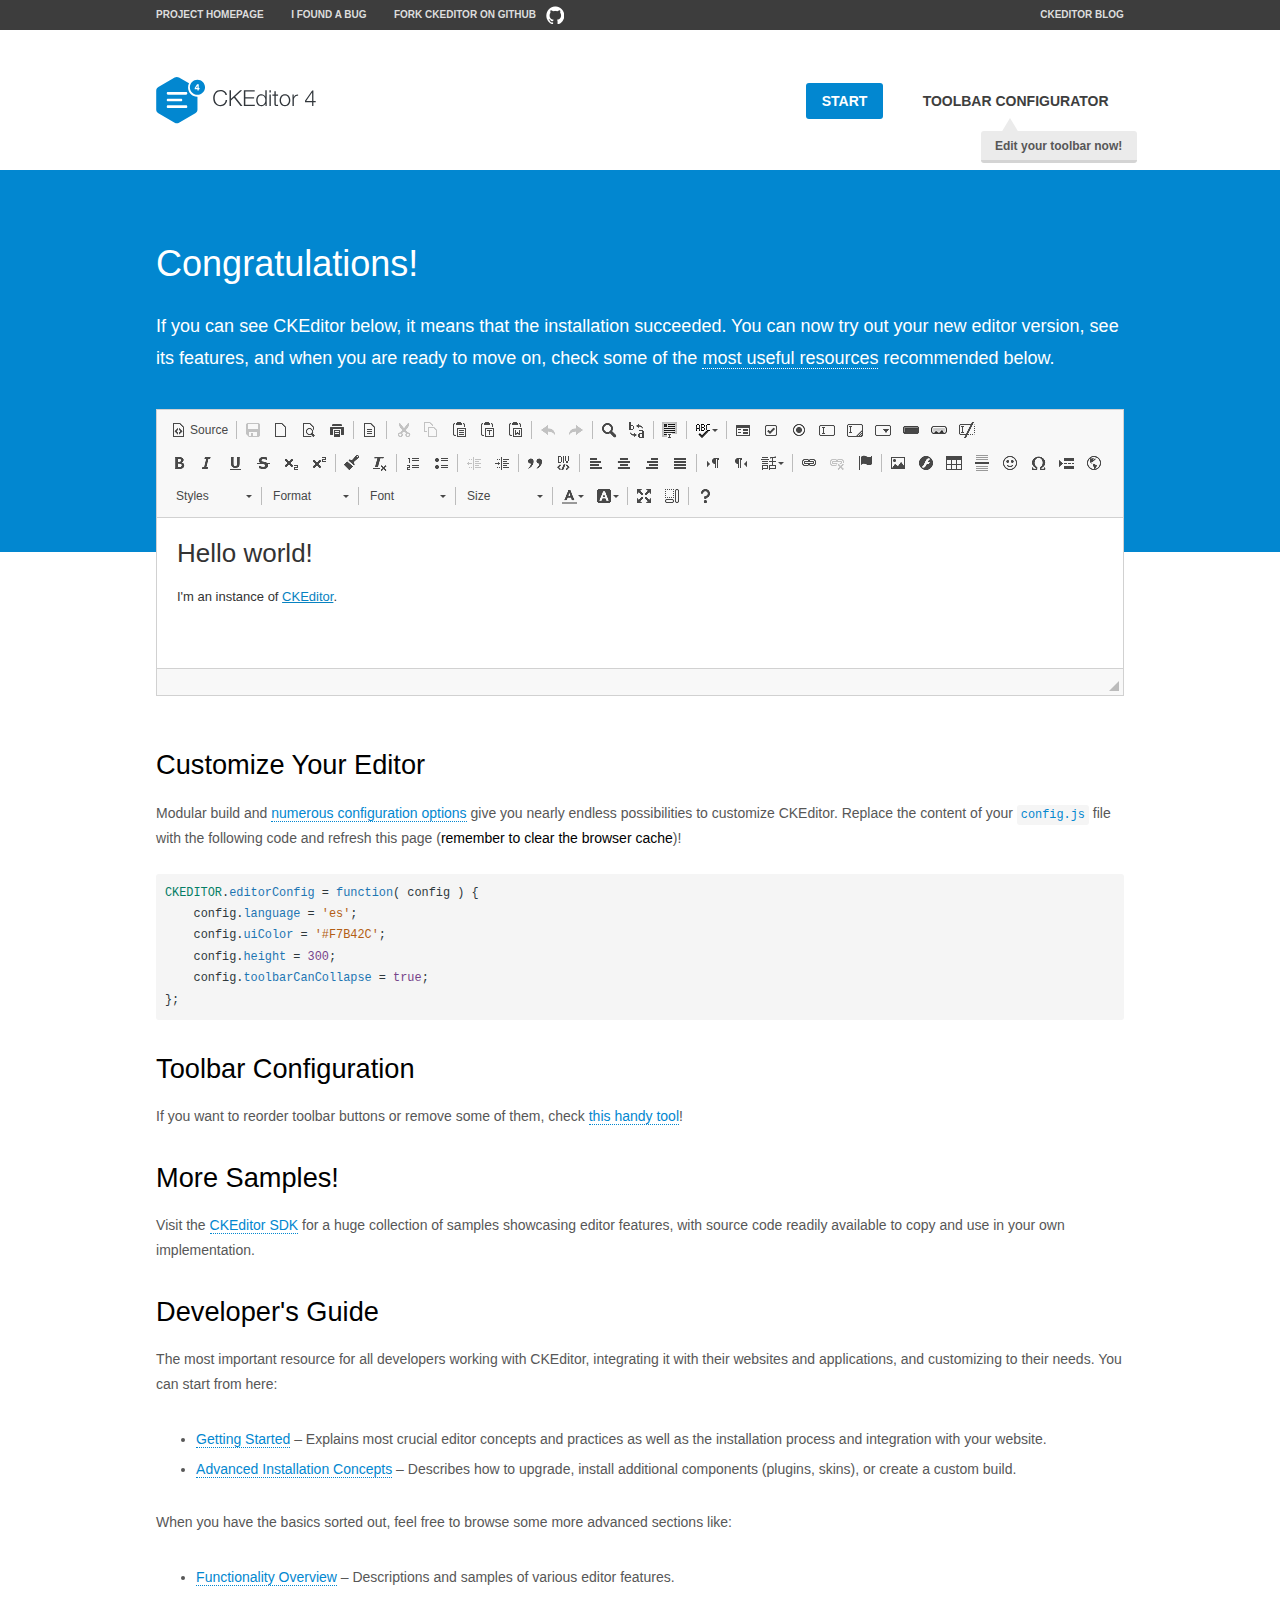
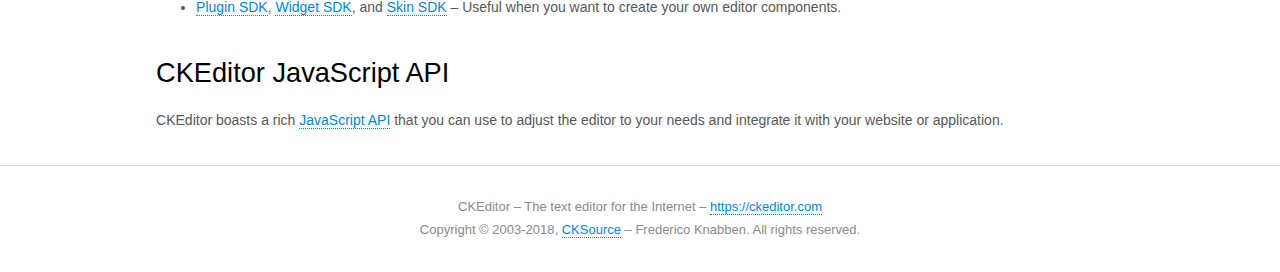
<file: theme-assets/vendors/js/editors/ckeditor/samples/index.html>
<!DOCTYPE html>
<!--
Copyright (c) 2003-2018, CKSource - Frederico Knabben. All rights reserved.
For licensing, see LICENSE.md or https://ckeditor.com/legal/ckeditor-oss-license
-->
<html>
<head>
	<meta charset="utf-8">
	<title>CKEditor Sample</title>
	<script src="../ckeditor.js"></script>
	<script src="js/sample.js"></script>
	<link rel="stylesheet" href="css/samples.css">
	<link rel="stylesheet" href="toolbarconfigurator/lib/codemirror/neo.css">
</head>
<body id="main">

<nav class="navigation-a">
	<div class="grid-container">
		<ul class="navigation-a-left grid-width-70">
			<li><a href="https://ckeditor.com/ckeditor-4/">Project Homepage</a></li>
			<li><a href="https://github.com/ckeditor/ckeditor-dev/issues">I found a bug</a></li>
			<li><a href="http://github.com/ckeditor/ckeditor-dev" class="icon-pos-right icon-navigation-a-github">Fork CKEditor on GitHub</a></li>
		</ul>
		<ul class="navigation-a-right grid-width-30">
			<li><a href="https://ckeditor.com/blog/">CKEditor Blog</a></li>
		</ul>
	</div>
</nav>

<header class="header-a">
	<div class="grid-container">
		<h1 class="header-a-logo grid-width-30">
			<a href="index.html"><img src="img/logo.svg" onerror="this.src='img/logo.png'; this.onerror=null;" alt="CKEditor Sample"></a>
		</h1>

		<nav class="navigation-b grid-width-70">
			<ul>
				<li><a href="index.html" class="button-a button-a-background">Start</a></li>
				<li><a href="toolbarconfigurator/index.html" class="button-a">Toolbar configurator <span class="balloon-a balloon-a-nw">Edit your toolbar now!</span></a></li>
			</ul>
		</nav>
	</div>
</header>

<main>
	<div class="adjoined-top">
		<div class="grid-container">
			<div class="content grid-width-100">
				<h1>Congratulations!</h1>
				<p>
					If you can see CKEditor below, it means that the installation succeeded.
					You can now try out your new editor version, see its features, and when you are ready to move on, check some of the <a href="#sample-customize">most useful resources</a> recommended below.
				</p>
			</div>
		</div>
	</div>
	<div class="adjoined-bottom">
		<div class="grid-container">
			<div class="grid-width-100">
				<div id="editor">
					<h1>Hello world!</h1>
					<p>I'm an instance of <a href="https://ckeditor.com">CKEditor</a>.</p>
				</div>
			</div>
		</div>
	</div>

	<div class="grid-container">
		<div class="content grid-width-100">
			<section id="sample-customize">
				<h2>Customize Your Editor</h2>
				<p>Modular build and <a href="https://docs.ckeditor.com/ckeditor4/docs/#!/guide/dev_configuration">numerous configuration options</a> give you nearly endless possibilities to customize CKEditor. Replace the content of your <code><a href="../config.js">config.js</a></code> file with the following code and refresh this page (<strong>remember to clear the browser cache</strong>)!</p>
		<pre class="cm-s-neo CodeMirror"><code><span style="padding-right: 0.1px;"><span class="cm-variable">CKEDITOR</span>.<span class="cm-property">editorConfig</span> <span class="cm-operator">=</span> <span class="cm-keyword">function</span>( <span class="cm-def">config</span> ) {</span>
<span style="padding-right: 0.1px;"><span class="cm-tab">	</span><span class="cm-variable-2">config</span>.<span class="cm-property">language</span> <span class="cm-operator">=</span> <span class="cm-string">'es'</span>;</span>
<span style="padding-right: 0.1px;"><span class="cm-tab">	</span><span class="cm-variable-2">config</span>.<span class="cm-property">uiColor</span> <span class="cm-operator">=</span> <span class="cm-string">'#F7B42C'</span>;</span>
<span style="padding-right: 0.1px;"><span class="cm-tab">	</span><span class="cm-variable-2">config</span>.<span class="cm-property">height</span> <span class="cm-operator">=</span> <span class="cm-number">300</span>;</span>
<span style="padding-right: 0.1px;"><span class="cm-tab">	</span><span class="cm-variable-2">config</span>.<span class="cm-property">toolbarCanCollapse</span> <span class="cm-operator">=</span> <span class="cm-atom">true</span>;</span>
<span style="padding-right: 0.1px;">};</span></code></pre>
			</section>

			<section>
				<h2>Toolbar Configuration</h2>
				<p>If you want to reorder toolbar buttons or remove some of them, check <a href="toolbarconfigurator/index.html">this handy tool</a>!</p>
			</section>

			<section>
				<h2>More Samples!</h2>
				<p>Visit the <a href="https://sdk.ckeditor.com">CKEditor SDK</a> for a huge collection of samples showcasing editor features, with source code readily available to copy and use in your own implementation.</p>
			</section>

			<section>
				<h2>Developer's Guide</h2>
				<p>The most important resource for all developers working with CKEditor, integrating it with their websites and applications, and customizing to their needs. You can start from here:</p>
				<ul>
					<li><a href="https://docs.ckeditor.com/ckeditor4/docs/#!/guide/dev_installation">Getting Started</a> &ndash; Explains most crucial editor concepts and practices as well as the installation process and integration with your website.</li>
					<li><a href="https://docs.ckeditor.com/ckeditor4/docs/#!/guide/dev_advanced_installation">Advanced Installation Concepts</a> &ndash; Describes how to upgrade, install additional components (plugins, skins), or create a custom build.</li>
				</ul>
					<p>When you have the basics sorted out, feel free to browse some more advanced sections like:</p>
				<ul>
					<li><a href="https://docs.ckeditor.com/ckeditor4/docs/#!/guide/dev_features">Functionality Overview</a> &ndash; Descriptions and samples of various editor features.</li>
					<li><a href="https://docs.ckeditor.com/ckeditor4/docs/#!/guide/plugin_sdk_intro">Plugin SDK</a>, <a href="https://docs.ckeditor.com/ckeditor4/docs/#!/guide/widget_sdk_intro">Widget SDK</a>, and <a href="https://docs.ckeditor.com/ckeditor4/docs/#!/guide/skin_sdk_intro">Skin SDK</a> &ndash; Useful when you want to create your own editor components.</li>
				</ul>
			</section>

			<section>
				<h2>CKEditor JavaScript API</h2>
				<p>CKEditor boasts a rich <a href="https://docs.ckeditor.com/ckeditor4/docs/#!/api">JavaScript API</a> that you can use to adjust the editor to your needs and integrate it with your website or application.</p>
			</section>
		</div>
	</div>
</main>

<footer class="footer-a grid-container">
	<div class="grid-container">
		<p class="grid-width-100">
			CKEditor &ndash; The text editor for the Internet &ndash; <a class="samples" href="https://ckeditor.com/">https://ckeditor.com</a>
		</p>
		<p class="grid-width-100" id="copy">
			Copyright &copy; 2003-2018, <a class="samples" href="https://cksource.com/">CKSource</a> &ndash; Frederico Knabben. All rights reserved.
		</p>
	</div>
</footer>
<script>
	initSample();
</script>

</body>
</html>
</file>
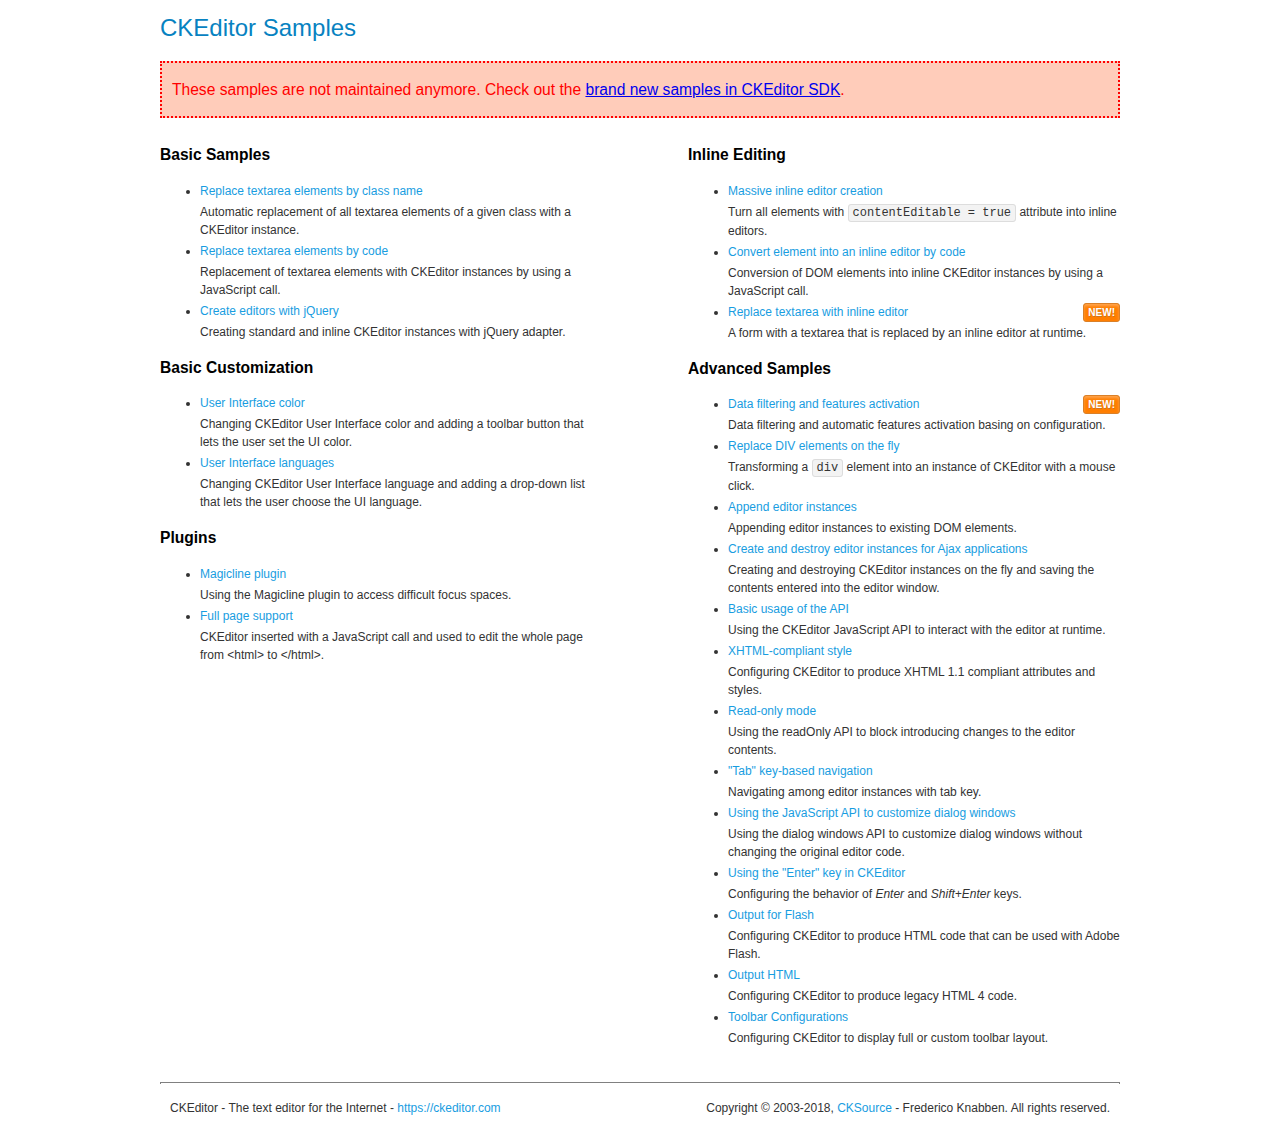
<file: theme-assets/vendors/js/editors/ckeditor/samples/old/index.html>
<!DOCTYPE html>
<!--
Copyright (c) 2003-2018, CKSource - Frederico Knabben. All rights reserved.
For licensing, see LICENSE.md or https://ckeditor.com/legal/ckeditor-oss-license
-->
<html>
<head>
	<meta charset="utf-8">
	<title>CKEditor Samples</title>
	<link rel="stylesheet" href="sample.css">
</head>
<body>
	<h1 class="samples">
		CKEditor Samples
	</h1>
	<div class="warning deprecated">
		These samples are not maintained anymore. Check out the <a href="https://sdk.ckeditor.com/">brand new samples in CKEditor SDK</a>.
	</div>
	<div class="twoColumns">
		<div class="twoColumnsLeft">
			<h2 class="samples">
				Basic Samples
			</h2>
			<dl class="samples">
				<dt><a class="samples" href="replacebyclass.html">Replace textarea elements by class name</a></dt>
				<dd>Automatic replacement of all textarea elements of a given class with a CKEditor instance.</dd>

				<dt><a class="samples" href="replacebycode.html">Replace textarea elements by code</a></dt>
				<dd>Replacement of textarea elements with CKEditor instances by using a JavaScript call.</dd>

				<dt><a class="samples" href="jquery.html">Create editors with jQuery</a></dt>
				<dd>Creating standard and inline CKEditor instances with jQuery adapter.</dd>
			</dl>

			<h2 class="samples">
				Basic Customization
			</h2>
			<dl class="samples">
				<dt><a class="samples" href="uicolor.html">User Interface color</a></dt>
				<dd>Changing CKEditor User Interface color and adding a toolbar button that lets the user set the UI color.</dd>

				<dt><a class="samples" href="uilanguages.html">User Interface languages</a></dt>
				<dd>Changing CKEditor User Interface language and adding a drop-down list that lets the user choose the UI language.</dd>
			</dl>


			<h2 class="samples">Plugins</h2>
<dl class="samples">
<dt><a class="samples" href="magicline/magicline.html">Magicline plugin</a></dt>
<dd>Using the Magicline plugin to access difficult focus spaces.</dd>

<dt><a class="samples" href="wysiwygarea/fullpage.html">Full page support</a></dt>
<dd>CKEditor inserted with a JavaScript call and used to edit the whole page from &lt;html&gt; to &lt;/html&gt;.</dd>
</dl>
		</div>
		<div class="twoColumnsRight">
			<h2 class="samples">
				Inline Editing
			</h2>
			<dl class="samples">
				<dt><a class="samples" href="inlineall.html">Massive inline editor creation</a></dt>
				<dd>Turn all elements with <code>contentEditable = true</code> attribute into inline editors.</dd>

				<dt><a class="samples" href="inlinebycode.html">Convert element into an inline editor by code</a></dt>
				<dd>Conversion of DOM elements into inline CKEditor instances by using a JavaScript call.</dd>

				<dt><a class="samples" href="inlinetextarea.html">Replace textarea with inline editor</a> <span class="new">New!</span></dt>
				<dd>A form with a textarea that is replaced by an inline editor at runtime.</dd>

				
			</dl>

			<h2 class="samples">
				Advanced Samples
			</h2>
			<dl class="samples">
				<dt><a class="samples" href="datafiltering.html">Data filtering and features activation</a> <span class="new">New!</span></dt>
				<dd>Data filtering and automatic features activation basing on configuration.</dd>

				<dt><a class="samples" href="divreplace.html">Replace DIV elements on the fly</a></dt>
				<dd>Transforming a <code>div</code> element into an instance of CKEditor with a mouse click.</dd>

				<dt><a class="samples" href="appendto.html">Append editor instances</a></dt>
				<dd>Appending editor instances to existing DOM elements.</dd>

				<dt><a class="samples" href="ajax.html">Create and destroy editor instances for Ajax applications</a></dt>
				<dd>Creating and destroying CKEditor instances on the fly and saving the contents entered into the editor window.</dd>

				<dt><a class="samples" href="api.html">Basic usage of the API</a></dt>
				<dd>Using the CKEditor JavaScript API to interact with the editor at runtime.</dd>

				<dt><a class="samples" href="xhtmlstyle.html">XHTML-compliant style</a></dt>
				<dd>Configuring CKEditor to produce XHTML 1.1 compliant attributes and styles.</dd>

				<dt><a class="samples" href="readonly.html">Read-only mode</a></dt>
				<dd>Using the readOnly API to block introducing changes to the editor contents.</dd>

				<dt><a class="samples" href="tabindex.html">"Tab" key-based navigation</a></dt>
				<dd>Navigating among editor instances with tab key.</dd>


				
<dt><a class="samples" href="dialog/dialog.html">Using the JavaScript API to customize dialog windows</a></dt>
<dd>Using the dialog windows API to customize dialog windows without changing the original editor code.</dd>

<dt><a class="samples" href="enterkey/enterkey.html">Using the &quot;Enter&quot; key in CKEditor</a></dt>
<dd>Configuring the behavior of <em>Enter</em> and <em>Shift+Enter</em> keys.</dd>

<dt><a class="samples" href="htmlwriter/outputforflash.html">Output for Flash</a></dt>
<dd>Configuring CKEditor to produce HTML code that can be used with Adobe Flash.</dd>

<dt><a class="samples" href="htmlwriter/outputhtml.html">Output HTML</a></dt>
<dd>Configuring CKEditor to produce legacy HTML 4 code.</dd>

<dt><a class="samples" href="toolbar/toolbar.html">Toolbar Configurations</a></dt>
<dd>Configuring CKEditor to display full or custom toolbar layout.</dd>

			</dl>
		</div>
	</div>
	<div id="footer">
		<hr>
		<p>
			CKEditor - The text editor for the Internet - <a class="samples" href="https://ckeditor.com/">https://ckeditor.com</a>
		</p>
		<p id="copy">
			Copyright &copy; 2003-2018, <a class="samples" href="https://cksource.com/">CKSource</a> - Frederico Knabben. All rights reserved.
		</p>
	</div>
</body>
</html>
</file>
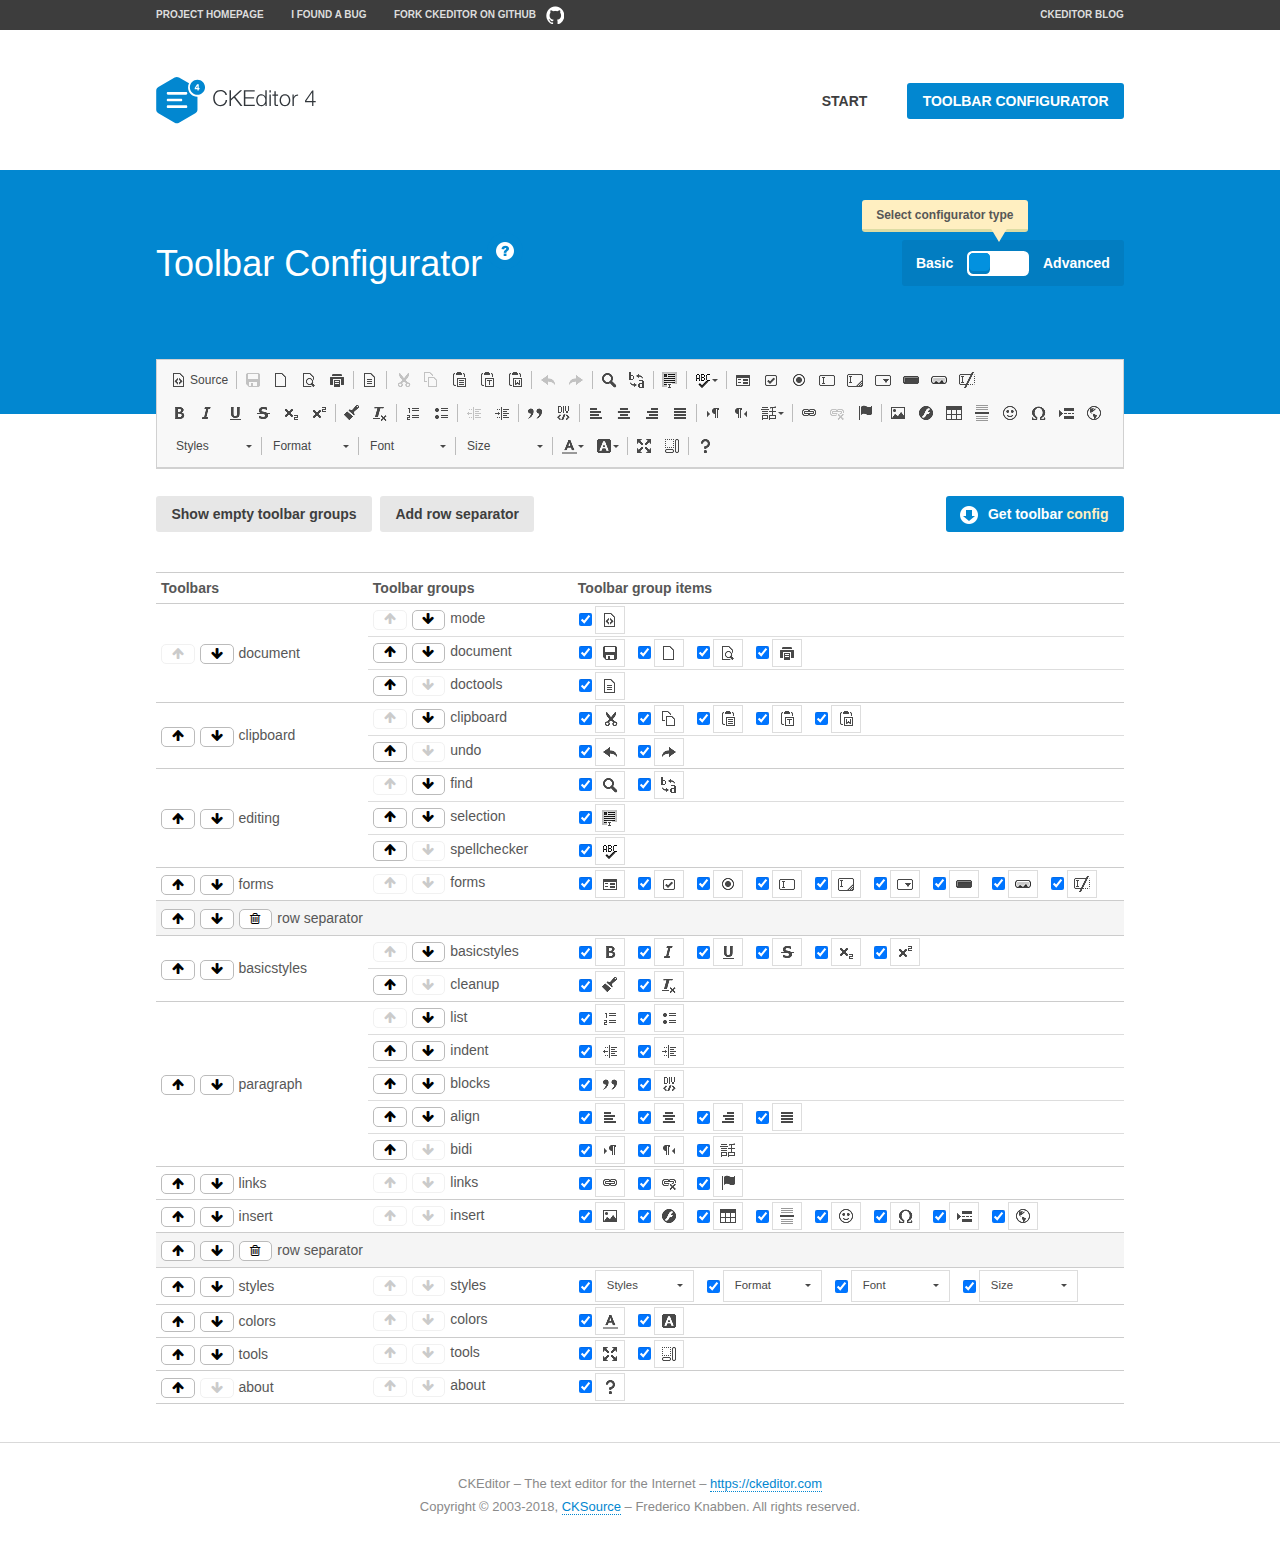
<file: theme-assets/vendors/js/editors/ckeditor/samples/toolbarconfigurator/index.html>
<!DOCTYPE html>
<!--
Copyright (c) 2003-2018, CKSource - Frederico Knabben. All rights reserved.
For licensing, see LICENSE.md or https://ckeditor.com/legal/ckeditor-oss-license
-->
<!--[if IE 8]><html class="ie8"><![endif]-->
<!--[if gt IE 8]><html><![endif]-->
<!--[if !IE]><!--><html><!--<![endif]-->
<head>
	<meta charset="utf-8">
	<title>Toolbar Configurator</title>
	<script src="../../ckeditor.js"></script>
	<script>
		if ( CKEDITOR.env.ie && CKEDITOR.env.version < 9 )
			CKEDITOR.tools.enableHtml5Elements( document );
	</script>
	<link rel="stylesheet" href="lib/codemirror/codemirror.css">
	<link rel="stylesheet" href="lib/codemirror/show-hint.css">
	<link rel="stylesheet" href="lib/codemirror/neo.css">
	<link rel="stylesheet" href="css/fontello.css">
	<link rel="stylesheet" href="../css/samples.css">
</head>
<body id="toolbar">

<nav class="navigation-a">
	<div class="grid-container">
		<ul class="navigation-a-left grid-width-70">
			<li><a href="https://ckeditor.com/ckeditor-4/">Project Homepage</a></li>
			<li><a href="https://github.com/ckeditor/ckeditor-dev/issues">I found a bug</a></li>
			<li><a href="http://github.com/ckeditor/ckeditor-dev" class="icon-pos-right icon-navigation-a-github">Fork CKEditor on GitHub</a></li>
		</ul>
		<ul class="navigation-a-right grid-width-30">
			<li><a href="https://ckeditor.com/blog/">CKEditor Blog</a></li>
		</ul>
	</div>
</nav>

<header class="header-a">
	<div class="grid-container">
		<h1 class="header-a-logo grid-width-30">
			<a href="../index.html"><img src="../img/logo.svg" onerror="this.src='../img/logo.png'; this.onerror=null;" alt="CKEditor Logo"></a>
		</h1>
		<nav class="navigation-b grid-width-70">
			<ul>
				<li><a href="../index.html"  class="button-a">Start</a></li>
				<li><a href="index.html"  class="button-a button-a-background">Toolbar configurator</a></li>
			</ul>
		</nav>
	</div>
</header>

<main>
	<div class="adjoined-top">
		<div class="grid-container">
			<div class="content grid-width-100">
				<div class="grid-container-nested">
					<h1 class="grid-width-60">
						Toolbar Configurator
						<a href="#help-content" type="button" title="Configurator help" id="help" class="button-a button-a-background button-a-no-text icon-pos-left icon-question-mark">Help</a>
					</h1>

					<div class="grid-width-40 grid-switch-magic">
						<div class="switch">
							<span class="balloon-a balloon-a-se">Select configurator type</span>
							<input type="radio" name="radio" data-num="1" id="radio-basic" />
							<input type="radio" name="radio" data-num="2" id="radio-advanced" />
							<label data-for="1" for="radio-basic">Basic</label>
							<span class="switch-inner">
								<span class="handler"></span>
							</span>
							<label data-for="2" for="radio-advanced">Advanced</label>
						</div>
					</div>
				</div>
			</div>
		</div>
	</div>
	<div class="adjoined-bottom">
		<div class="grid-container">
			<div class="grid-width-100">
				<div class="editors-container">
					<div id="editor-basic"></div>
					<div id="editor-advanced"></div>
				</div>
			</div>
		</div>
	</div>

	<div class="grid-container configurator">
		<div class="content grid-width-100">
			<div class="configurator">
				<div>
					<div id="toolbarModifierWrapper"></div>
				</div>
			</div>
		</div>
	</div>

	<div id="help-content">
		<div class="grid-container">
			<div class="grid-width-100">
				<h2>What Am I Doing Here?</h2>

				<div class="grid-container grid-container-nested">
					<div class="basic">
						<div class="grid-width-50">
							<p>Arrange <a href="https://docs.ckeditor.com/ckeditor4/docs/#!/api/CKEDITOR.config-cfg-toolbarGroups">toolbar groups</a>, toggle <a href="https://docs.ckeditor.com/ckeditor4/docs/#!/api/CKEDITOR.config-cfg-removeButtons">button visibility</a> according to your needs and get your toolbar configuration.</p>
							<p>You can replace the content of the <a href="../../config.js"><code>config.js</code></a> file with the generated configuration. If you already set some configuration options you will need to merge both configurations.</p>
						</div>
						<div class="grid-width-50">
							<p>Read more about different ways of <a href="https://docs.ckeditor.com/ckeditor4/docs/#!/guide/dev_configuration">setting configuration</a> and do not forget about <strong>clearing browser cache</strong>.</p>
							<p>Arranging toolbar groups is the recommended way of configuring the toolbar, but if you need more freedom you can use the <a href="#advanced">advanced configurator</a>.</p>
						</div>
					</div>
					<div class="advanced" style="display: none;">
						<div class="grid-width-50">
							<p>With this code editor you can edit your <a href="https://docs.ckeditor.com/ckeditor4/docs/#!/api/CKEDITOR.config-cfg-toolbar">toolbar configuration</a> live.</p>
							<p>You can replace the content of the <a href="../../config.js"><code>config.js</code></a> file with the generated configuration. If you already set some configuration options you will need to merge both configurations.</p>
						</div>
						<div class="grid-width-50">
							<p>Read more about different ways of <a href="https://docs.ckeditor.com/ckeditor4/docs/#!/guide/dev_configuration">setting configuration</a> and do not forget about <strong>clearing browser cache</strong>.</p>
						</div>
					</div>
				</div>

				<p class="grid-container grid-container-nested">
					<button type="button" class="help-content-close grid-width-100 button-a button-a-background">Got it. Let's play!</button>
				</p>
			</div>
		</div>
	</div>
</main>

<footer class="footer-a grid-container">
	<p class="grid-width-100">
		CKEditor &ndash; The text editor for the Internet &ndash; <a class="samples" href="https://ckeditor.com/">https://ckeditor.com</a>
	</p>
	<p class="grid-width-100" id="copy">
		Copyright &copy; 2003-2018, <a class="samples" href="https://cksource.com/">CKSource</a> &ndash; Frederico Knabben. All rights reserved.
	</p>
</footer>

<script src="lib/codemirror/codemirror.js"></script>
<script src="lib/codemirror/javascript.js"></script>
<script src="lib/codemirror/show-hint.js"></script>

<script src="js/fulltoolbareditor.js"></script>
<script src="js/abstracttoolbarmodifier.js"></script>
<script src="js/toolbarmodifier.js"></script>
<script src="js/toolbartextmodifier.js"></script>
<script src="../js/sf.js"></script>

<script>
	( function() {
		'use strict';

		var mode = ( window.location.hash.substr( 1 ) === 'advanced' ) ? 'advanced' : 'basic',
			configuratorSection = CKEDITOR.document.findOne( 'main > .grid-container.configurator' ),
			basicInstruction = CKEDITOR.document.findOne( '#help-content .basic' ),
			advancedInstruction = CKEDITOR.document.findOne( '#help-content .advanced' ),

			// Configurator mode switcher.
			modeSwitchBasic = CKEDITOR.document.getById( 'radio-basic' ),
			modeSwitchAdvanced = CKEDITOR.document.getById( 'radio-advanced' );

		// Initial setup
		function updateSwitcher() {
			if ( mode === 'advanced' ) {
				modeSwitchAdvanced.$.checked = true;
			} else {
				modeSwitchBasic.$.checked = true;
			}
		}

		updateSwitcher();

		CKEDITOR.document.getWindow().on( 'hashchange', function( e ) {
			var hash = window.location.hash.substr( 1 );
			if ( !( hash === 'advanced' || hash === 'basic' ) ) {
				return;
			}
			mode = hash;
			onToolbarsDone( mode );
		} );

		CKEDITOR.document.getWindow().on( 'resize', function() {
			updateToolbar( ( mode === 'basic' ? toolbarModifier : toolbarTextModifier )[ 'editorInstance' ] );
		} );

		function onRefresh( modifier ) {
			modifier = modifier || this;

			if ( mode === 'basic' && modifier instanceof ToolbarConfigurator.ToolbarTextModifier ) {
				return;
			}

			// CodeMirror container becomes visible, so we need to refresh and to avoid rendering problems.
			if ( mode === 'advanced' && modifier instanceof ToolbarConfigurator.ToolbarTextModifier ) {
				modifier.codeContainer.refresh();
			}

			updateToolbar( modifier.editorInstance );
		}

		function updateToolbar( editor ) {
			var editorContainer = editor.container;

			// Not always editor is loaded.
			if ( !editorContainer ) {
				return;
			}

			var displayStyle = editorContainer.getStyle( 'display' );

			editorContainer.setStyle( 'display', 'block' );

			var newHeight = editorContainer.getSize( 'height' );

			var newMarginTop = parseInt( editorContainer.getComputedStyle( 'margin-top' ), 10 );
			newMarginTop = ( isNaN( newMarginTop ) ? 0 : Number( newMarginTop ) );

			var newMarginBottom = parseInt( editorContainer.getComputedStyle( 'margin-bottom' ), 10 );
			newMarginBottom = ( isNaN( newMarginBottom ) ? 0 : Number( newMarginBottom ) );

			var result = newHeight + newMarginTop + newMarginBottom;

			editorContainer.setStyle( 'display', displayStyle );

			editor.container.getAscendant( 'div' ).setStyle( 'height', result + 'px' );
		}

		var toolbarModifier = new ToolbarConfigurator.ToolbarModifier( 'editor-basic' );

		var done = 0;
		toolbarModifier.init( onToolbarInit );
		toolbarModifier.onRefresh = onRefresh;

		CKEDITOR.document.getById( 'toolbarModifierWrapper' ).append( toolbarModifier.mainContainer );

		var toolbarTextModifier = new ToolbarConfigurator.ToolbarTextModifier( 'editor-advanced' );
		toolbarTextModifier.init( onToolbarInit );
		toolbarTextModifier.onRefresh = onRefresh;

		function onToolbarInit() {
			if ( ++done === 2 ) {
				onToolbarsDone();

				positionSticky.watch( CKEDITOR.document.findOne( '.toolbar' ), function() {
					return mode === 'advanced';
				} );
			}
		}

		function onToolbarsDone() {
			if ( mode === 'basic' ) {
				toggleModeBasic( false );
			} else {
				toggleModeAdvanced( false );
			}

			updateSwitcher();

			setTimeout( function() {
				CKEDITOR.document.findOne( '.editors-container' ).addClass( 'active' );
				CKEDITOR.document.findOne( '#toolbarModifierWrapper' ).addClass( 'active' );
			}, 200 );
		}

		CKEDITOR.document.getById( 'toolbarModifierWrapper' ).append( toolbarTextModifier.mainContainer );

		function toogleModeSwitch( onElement, offElement, onModifier, offModifier ) {
			onElement.addClass( 'fancy-button-active' );
			offElement.removeClass( 'fancy-button-active' );

			onModifier.showUI();
			offModifier.hideUI();
		}

		function toggleModeBasic( callOnRefresh ) {
			callOnRefresh = ( callOnRefresh !== false );
			mode = 'basic';
			window.location.hash = '#basic';
			toogleModeSwitch( modeSwitchBasic, modeSwitchAdvanced, toolbarModifier, toolbarTextModifier );

			configuratorSection.removeClass( 'freed-width' );
			basicInstruction.show();
			advancedInstruction.hide();

			callOnRefresh && onRefresh( toolbarModifier );
		}

		function toggleModeAdvanced( callOnRefresh ) {
			callOnRefresh = ( callOnRefresh !== false );
			mode = 'advanced';
			window.location.hash = '#advanced';
			toogleModeSwitch( modeSwitchAdvanced, modeSwitchBasic, toolbarTextModifier, toolbarModifier );

			configuratorSection.addClass( 'freed-width' );
			advancedInstruction.show();
			basicInstruction.hide();

			callOnRefresh && onRefresh( toolbarTextModifier );
		}

		modeSwitchBasic.on( 'click', toggleModeBasic );
		modeSwitchAdvanced.on( 'click', toggleModeAdvanced );

		//
		// Position:sticky for the toolbar.
		//

		// Will make elements behave like they were styled with position:sticky.
		var positionSticky = {
			// Store object: {
			// 		element: CKEDITOR.dom.element, // Element which will float.
			// 		placeholder: CKEDITOR.dom.element, // Placeholder which is place to prevent page bounce.
			// 		isFixed: boolean // Whether element float now.
			// }
			watched: [],

			active: [],

			staticContainer: null,

			init: function() {
				var element = CKEDITOR.dom.element.createFromHtml(
					'<div class="staticContainer">' +
						'<div class="grid-container" >' +
							'<div class="grid-width-100">' +
								'<div class="inner"></div>' +
							'</div>' +
						'</div>' +
					'</div>' );

				this.staticContainer = element.findOne( '.inner' );

				CKEDITOR.document.getBody().append( element );
			},

			watch: function( element, preventFunc ) {
				this.watched.push( {
					element: element,
					placeholder: new CKEDITOR.dom.element( 'div' ),
					isFixed: false,
					preventFunc: preventFunc
				} );
			},

			checkAll: function() {
				for ( var i = 0; i < this.watched.length; i++ ) {
					this.check( this.watched[ i ] );
				}
			},

			check: function( element ) {
				var isFixed = element.isFixed;
				var shouldBeFixed = this.shouldBeFixed( element );

				// Nothing to be done.
				if ( isFixed === shouldBeFixed ) {
					return;
				}

				var placeholder = element.placeholder;

				if ( isFixed ) {
					// Unfixing.

					element.element.insertBefore( placeholder );
					placeholder.remove();

					element.element.removeStyle( 'margin' );

					this.active.splice( CKEDITOR.tools.indexOf( this.active, element ), 1 );

				} else {
					// Fixing.
					placeholder.setStyle( 'width', element.element.getSize( 'width' ) + 'px' );
					placeholder.setStyle( 'height', element.element.getSize( 'height' ) + 'px' );
					placeholder.setStyle( 'margin-bottom', element.element.getComputedStyle( 'margin-bottom' ) );
					placeholder.setStyle( 'display', element.element.getComputedStyle( 'display' ) );
					placeholder.insertAfter( element.element );

					this.staticContainer.append( element.element );

					this.active.push( element );
				}

				element.isFixed = !element.isFixed;
			},

			shouldBeFixed: function( element ) {
				if ( element.preventFunc && element.preventFunc() ) {
					return false;
				}

				// If element is already fixed we are checking it's placeholder.
				var related = ( element.isFixed ? element.placeholder : element.element ),
					clientRect = related.$.getBoundingClientRect(),
					staticHeight = this.staticContainer.getSize('height' ),
					elemHeight = element.element.getSize( 'height' );

				if ( element.isFixed ) {
					return ( clientRect.top + elemHeight < staticHeight );
				} else {
					return ( clientRect.top < staticHeight );
				}
			}
		};

		positionSticky.init();

		CKEDITOR.document.getWindow().on( 'scroll',
			new CKEDITOR.tools.eventsBuffer( 100, positionSticky.checkAll, positionSticky ).input
		);

		// Make the toolbar sticky.
		positionSticky.watch( CKEDITOR.document.findOne( '.editors-container' ) );

		// Help button and help-content.
		( function() {
			var helpButton = CKEDITOR.document.getById( 'help' ),
				helpContent = CKEDITOR.document.getById( 'help-content' );

			// Don't show help button on IE8 because it's unsupported by Pico Modal.
			if ( CKEDITOR.env.ie && CKEDITOR.env.version == 8 ) {
				helpButton.hide();
			} else {
				// Display help modal when the button is clicked.
				helpButton.on( 'click', function( evt ) {
					SF.modal( {
						// Clone modal content from DOM.
						content: helpContent.getHtml(),

						afterCreate: function( modal ) {
							// Enable modal content button to close the modal.
							new CKEDITOR.dom.element( modal.modalElem() ).findOne( '.help-content-close' ).once( 'click', modal.close );
						}
					} ).show();
				} );
			}
		} )();
	} )();
</script>
</body>
</html>
</file>
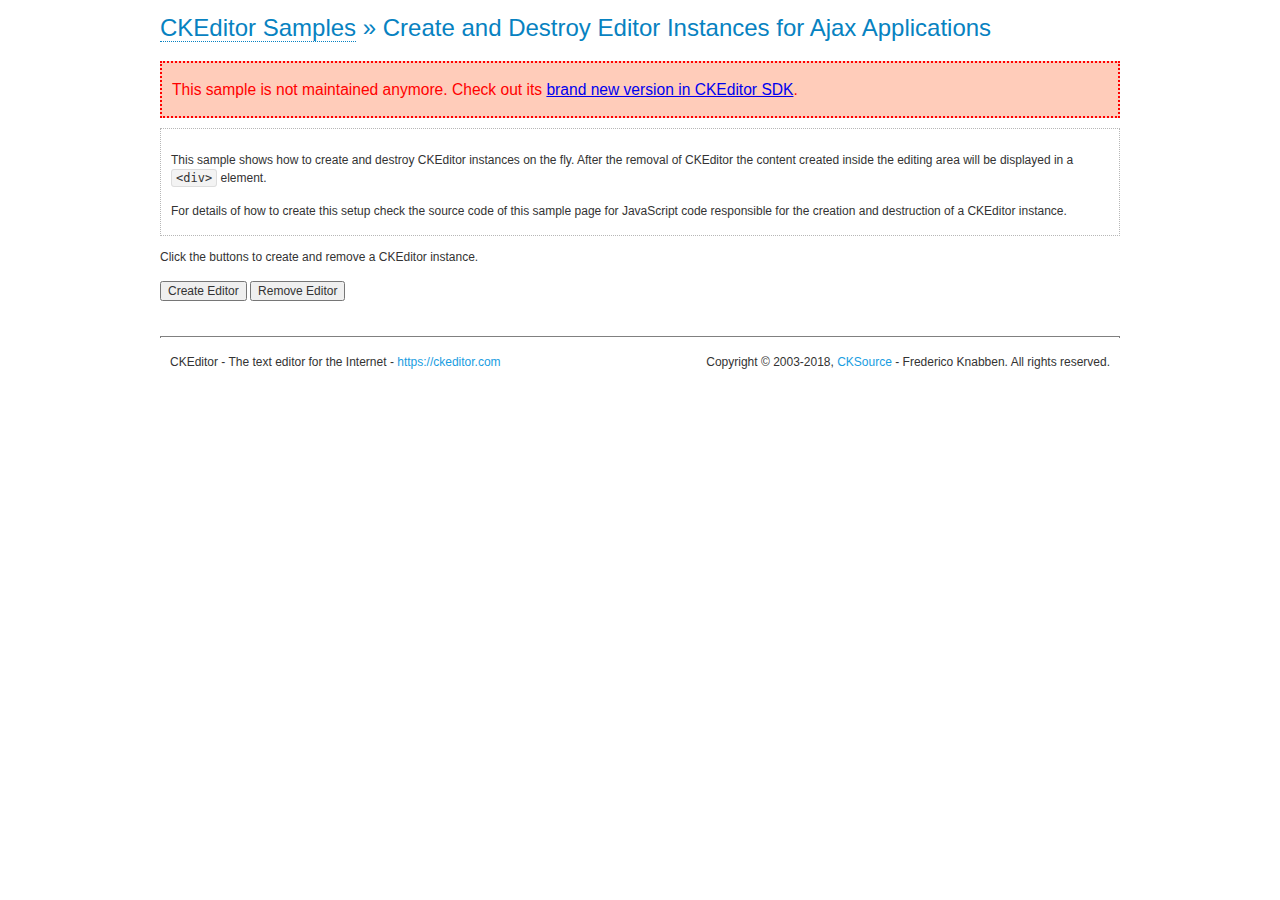
<file: theme-assets/vendors/js/editors/ckeditor/samples/old/ajax.html>
<!DOCTYPE html>
<!--
Copyright (c) 2003-2018, CKSource - Frederico Knabben. All rights reserved.
For licensing, see LICENSE.md or https://ckeditor.com/legal/ckeditor-oss-license
-->
<html>
<head>
	<meta charset="utf-8">
	<title>Ajax &mdash; CKEditor Sample</title>
	<script src="../../ckeditor.js"></script>
	<link rel="stylesheet" href="sample.css">
	<script>

		var editor, html = '';

		function createEditor() {
			if ( editor )
				return;

			// Create a new editor inside the <div id="editor">, setting its value to html
			var config = {};
			editor = CKEDITOR.appendTo( 'editor', config, html );
		}

		function removeEditor() {
			if ( !editor )
				return;

			// Retrieve the editor contents. In an Ajax application, this data would be
			// sent to the server or used in any other way.
			document.getElementById( 'editorcontents' ).innerHTML = html = editor.getData();
			document.getElementById( 'contents' ).style.display = '';

			// Destroy the editor.
			editor.destroy();
			editor = null;
		}

	</script>
</head>
<body>
	<h1 class="samples">
		<a href="index.html">CKEditor Samples</a> &raquo; Create and Destroy Editor Instances for Ajax Applications
	</h1>
	<div class="warning deprecated">
		This sample is not maintained anymore. Check out its <a href="https://sdk.ckeditor.com/samples/saveajax.html">brand new version in CKEditor SDK</a>.
	</div>
	<div class="description">
		<p>
			This sample shows how to create and destroy CKEditor instances on the fly. After the removal of CKEditor the content created inside the editing
			area will be displayed in a <code>&lt;div&gt;</code> element.
		</p>
		<p>
			For details of how to create this setup check the source code of this sample page
			for JavaScript code responsible for the creation and destruction of a CKEditor instance.
		</p>
	</div>
	<p>Click the buttons to create and remove a CKEditor instance.</p>
	<p>
		<input onclick="createEditor();" type="button" value="Create Editor">
		<input onclick="removeEditor();" type="button" value="Remove Editor">
	</p>
	<!-- This div will hold the editor. -->
	<div id="editor">
	</div>
	<div id="contents" style="display: none">
		<p>
			Edited Contents:
		</p>
		<!-- This div will be used to display the editor contents. -->
		<div id="editorcontents">
		</div>
	</div>
	<div id="footer">
		<hr>
		<p>
			CKEditor - The text editor for the Internet - <a class="samples" href="https://ckeditor.com/">https://ckeditor.com</a>
		</p>
		<p id="copy">
			Copyright &copy; 2003-2018, <a class="samples" href="https://cksource.com/">CKSource</a> - Frederico
			Knabben. All rights reserved.
		</p>
	</div>
</body>
</html>
</file>
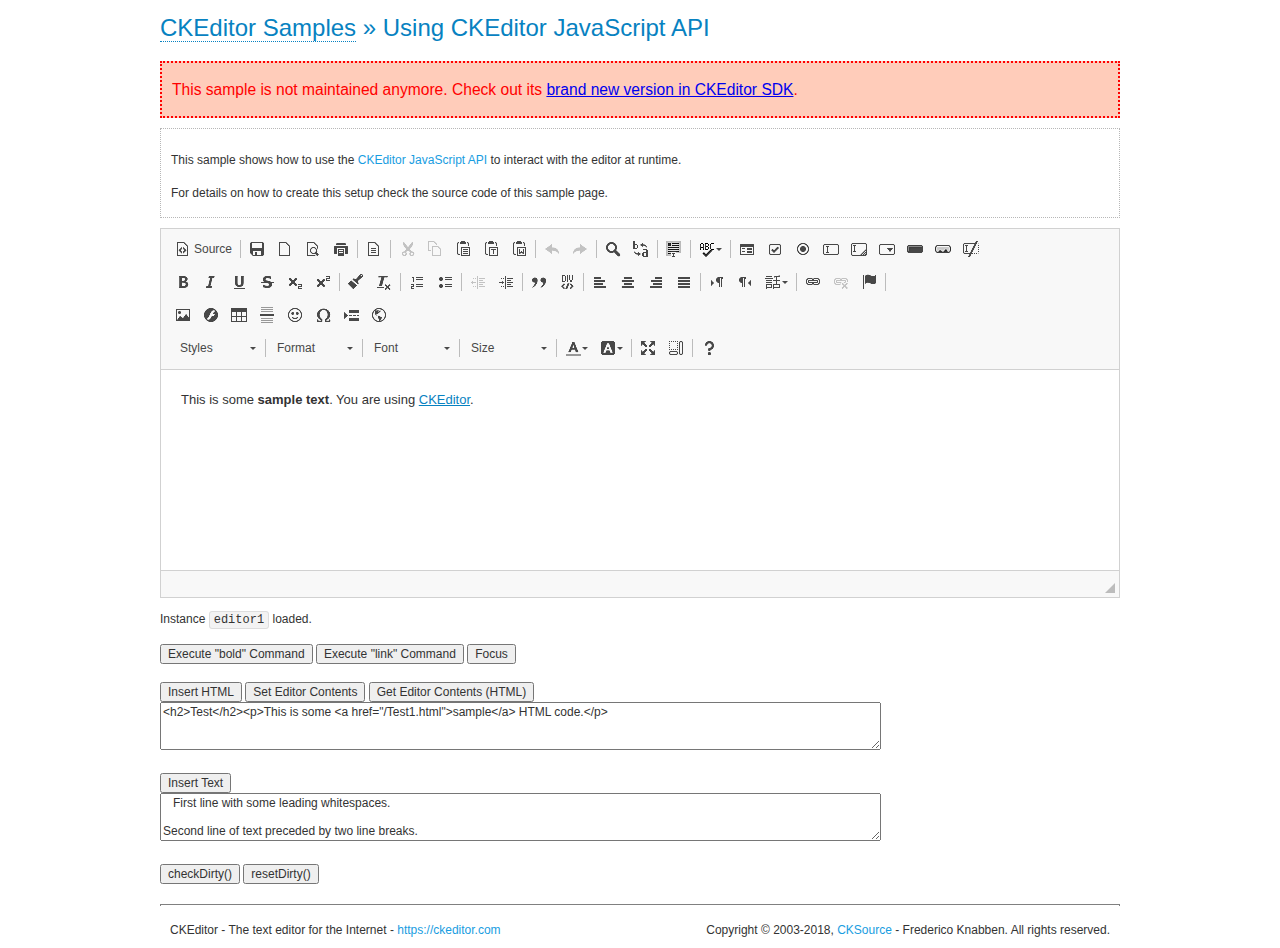
<file: theme-assets/vendors/js/editors/ckeditor/samples/old/api.html>
<!DOCTYPE html>
<!--
Copyright (c) 2003-2018, CKSource - Frederico Knabben. All rights reserved.
For licensing, see LICENSE.md or https://ckeditor.com/legal/ckeditor-oss-license
-->
<html>
<head>
	<meta charset="utf-8">
	<title>API Usage &mdash; CKEditor Sample</title>
	<script src="../../ckeditor.js"></script>
	<link href="sample.css" rel="stylesheet">
	<script>

// The instanceReady event is fired, when an instance of CKEditor has finished
// its initialization.
CKEDITOR.on( 'instanceReady', function( ev ) {
	// Show the editor name and description in the browser status bar.
	document.getElementById( 'eMessage' ).innerHTML = 'Instance <code>' + ev.editor.name + '<\/code> loaded.';

	// Show this sample buttons.
	document.getElementById( 'eButtons' ).style.display = 'block';
});

function InsertHTML() {
	// Get the editor instance that we want to interact with.
	var editor = CKEDITOR.instances.editor1;
	var value = document.getElementById( 'htmlArea' ).value;

	// Check the active editing mode.
	if ( editor.mode == 'wysiwyg' )
	{
		// Insert HTML code.
		// https://docs.ckeditor.com/ckeditor4/docs/#!/api/CKEDITOR.editor-method-insertHtml
		editor.insertHtml( value );
	}
	else
		alert( 'You must be in WYSIWYG mode!' );
}

function InsertText() {
	// Get the editor instance that we want to interact with.
	var editor = CKEDITOR.instances.editor1;
	var value = document.getElementById( 'txtArea' ).value;

	// Check the active editing mode.
	if ( editor.mode == 'wysiwyg' )
	{
		// Insert as plain text.
		// https://docs.ckeditor.com/ckeditor4/docs/#!/api/CKEDITOR.editor-method-insertText
		editor.insertText( value );
	}
	else
		alert( 'You must be in WYSIWYG mode!' );
}

function SetContents() {
	// Get the editor instance that we want to interact with.
	var editor = CKEDITOR.instances.editor1;
	var value = document.getElementById( 'htmlArea' ).value;

	// Set editor contents (replace current contents).
	// https://docs.ckeditor.com/ckeditor4/docs/#!/api/CKEDITOR.editor-method-setData
	editor.setData( value );
}

function GetContents() {
	// Get the editor instance that you want to interact with.
	var editor = CKEDITOR.instances.editor1;

	// Get editor contents
	// https://docs.ckeditor.com/ckeditor4/docs/#!/api/CKEDITOR.editor-method-getData
	alert( editor.getData() );
}

function ExecuteCommand( commandName ) {
	// Get the editor instance that we want to interact with.
	var editor = CKEDITOR.instances.editor1;

	// Check the active editing mode.
	if ( editor.mode == 'wysiwyg' )
	{
		// Execute the command.
		// https://docs.ckeditor.com/ckeditor4/docs/#!/api/CKEDITOR.editor-method-execCommand
		editor.execCommand( commandName );
	}
	else
		alert( 'You must be in WYSIWYG mode!' );
}

function CheckDirty() {
	// Get the editor instance that we want to interact with.
	var editor = CKEDITOR.instances.editor1;
	// Checks whether the current editor contents present changes when compared
	// to the contents loaded into the editor at startup
	// https://docs.ckeditor.com/ckeditor4/docs/#!/api/CKEDITOR.editor-method-checkDirty
	alert( editor.checkDirty() );
}

function ResetDirty() {
	// Get the editor instance that we want to interact with.
	var editor = CKEDITOR.instances.editor1;
	// Resets the "dirty state" of the editor (see CheckDirty())
	// https://docs.ckeditor.com/ckeditor4/docs/#!/api/CKEDITOR.editor-method-resetDirty
	editor.resetDirty();
	alert( 'The "IsDirty" status has been reset' );
}

function Focus() {
	CKEDITOR.instances.editor1.focus();
}

function onFocus() {
	document.getElementById( 'eMessage' ).innerHTML = '<b>' + this.name + ' is focused </b>';
}

function onBlur() {
	document.getElementById( 'eMessage' ).innerHTML = this.name + ' lost focus';
}

	</script>

</head>
<body>
	<h1 class="samples">
		<a href="index.html">CKEditor Samples</a> &raquo; Using CKEditor JavaScript API
	</h1>
	<div class="warning deprecated">
		This sample is not maintained anymore. Check out its <a href="https://sdk.ckeditor.com/samples/api.html">brand new version in CKEditor SDK</a>.
	</div>
	<div class="description">
	<p>
		This sample shows how to use the
		<a class="samples" href="https://docs.ckeditor.com/ckeditor4/docs/#!/api/CKEDITOR.editor">CKEditor JavaScript API</a>
		to interact with the editor at runtime.
	</p>
	<p>
		For details on how to create this setup check the source code of this sample page.
	</p>
	</div>

	<!-- This <div> holds alert messages to be display in the sample page. -->
	<div id="alerts">
		<noscript>
			<p>
				<strong>CKEditor requires JavaScript to run</strong>. In a browser with no JavaScript
				support, like yours, you should still see the contents (HTML data) and you should
				be able to edit it normally, without a rich editor interface.
			</p>
		</noscript>
	</div>
	<form action="../../../samples/sample_posteddata.php" method="post">
		<textarea cols="100" id="editor1" name="editor1" rows="10">&lt;p&gt;This is some &lt;strong&gt;sample text&lt;/strong&gt;. You are using &lt;a href="https://ckeditor.com/"&gt;CKEditor&lt;/a&gt;.&lt;/p&gt;</textarea>

		<script>
			// Replace the <textarea id="editor1"> with an CKEditor instance.
			CKEDITOR.replace( 'editor1', {
				on: {
					focus: onFocus,
					blur: onBlur,

					// Check for availability of corresponding plugins.
					pluginsLoaded: function( evt ) {
						var doc = CKEDITOR.document, ed = evt.editor;
						if ( !ed.getCommand( 'bold' ) )
							doc.getById( 'exec-bold' ).hide();
						if ( !ed.getCommand( 'link' ) )
							doc.getById( 'exec-link' ).hide();
					}
				}
			});
		</script>

		<p id="eMessage">
		</p>

		<div id="eButtons" style="display: none">
			<input id="exec-bold" onclick="ExecuteCommand('bold');" type="button" value="Execute &quot;bold&quot; Command">
			<input id="exec-link" onclick="ExecuteCommand('link');" type="button" value="Execute &quot;link&quot; Command">
			<input onclick="Focus();" type="button" value="Focus">
			<br><br>
			<input onclick="InsertHTML();" type="button" value="Insert HTML">
			<input onclick="SetContents();" type="button" value="Set Editor Contents">
			<input onclick="GetContents();" type="button" value="Get Editor Contents (HTML)">
			<br>
			<textarea cols="100" id="htmlArea" rows="3">&lt;h2&gt;Test&lt;/h2&gt;&lt;p&gt;This is some &lt;a href="/Test1.html"&gt;sample&lt;/a&gt; HTML code.&lt;/p&gt;</textarea>
			<br>
			<br>
			<input onclick="InsertText();" type="button" value="Insert Text">
			<br>
			<textarea cols="100" id="txtArea" rows="3">   First line with some leading whitespaces.

Second line of text preceded by two line breaks.</textarea>
			<br>
			<br>
			<input onclick="CheckDirty();" type="button" value="checkDirty()">
			<input onclick="ResetDirty();" type="button" value="resetDirty()">
		</div>
	</form>
	<div id="footer">
		<hr>
		<p>
			CKEditor - The text editor for the Internet - <a class="samples" href="https://ckeditor.com/">https://ckeditor.com</a>
		</p>
		<p id="copy">
			Copyright &copy; 2003-2018, <a class="samples" href="https://cksource.com/">CKSource</a> - Frederico
			Knabben. All rights reserved.
		</p>
	</div>
</body>
</html>
</file>
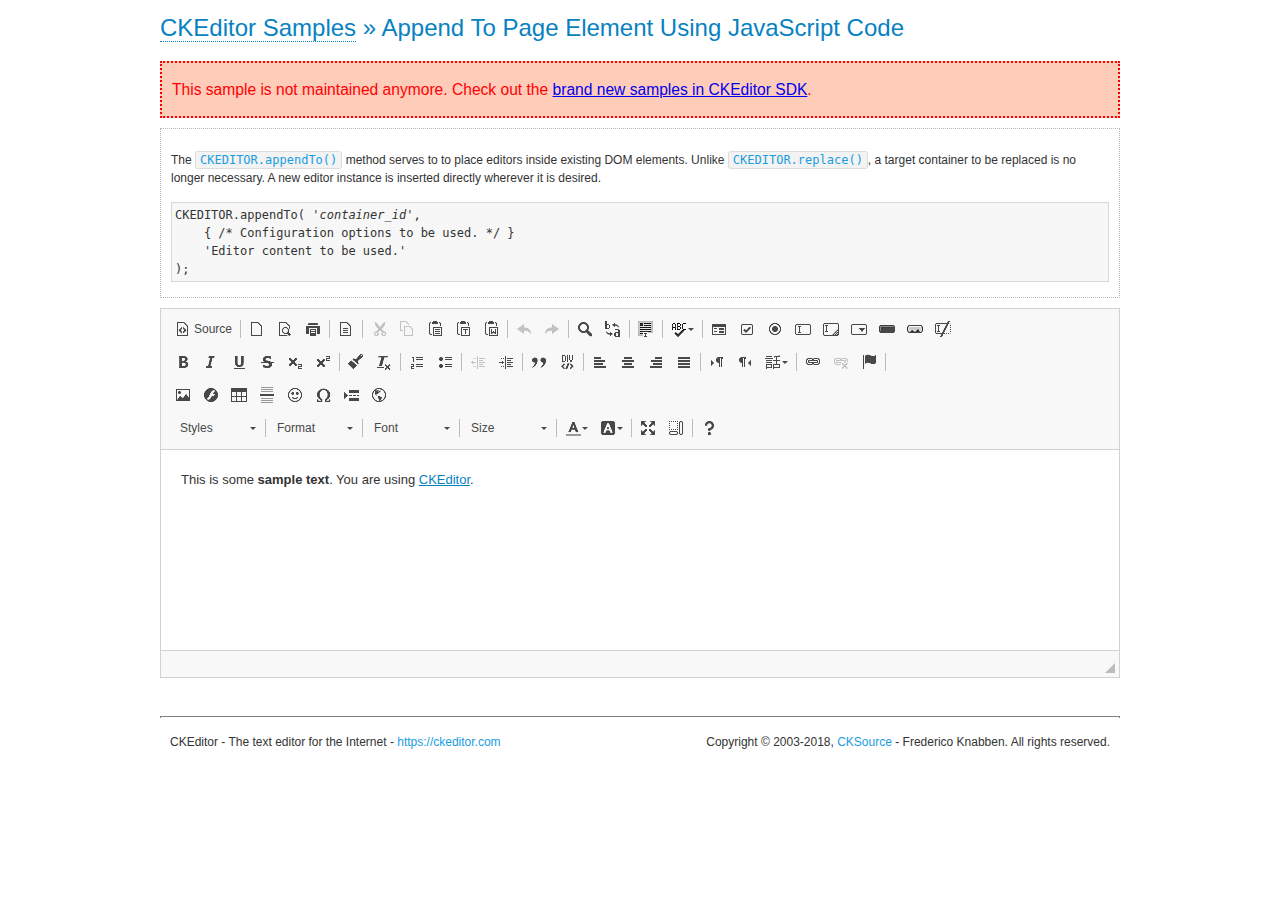
<file: theme-assets/vendors/js/editors/ckeditor/samples/old/appendto.html>
<!DOCTYPE html>
<!--
Copyright (c) 2003-2018, CKSource - Frederico Knabben. All rights reserved.
For licensing, see LICENSE.md or https://ckeditor.com/legal/ckeditor-oss-license
-->
<html>
<head>
	<meta charset="utf-8">
	<title>Append To Page Element Using JavaScript Code &mdash; CKEditor Sample</title>
	<script src="../../ckeditor.js"></script>
	<link rel="stylesheet" href="sample.css">
</head>
<body>
	<h1 class="samples">
		<a href="index.html">CKEditor Samples</a> &raquo; Append To Page Element Using JavaScript Code
	</h1>
	<div class="warning deprecated">
		This sample is not maintained anymore. Check out the <a href="https://sdk.ckeditor.com/">brand new samples in CKEditor SDK</a>.
	</div>
	<div id="section1">
		<div class="description">
			<p>
				The <code><a class="samples" href="https://docs.ckeditor.com/ckeditor4/docs/#!/api/CKEDITOR-method-appendTo">CKEDITOR.appendTo()</a></code> method serves to to place editors inside existing DOM elements. Unlike <code><a class="samples" href="https://docs.ckeditor.com/ckeditor4/docs/#!/api/CKEDITOR-method-replace">CKEDITOR.replace()</a></code>,
				a target container to be replaced is no longer necessary. A new editor
				instance is inserted directly wherever it is desired.
			</p>
<pre class="samples">CKEDITOR.appendTo( '<em>container_id</em>',
	{ /* Configuration options to be used. */ }
	'Editor content to be used.'
);</pre>
		</div>
		<script>

			// This call can be placed at any point after the
			// DOM element to append CKEditor to or inside the <head><script>
			// in a window.onload event handler.

			// Append a CKEditor instance using the default configuration and the
			// provided content to the <div> element of ID "section1".
			CKEDITOR.appendTo( 'section1',
				null,
				'<p>This is some <strong>sample text</strong>. You are using <a href="https://ckeditor.com/">CKEditor</a>.</p>'
			);

		</script>
	</div>
	<br>
	<div id="footer">
		<hr>
		<p>
			CKEditor - The text editor for the Internet - <a class="samples" href="https://ckeditor.com/">https://ckeditor.com</a>
		</p>
		<p id="copy">
			Copyright &copy; 2003-2018, <a class="samples" href="https://cksource.com/">CKSource</a> - Frederico
			Knabben. All rights reserved.
		</p>
	</div>
</body>
</html>
</file>
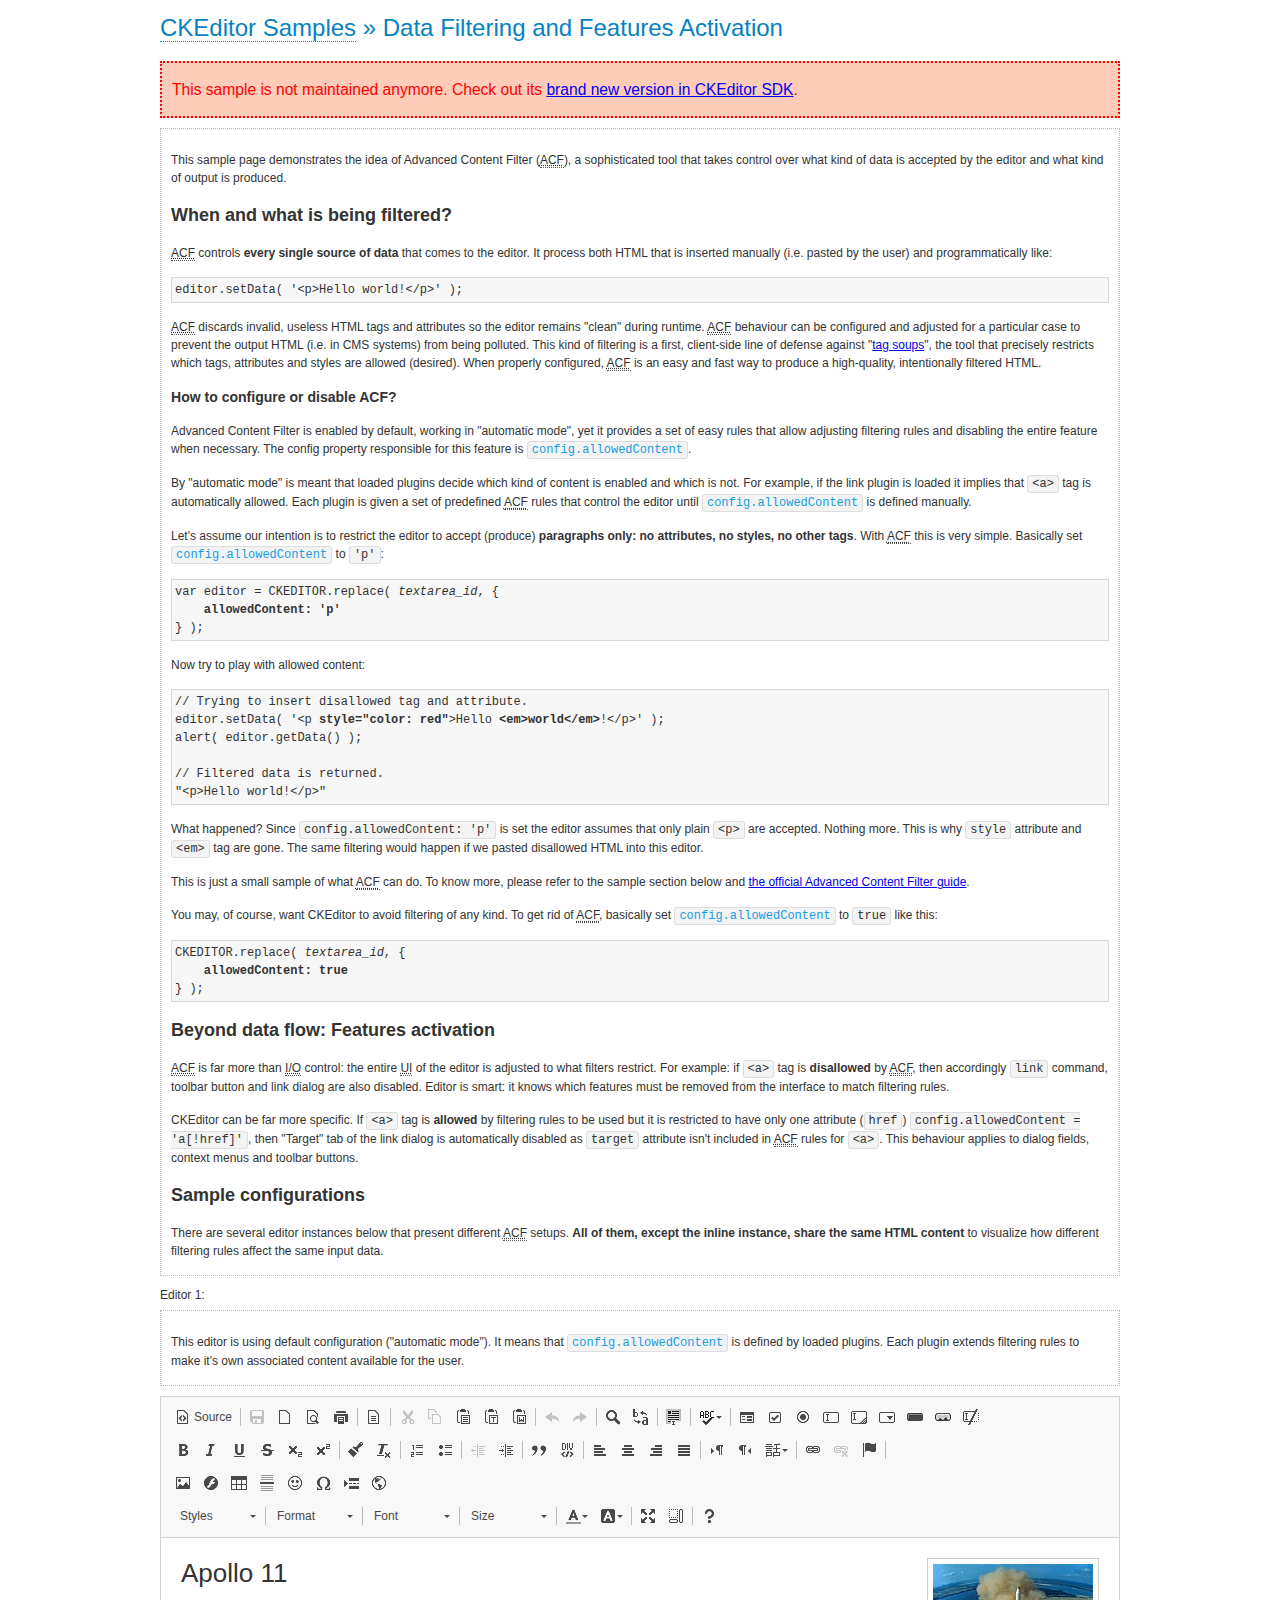
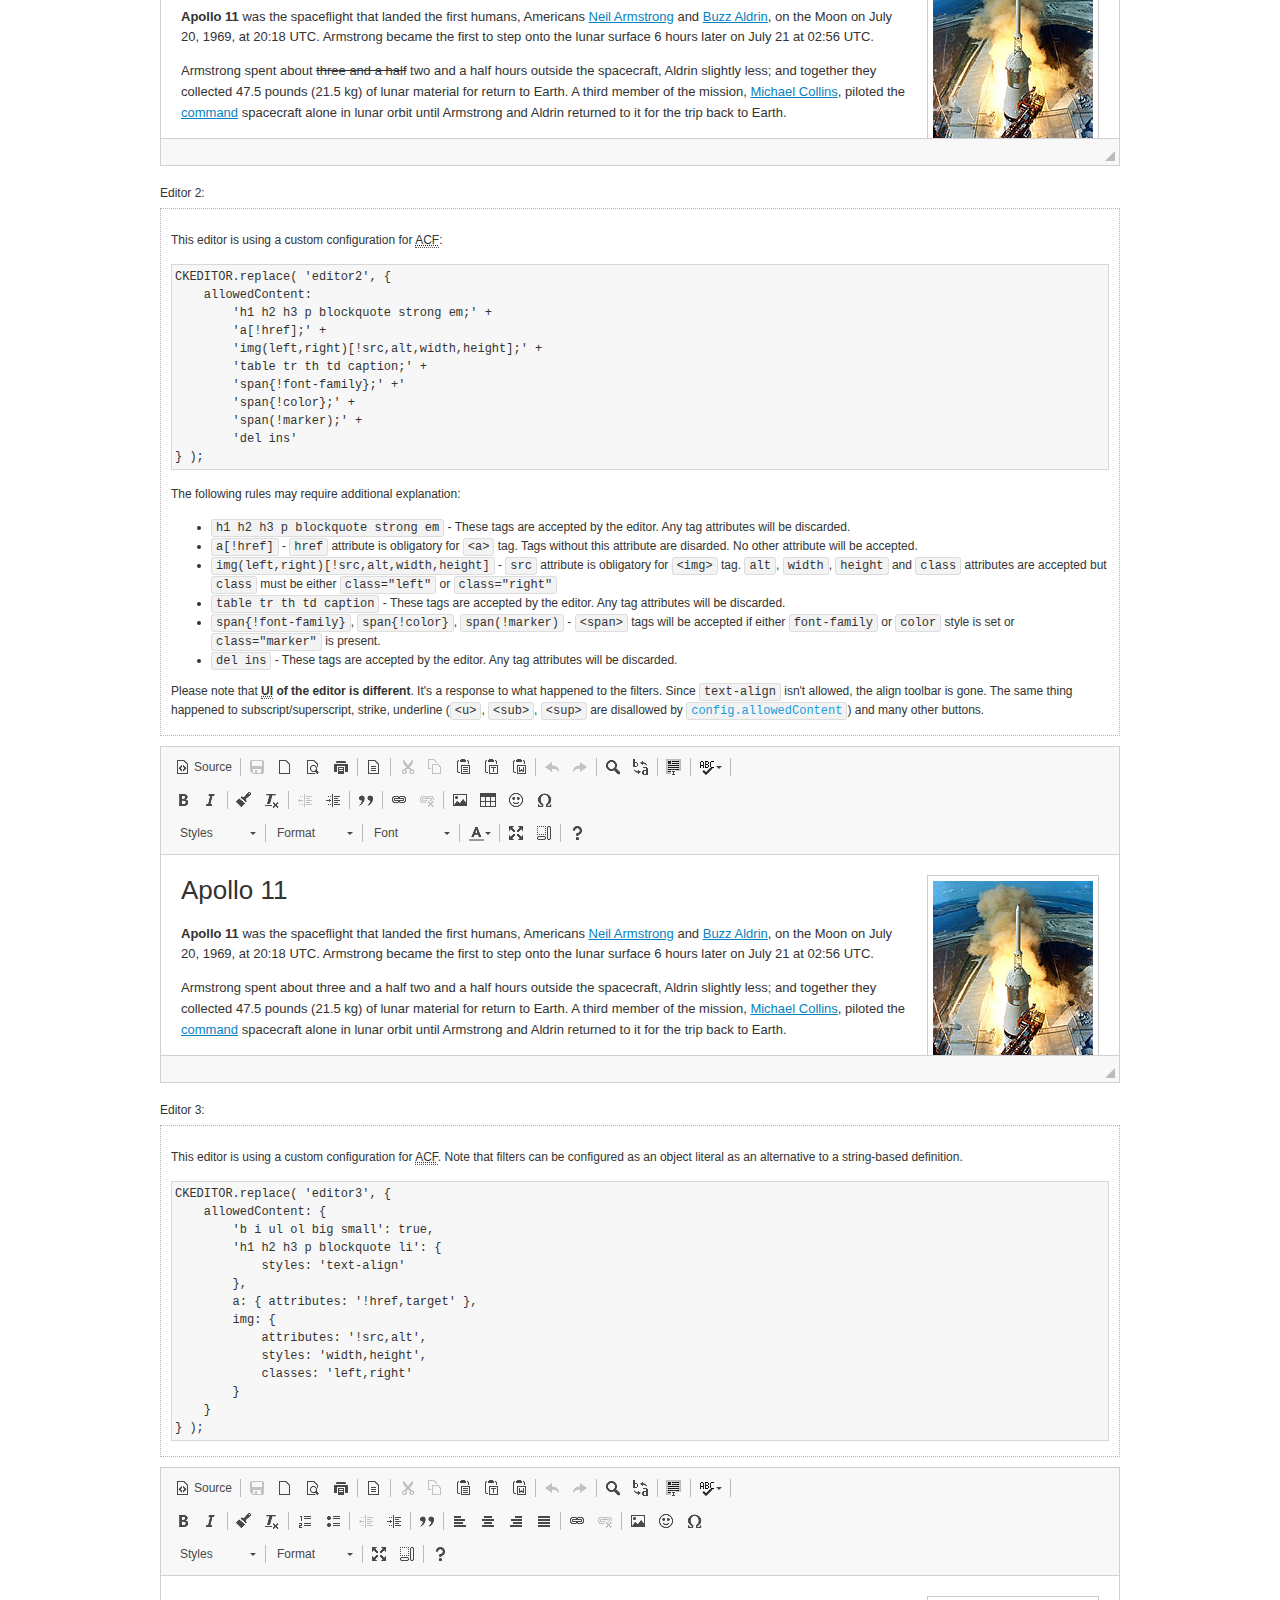
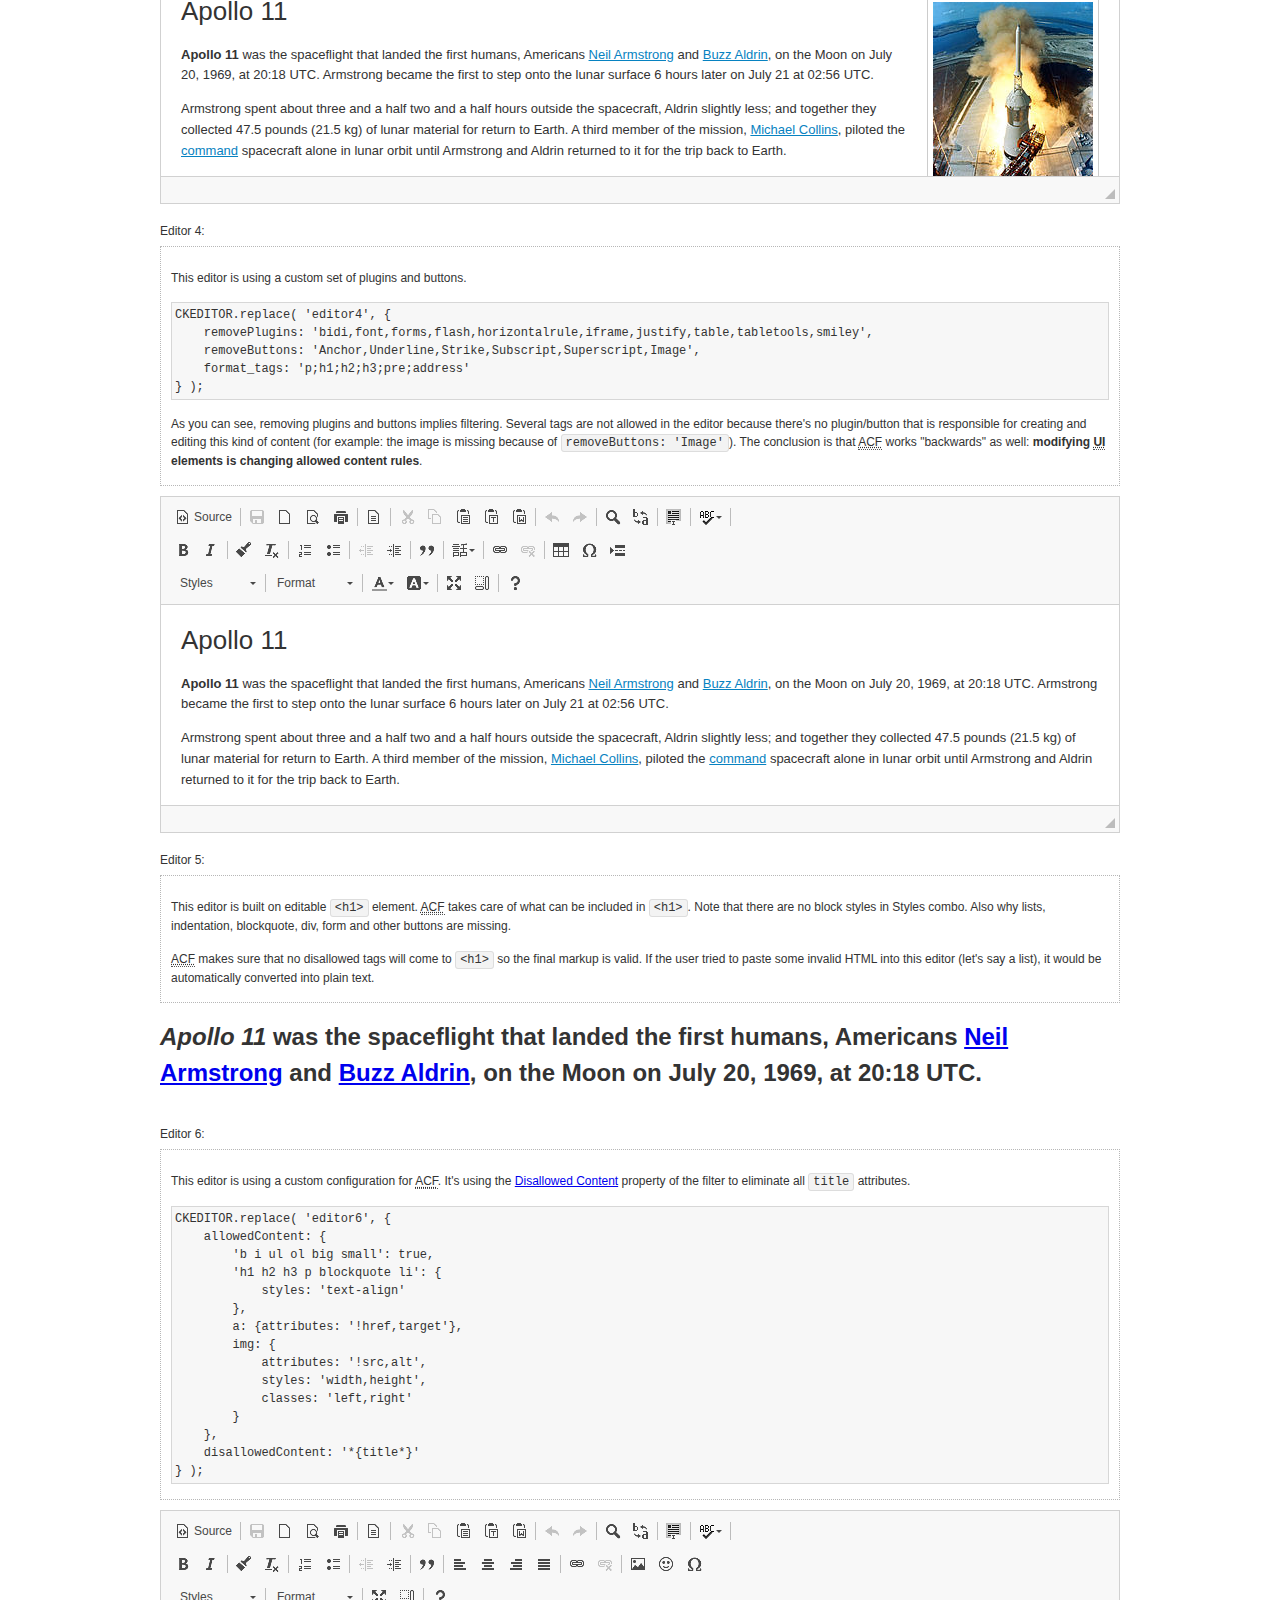
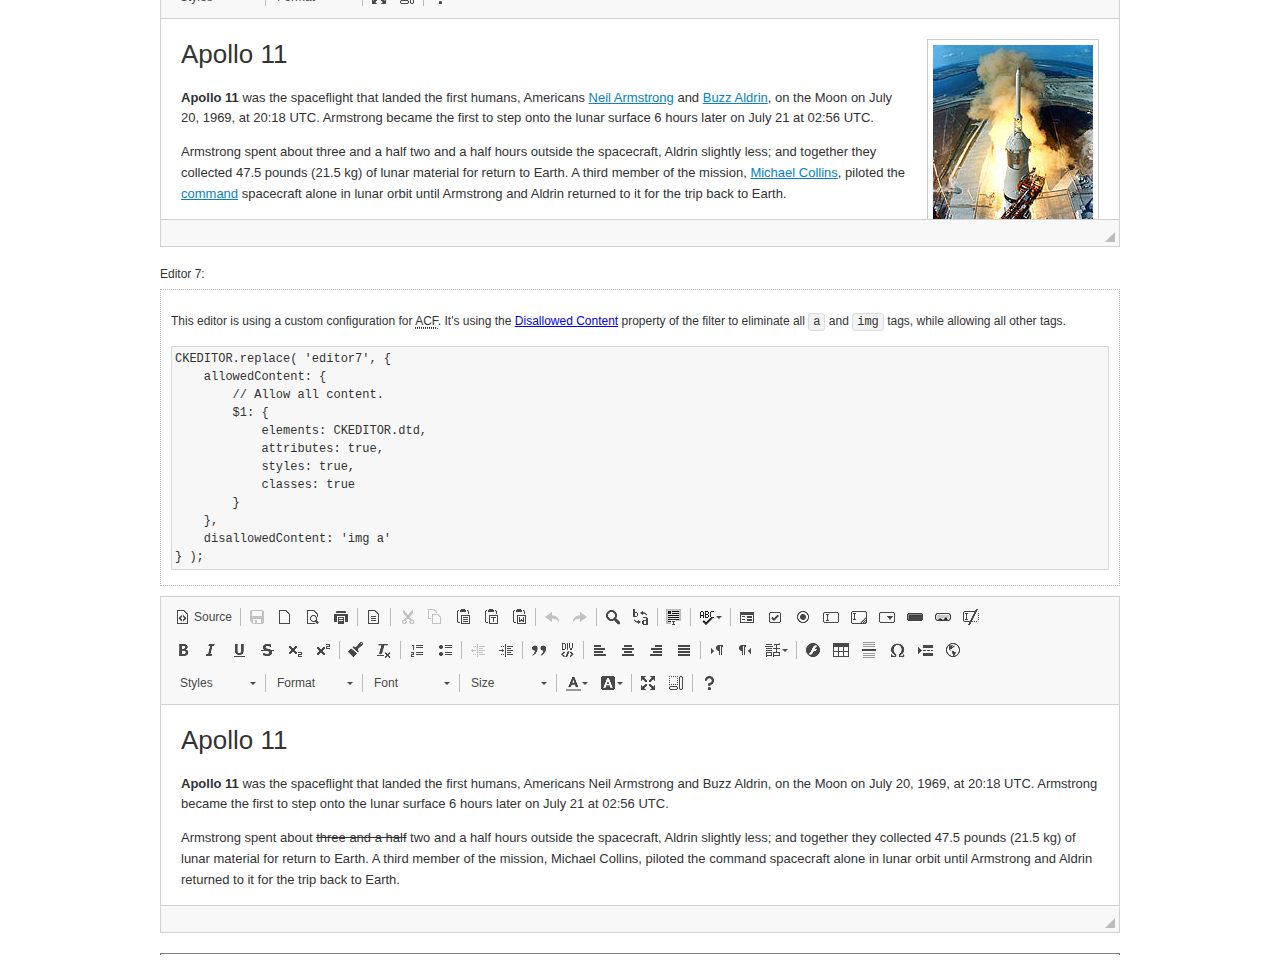
<file: theme-assets/vendors/js/editors/ckeditor/samples/old/datafiltering.html>
<!DOCTYPE html>
<!--
Copyright (c) 2003-2018, CKSource - Frederico Knabben. All rights reserved.
For licensing, see LICENSE.md or https://ckeditor.com/legal/ckeditor-oss-license
-->
<html>
<head>
	<meta charset="utf-8">
	<title>Data Filtering &mdash; CKEditor Sample</title>
	<script src="../../ckeditor.js"></script>
	<link rel="stylesheet" href="sample.css">
	<script>
		// Remove advanced tabs for all editors.
		CKEDITOR.config.removeDialogTabs = 'image:advanced;link:advanced;flash:advanced;creatediv:advanced;editdiv:advanced';
	</script>
</head>
<body>
	<h1 class="samples">
		<a href="index.html">CKEditor Samples</a> &raquo; Data Filtering and Features Activation
	</h1>
	<div class="warning deprecated">
		This sample is not maintained anymore. Check out its <a href="https://sdk.ckeditor.com/samples/acf.html">brand new version in CKEditor SDK</a>.
	</div>
	<div class="description">
		<p>
			This sample page demonstrates the idea of Advanced Content Filter
			(<abbr title="Advanced Content Filter">ACF</abbr>), a sophisticated
			tool that takes control over what kind of data is accepted by the editor and what
			kind of output is produced.
		</p>
		<h2>When and what is being filtered?</h2>
		<p>
			<abbr title="Advanced Content Filter">ACF</abbr> controls
			<strong>every single source of data</strong> that comes to the editor.
			It process both HTML that is inserted manually (i.e. pasted by the user)
			and programmatically like:
		</p>
<pre class="samples">
editor.setData( '&lt;p&gt;Hello world!&lt;/p&gt;' );
</pre>
		<p>
			<abbr title="Advanced Content Filter">ACF</abbr> discards invalid,
			useless HTML tags and attributes so the editor remains "clean" during
			runtime. <abbr title="Advanced Content Filter">ACF</abbr> behaviour
			can be configured and adjusted for a particular case to prevent the
			output HTML (i.e. in CMS systems) from being polluted.

			This kind of filtering is a first, client-side line of defense
			against "<a href="http://en.wikipedia.org/wiki/Tag_soup">tag soups</a>",
			the tool that precisely restricts which tags, attributes and styles
			are allowed (desired). When properly configured, <abbr title="Advanced Content Filter">ACF</abbr>
			is an easy and fast way to produce a high-quality, intentionally filtered HTML.
		</p>

		<h3>How to configure or disable ACF?</h3>
		<p>
			Advanced Content Filter is enabled by default, working in "automatic mode", yet
			it provides a set of easy rules that allow adjusting filtering rules
			and disabling the entire feature when necessary. The config property
			responsible for this feature is <code><a class="samples"
			href="https://docs.ckeditor.com/ckeditor4/docs/#!/api/CKEDITOR.config-cfg-allowedContent">config.allowedContent</a></code>.
		</p>
		<p>
			By "automatic mode" is meant that loaded plugins decide which kind
			of content is enabled and which is not. For example, if the link
			plugin is loaded it implies that <code>&lt;a&gt;</code> tag is
			automatically allowed. Each plugin is given a set
			of predefined <abbr title="Advanced Content Filter">ACF</abbr> rules
			that control the editor until <code><a class="samples"
			href="https://docs.ckeditor.com/ckeditor4/docs/#!/api/CKEDITOR.config-cfg-allowedContent">
			config.allowedContent</a></code>
			is defined manually.
		</p>
		<p>
			Let's assume our intention is to restrict the editor to accept (produce) <strong>paragraphs
			only: no attributes, no styles, no other tags</strong>.
			With <abbr title="Advanced Content Filter">ACF</abbr>
			this is very simple. Basically set <code><a class="samples"
			href="https://docs.ckeditor.com/ckeditor4/docs/#!/api/CKEDITOR.config-cfg-allowedContent">
			config.allowedContent</a></code> to <code>'p'</code>:
		</p>
<pre class="samples">
var editor = CKEDITOR.replace( <em>textarea_id</em>, {
	<strong>allowedContent: 'p'</strong>
} );
</pre>
		<p>
			Now try to play with allowed content:
		</p>
<pre class="samples">
// Trying to insert disallowed tag and attribute.
editor.setData( '&lt;p <strong>style="color: red"</strong>&gt;Hello <strong>&lt;em&gt;world&lt;/em&gt;</strong>!&lt;/p&gt;' );
alert( editor.getData() );

// Filtered data is returned.
"&lt;p&gt;Hello world!&lt;/p&gt;"
</pre>
		<p>
			What happened? Since <code>config.allowedContent: 'p'</code> is set the editor assumes
			that only plain <code>&lt;p&gt;</code> are accepted. Nothing more. This is why
			<code>style</code> attribute and <code>&lt;em&gt;</code> tag are gone. The same
			filtering would happen if we pasted disallowed HTML into this editor.
		</p>
		<p>
			This is just a small sample of what <abbr title="Advanced Content Filter">ACF</abbr>
			can do. To know more, please refer to the sample section below and
			<a href="https://docs.ckeditor.com/ckeditor4/docs/#!/guide/dev_advanced_content_filter">the official Advanced Content Filter guide</a>.
		</p>
		<p>
			You may, of course, want CKEditor to avoid filtering of any kind.
			To get rid of <abbr title="Advanced Content Filter">ACF</abbr>,
			basically set <code><a class="samples"
			href="https://docs.ckeditor.com/ckeditor4/docs/#!/api/CKEDITOR.config-cfg-allowedContent">
			config.allowedContent</a></code> to <code>true</code> like this:
		</p>
<pre class="samples">
CKEDITOR.replace( <em>textarea_id</em>, {
	<strong>allowedContent: true</strong>
} );
</pre>

		<h2>Beyond data flow: Features activation</h2>
		<p>
			<abbr title="Advanced Content Filter">ACF</abbr> is far more than
			<abbr title="Input/Output">I/O</abbr> control: the entire
			<abbr title="User Interface">UI</abbr> of the editor is adjusted to what
			filters restrict. For example: if <code>&lt;a&gt;</code> tag is
			<strong>disallowed</strong>
			by <abbr title="Advanced Content Filter">ACF</abbr>,
			then accordingly <code>link</code> command, toolbar button and link dialog
			are also disabled. Editor is smart: it knows which features must be
			removed from the interface to match filtering rules.
		</p>
		<p>
			CKEditor can be far more specific. If <code>&lt;a&gt;</code> tag is
			<strong>allowed</strong> by filtering rules to be used but it is restricted
			to have only one attribute (<code>href</code>)
			<code>config.allowedContent = 'a[!href]'</code>, then
			"Target" tab of the link dialog is automatically disabled as <code>target</code>
			attribute isn't included in <abbr title="Advanced Content Filter">ACF</abbr> rules
			for <code>&lt;a&gt;</code>. This behaviour applies to dialog fields, context
			menus and toolbar buttons.
		</p>

		<h2>Sample configurations</h2>
		<p>
			There are several editor instances below that present different
			<abbr title="Advanced Content Filter">ACF</abbr> setups. <strong>All of them,
			except the inline instance, share the same HTML content</strong> to visualize
			how different filtering rules affect the same input data.
		</p>
	</div>

	<div>
		<label for="editor1">
			Editor 1:
		</label>
		<div class="description">
			<p>
				This editor is using default configuration ("automatic mode"). It means that
				<code><a class="samples"
				href="https://docs.ckeditor.com/ckeditor4/docs/#!/api/CKEDITOR.config-cfg-allowedContent">
				config.allowedContent</a></code> is defined by loaded plugins.
				Each plugin extends filtering rules to make it's own associated content
				available for the user.
			</p>
		</div>
		<textarea cols="80" id="editor1" name="editor1" rows="10">
			&lt;h1&gt;&lt;img alt=&quot;Saturn V carrying Apollo 11&quot; class=&quot;right&quot; src=&quot;assets/sample.jpg&quot;/&gt; Apollo 11&lt;/h1&gt; &lt;p&gt;&lt;b&gt;Apollo 11&lt;/b&gt; was the spaceflight that landed the first humans, Americans &lt;a href=&quot;http://en.wikipedia.org/wiki/Neil_Armstrong&quot; title=&quot;Neil Armstrong&quot;&gt;Neil Armstrong&lt;/a&gt; and &lt;a href=&quot;http://en.wikipedia.org/wiki/Buzz_Aldrin&quot; title=&quot;Buzz Aldrin&quot;&gt;Buzz Aldrin&lt;/a&gt;, on the Moon on July 20, 1969, at 20:18 UTC. Armstrong became the first to step onto the lunar surface 6 hours later on July 21 at 02:56 UTC.&lt;/p&gt; &lt;p&gt;Armstrong spent about &lt;s&gt;three and a half&lt;/s&gt; two and a half hours outside the spacecraft, Aldrin slightly less; and together they collected 47.5 pounds (21.5&amp;nbsp;kg) of lunar material for return to Earth. A third member of the mission, &lt;a href=&quot;http://en.wikipedia.org/wiki/Michael_Collins_(astronaut)&quot; title=&quot;Michael Collins (astronaut)&quot;&gt;Michael Collins&lt;/a&gt;, piloted the &lt;a href=&quot;http://en.wikipedia.org/wiki/Apollo_Command/Service_Module&quot; title=&quot;Apollo Command/Service Module&quot;&gt;command&lt;/a&gt; spacecraft alone in lunar orbit until Armstrong and Aldrin returned to it for the trip back to Earth.&lt;/p&gt; &lt;h2&gt;Broadcasting and &lt;em&gt;quotes&lt;/em&gt; &lt;a id=&quot;quotes&quot; name=&quot;quotes&quot;&gt;&lt;/a&gt;&lt;/h2&gt; &lt;p&gt;Broadcast on live TV to a world-wide audience, Armstrong stepped onto the lunar surface and described the event as:&lt;/p&gt; &lt;blockquote&gt;&lt;p&gt;One small step for [a] man, one giant leap for mankind.&lt;/p&gt;&lt;/blockquote&gt; &lt;p&gt;Apollo 11 effectively ended the &lt;a href=&quot;http://en.wikipedia.org/wiki/Space_Race&quot; title=&quot;Space Race&quot;&gt;Space Race&lt;/a&gt; and fulfilled a national goal proposed in 1961 by the late U.S. President &lt;a href=&quot;http://en.wikipedia.org/wiki/John_F._Kennedy&quot; title=&quot;John F. Kennedy&quot;&gt;John F. Kennedy&lt;/a&gt; in a speech before the United States Congress:&lt;/p&gt; &lt;blockquote&gt;&lt;p&gt;[...] before this decade is out, of landing a man on the Moon and returning him safely to the Earth.&lt;/p&gt;&lt;/blockquote&gt; &lt;h2&gt;Technical details &lt;a id=&quot;tech-details&quot; name=&quot;tech-details&quot;&gt;&lt;/a&gt;&lt;/h2&gt; &lt;table align=&quot;right&quot; border=&quot;1&quot; bordercolor=&quot;#ccc&quot; cellpadding=&quot;5&quot; cellspacing=&quot;0&quot; style=&quot;border-collapse:collapse;margin:10px 0 10px 15px;&quot;&gt; &lt;caption&gt;&lt;strong&gt;Mission crew&lt;/strong&gt;&lt;/caption&gt; &lt;thead&gt; &lt;tr&gt; &lt;th scope=&quot;col&quot;&gt;Position&lt;/th&gt; &lt;th scope=&quot;col&quot;&gt;Astronaut&lt;/th&gt; &lt;/tr&gt; &lt;/thead&gt; &lt;tbody&gt; &lt;tr&gt; &lt;td&gt;Commander&lt;/td&gt; &lt;td&gt;Neil A. Armstrong&lt;/td&gt; &lt;/tr&gt; &lt;tr&gt; &lt;td&gt;Command Module Pilot&lt;/td&gt; &lt;td&gt;Michael Collins&lt;/td&gt; &lt;/tr&gt; &lt;tr&gt; &lt;td&gt;Lunar Module Pilot&lt;/td&gt; &lt;td&gt;Edwin &amp;quot;Buzz&amp;quot; E. Aldrin, Jr.&lt;/td&gt; &lt;/tr&gt; &lt;/tbody&gt; &lt;/table&gt; &lt;p&gt;Launched by a &lt;strong&gt;Saturn V&lt;/strong&gt; rocket from &lt;a href=&quot;http://en.wikipedia.org/wiki/Kennedy_Space_Center&quot; title=&quot;Kennedy Space Center&quot;&gt;Kennedy Space Center&lt;/a&gt; in Merritt Island, Florida on July 16, Apollo 11 was the fifth manned mission of &lt;a href=&quot;http://en.wikipedia.org/wiki/NASA&quot; title=&quot;NASA&quot;&gt;NASA&lt;/a&gt;&amp;#39;s Apollo program. The Apollo spacecraft had three parts:&lt;/p&gt; &lt;ol&gt; &lt;li&gt;&lt;strong&gt;Command Module&lt;/strong&gt; with a cabin for the three astronauts which was the only part which landed back on Earth&lt;/li&gt; &lt;li&gt;&lt;strong&gt;Service Module&lt;/strong&gt; which supported the Command Module with propulsion, electrical power, oxygen and water&lt;/li&gt; &lt;li&gt;&lt;strong&gt;Lunar Module&lt;/strong&gt; for landing on the Moon.&lt;/li&gt; &lt;/ol&gt; &lt;p&gt;After being sent to the Moon by the Saturn V&amp;#39;s upper stage, the astronauts separated the spacecraft from it and travelled for three days until they entered into lunar orbit. Armstrong and Aldrin then moved into the Lunar Module and landed in the &lt;a href=&quot;http://en.wikipedia.org/wiki/Mare_Tranquillitatis&quot; title=&quot;Mare Tranquillitatis&quot;&gt;Sea of Tranquility&lt;/a&gt;. They stayed a total of about 21 and a half hours on the lunar surface. After lifting off in the upper part of the Lunar Module and rejoining Collins in the Command Module, they returned to Earth and landed in the &lt;a href=&quot;http://en.wikipedia.org/wiki/Pacific_Ocean&quot; title=&quot;Pacific Ocean&quot;&gt;Pacific Ocean&lt;/a&gt; on July 24.&lt;/p&gt; &lt;hr/&gt; &lt;p style=&quot;text-align: right;&quot;&gt;&lt;small&gt;Source: &lt;a href=&quot;http://en.wikipedia.org/wiki/Apollo_11&quot;&gt;Wikipedia.org&lt;/a&gt;&lt;/small&gt;&lt;/p&gt;
		</textarea>

		<script>

			CKEDITOR.replace( 'editor1' );

		</script>
	</div>

	<br>

	<div>
		<label for="editor2">
			Editor 2:
		</label>
		<div class="description">
			<p>
				This editor is using a custom configuration for
				<abbr title="Advanced Content Filter">ACF</abbr>:
			</p>
<pre class="samples">
CKEDITOR.replace( 'editor2', {
	allowedContent:
		'h1 h2 h3 p blockquote strong em;' +
		'a[!href];' +
		'img(left,right)[!src,alt,width,height];' +
		'table tr th td caption;' +
		'span{!font-family};' +'
		'span{!color};' +
		'span(!marker);' +
		'del ins'
} );
</pre>
			<p>
				The following rules may require additional explanation:
			</p>
			<ul>
				<li>
					<code>h1 h2 h3 p blockquote strong em</code> - These tags
					are accepted by the editor. Any tag attributes will be discarded.
				</li>
				<li>
					<code>a[!href]</code> - <code>href</code> attribute is obligatory
					for <code>&lt;a&gt;</code> tag. Tags without this attribute
					are disarded. No other attribute will be accepted.
				</li>
				<li>
					<code>img(left,right)[!src,alt,width,height]</code> - <code>src</code>
					attribute is obligatory for <code>&lt;img&gt;</code> tag.
					<code>alt</code>, <code>width</code>, <code>height</code>
					and <code>class</code> attributes are accepted but
					<code>class</code> must be either <code>class="left"</code>
					or <code>class="right"</code>
				</li>
				<li>
					<code>table tr th td caption</code> - These tags
					are accepted by the editor. Any tag attributes will be discarded.
				</li>
				<li>
					<code>span{!font-family}</code>, <code>span{!color}</code>,
					<code>span(!marker)</code> - <code>&lt;span&gt;</code> tags
					will be accepted if either <code>font-family</code> or
					<code>color</code> style is set or <code>class="marker"</code>
					is present.
				</li>
				<li>
					<code>del ins</code> - These tags
					are accepted by the editor. Any tag attributes will be discarded.
				</li>
			</ul>
			<p>
				Please note that <strong><abbr title="User Interface">UI</abbr> of the
				editor is different</strong>. It's a response to what happened to the filters.
				Since <code>text-align</code> isn't allowed, the align toolbar is gone.
				The same thing happened to subscript/superscript, strike, underline
				(<code>&lt;u&gt;</code>, <code>&lt;sub&gt;</code>, <code>&lt;sup&gt;</code>
				are disallowed by <code><a class="samples"
				href="https://docs.ckeditor.com/ckeditor4/docs/#!/api/CKEDITOR.config-cfg-allowedContent">
				config.allowedContent</a></code>) and many other buttons.
			</p>
		</div>
		<textarea cols="80" id="editor2" name="editor2" rows="10">
			&lt;h1&gt;&lt;img alt=&quot;Saturn V carrying Apollo 11&quot; class=&quot;right&quot; src=&quot;assets/sample.jpg&quot;/&gt; Apollo 11&lt;/h1&gt; &lt;p&gt;&lt;b&gt;Apollo 11&lt;/b&gt; was the spaceflight that landed the first humans, Americans &lt;a href=&quot;http://en.wikipedia.org/wiki/Neil_Armstrong&quot; title=&quot;Neil Armstrong&quot;&gt;Neil Armstrong&lt;/a&gt; and &lt;a href=&quot;http://en.wikipedia.org/wiki/Buzz_Aldrin&quot; title=&quot;Buzz Aldrin&quot;&gt;Buzz Aldrin&lt;/a&gt;, on the Moon on July 20, 1969, at 20:18 UTC. Armstrong became the first to step onto the lunar surface 6 hours later on July 21 at 02:56 UTC.&lt;/p&gt; &lt;p&gt;Armstrong spent about &lt;s&gt;three and a half&lt;/s&gt; two and a half hours outside the spacecraft, Aldrin slightly less; and together they collected 47.5 pounds (21.5&amp;nbsp;kg) of lunar material for return to Earth. A third member of the mission, &lt;a href=&quot;http://en.wikipedia.org/wiki/Michael_Collins_(astronaut)&quot; title=&quot;Michael Collins (astronaut)&quot;&gt;Michael Collins&lt;/a&gt;, piloted the &lt;a href=&quot;http://en.wikipedia.org/wiki/Apollo_Command/Service_Module&quot; title=&quot;Apollo Command/Service Module&quot;&gt;command&lt;/a&gt; spacecraft alone in lunar orbit until Armstrong and Aldrin returned to it for the trip back to Earth.&lt;/p&gt; &lt;h2&gt;Broadcasting and &lt;em&gt;quotes&lt;/em&gt; &lt;a id=&quot;quotes&quot; name=&quot;quotes&quot;&gt;&lt;/a&gt;&lt;/h2&gt; &lt;p&gt;Broadcast on live TV to a world-wide audience, Armstrong stepped onto the lunar surface and described the event as:&lt;/p&gt; &lt;blockquote&gt;&lt;p&gt;One small step for [a] man, one giant leap for mankind.&lt;/p&gt;&lt;/blockquote&gt; &lt;p&gt;Apollo 11 effectively ended the &lt;a href=&quot;http://en.wikipedia.org/wiki/Space_Race&quot; title=&quot;Space Race&quot;&gt;Space Race&lt;/a&gt; and fulfilled a national goal proposed in 1961 by the late U.S. President &lt;a href=&quot;http://en.wikipedia.org/wiki/John_F._Kennedy&quot; title=&quot;John F. Kennedy&quot;&gt;John F. Kennedy&lt;/a&gt; in a speech before the United States Congress:&lt;/p&gt; &lt;blockquote&gt;&lt;p&gt;[...] before this decade is out, of landing a man on the Moon and returning him safely to the Earth.&lt;/p&gt;&lt;/blockquote&gt; &lt;h2&gt;Technical details &lt;a id=&quot;tech-details&quot; name=&quot;tech-details&quot;&gt;&lt;/a&gt;&lt;/h2&gt; &lt;table align=&quot;right&quot; border=&quot;1&quot; bordercolor=&quot;#ccc&quot; cellpadding=&quot;5&quot; cellspacing=&quot;0&quot; style=&quot;border-collapse:collapse;margin:10px 0 10px 15px;&quot;&gt; &lt;caption&gt;&lt;strong&gt;Mission crew&lt;/strong&gt;&lt;/caption&gt; &lt;thead&gt; &lt;tr&gt; &lt;th scope=&quot;col&quot;&gt;Position&lt;/th&gt; &lt;th scope=&quot;col&quot;&gt;Astronaut&lt;/th&gt; &lt;/tr&gt; &lt;/thead&gt; &lt;tbody&gt; &lt;tr&gt; &lt;td&gt;Commander&lt;/td&gt; &lt;td&gt;Neil A. Armstrong&lt;/td&gt; &lt;/tr&gt; &lt;tr&gt; &lt;td&gt;Command Module Pilot&lt;/td&gt; &lt;td&gt;Michael Collins&lt;/td&gt; &lt;/tr&gt; &lt;tr&gt; &lt;td&gt;Lunar Module Pilot&lt;/td&gt; &lt;td&gt;Edwin &amp;quot;Buzz&amp;quot; E. Aldrin, Jr.&lt;/td&gt; &lt;/tr&gt; &lt;/tbody&gt; &lt;/table&gt; &lt;p&gt;Launched by a &lt;strong&gt;Saturn V&lt;/strong&gt; rocket from &lt;a href=&quot;http://en.wikipedia.org/wiki/Kennedy_Space_Center&quot; title=&quot;Kennedy Space Center&quot;&gt;Kennedy Space Center&lt;/a&gt; in Merritt Island, Florida on July 16, Apollo 11 was the fifth manned mission of &lt;a href=&quot;http://en.wikipedia.org/wiki/NASA&quot; title=&quot;NASA&quot;&gt;NASA&lt;/a&gt;&amp;#39;s Apollo program. The Apollo spacecraft had three parts:&lt;/p&gt; &lt;ol&gt; &lt;li&gt;&lt;strong&gt;Command Module&lt;/strong&gt; with a cabin for the three astronauts which was the only part which landed back on Earth&lt;/li&gt; &lt;li&gt;&lt;strong&gt;Service Module&lt;/strong&gt; which supported the Command Module with propulsion, electrical power, oxygen and water&lt;/li&gt; &lt;li&gt;&lt;strong&gt;Lunar Module&lt;/strong&gt; for landing on the Moon.&lt;/li&gt; &lt;/ol&gt; &lt;p&gt;After being sent to the Moon by the Saturn V&amp;#39;s upper stage, the astronauts separated the spacecraft from it and travelled for three days until they entered into lunar orbit. Armstrong and Aldrin then moved into the Lunar Module and landed in the &lt;a href=&quot;http://en.wikipedia.org/wiki/Mare_Tranquillitatis&quot; title=&quot;Mare Tranquillitatis&quot;&gt;Sea of Tranquility&lt;/a&gt;. They stayed a total of about 21 and a half hours on the lunar surface. After lifting off in the upper part of the Lunar Module and rejoining Collins in the Command Module, they returned to Earth and landed in the &lt;a href=&quot;http://en.wikipedia.org/wiki/Pacific_Ocean&quot; title=&quot;Pacific Ocean&quot;&gt;Pacific Ocean&lt;/a&gt; on July 24.&lt;/p&gt; &lt;hr/&gt; &lt;p style=&quot;text-align: right;&quot;&gt;&lt;small&gt;Source: &lt;a href=&quot;http://en.wikipedia.org/wiki/Apollo_11&quot;&gt;Wikipedia.org&lt;/a&gt;&lt;/small&gt;&lt;/p&gt;
		</textarea>
		<script>

			CKEDITOR.replace( 'editor2', {
				allowedContent:
					'h1 h2 h3 p blockquote strong em;' +
					'a[!href];' +
					'img(left,right)[!src,alt,width,height];' +
					'table tr th td caption;' +
					'span{!font-family};' +
					'span{!color};' +
					'span(!marker);' +
					'del ins'
			} );

		</script>
	</div>

	<br>

	<div>
		<label for="editor3">
			Editor 3:
		</label>
		<div class="description">
			<p>
				This editor is using a custom configuration for
				<abbr title="Advanced Content Filter">ACF</abbr>.
				Note that filters can be configured as an object literal
				as an alternative to a string-based definition.
			</p>
<pre class="samples">
CKEDITOR.replace( 'editor3', {
	allowedContent: {
		'b i ul ol big small': true,
		'h1 h2 h3 p blockquote li': {
			styles: 'text-align'
		},
		a: { attributes: '!href,target' },
		img: {
			attributes: '!src,alt',
			styles: 'width,height',
			classes: 'left,right'
		}
	}
} );
</pre>
		</div>
		<textarea cols="80" id="editor3" name="editor3" rows="10">
			&lt;h1&gt;&lt;img alt=&quot;Saturn V carrying Apollo 11&quot; class=&quot;right&quot; src=&quot;assets/sample.jpg&quot;/&gt; Apollo 11&lt;/h1&gt; &lt;p&gt;&lt;b&gt;Apollo 11&lt;/b&gt; was the spaceflight that landed the first humans, Americans &lt;a href=&quot;http://en.wikipedia.org/wiki/Neil_Armstrong&quot; title=&quot;Neil Armstrong&quot;&gt;Neil Armstrong&lt;/a&gt; and &lt;a href=&quot;http://en.wikipedia.org/wiki/Buzz_Aldrin&quot; title=&quot;Buzz Aldrin&quot;&gt;Buzz Aldrin&lt;/a&gt;, on the Moon on July 20, 1969, at 20:18 UTC. Armstrong became the first to step onto the lunar surface 6 hours later on July 21 at 02:56 UTC.&lt;/p&gt; &lt;p&gt;Armstrong spent about &lt;s&gt;three and a half&lt;/s&gt; two and a half hours outside the spacecraft, Aldrin slightly less; and together they collected 47.5 pounds (21.5&amp;nbsp;kg) of lunar material for return to Earth. A third member of the mission, &lt;a href=&quot;http://en.wikipedia.org/wiki/Michael_Collins_(astronaut)&quot; title=&quot;Michael Collins (astronaut)&quot;&gt;Michael Collins&lt;/a&gt;, piloted the &lt;a href=&quot;http://en.wikipedia.org/wiki/Apollo_Command/Service_Module&quot; title=&quot;Apollo Command/Service Module&quot;&gt;command&lt;/a&gt; spacecraft alone in lunar orbit until Armstrong and Aldrin returned to it for the trip back to Earth.&lt;/p&gt; &lt;h2&gt;Broadcasting and &lt;em&gt;quotes&lt;/em&gt; &lt;a id=&quot;quotes&quot; name=&quot;quotes&quot;&gt;&lt;/a&gt;&lt;/h2&gt; &lt;p&gt;Broadcast on live TV to a world-wide audience, Armstrong stepped onto the lunar surface and described the event as:&lt;/p&gt; &lt;blockquote&gt;&lt;p&gt;One small step for [a] man, one giant leap for mankind.&lt;/p&gt;&lt;/blockquote&gt; &lt;p&gt;Apollo 11 effectively ended the &lt;a href=&quot;http://en.wikipedia.org/wiki/Space_Race&quot; title=&quot;Space Race&quot;&gt;Space Race&lt;/a&gt; and fulfilled a national goal proposed in 1961 by the late U.S. President &lt;a href=&quot;http://en.wikipedia.org/wiki/John_F._Kennedy&quot; title=&quot;John F. Kennedy&quot;&gt;John F. Kennedy&lt;/a&gt; in a speech before the United States Congress:&lt;/p&gt; &lt;blockquote&gt;&lt;p&gt;[...] before this decade is out, of landing a man on the Moon and returning him safely to the Earth.&lt;/p&gt;&lt;/blockquote&gt; &lt;h2&gt;Technical details &lt;a id=&quot;tech-details&quot; name=&quot;tech-details&quot;&gt;&lt;/a&gt;&lt;/h2&gt; &lt;table align=&quot;right&quot; border=&quot;1&quot; bordercolor=&quot;#ccc&quot; cellpadding=&quot;5&quot; cellspacing=&quot;0&quot; style=&quot;border-collapse:collapse;margin:10px 0 10px 15px;&quot;&gt; &lt;caption&gt;&lt;strong&gt;Mission crew&lt;/strong&gt;&lt;/caption&gt; &lt;thead&gt; &lt;tr&gt; &lt;th scope=&quot;col&quot;&gt;Position&lt;/th&gt; &lt;th scope=&quot;col&quot;&gt;Astronaut&lt;/th&gt; &lt;/tr&gt; &lt;/thead&gt; &lt;tbody&gt; &lt;tr&gt; &lt;td&gt;Commander&lt;/td&gt; &lt;td&gt;Neil A. Armstrong&lt;/td&gt; &lt;/tr&gt; &lt;tr&gt; &lt;td&gt;Command Module Pilot&lt;/td&gt; &lt;td&gt;Michael Collins&lt;/td&gt; &lt;/tr&gt; &lt;tr&gt; &lt;td&gt;Lunar Module Pilot&lt;/td&gt; &lt;td&gt;Edwin &amp;quot;Buzz&amp;quot; E. Aldrin, Jr.&lt;/td&gt; &lt;/tr&gt; &lt;/tbody&gt; &lt;/table&gt; &lt;p&gt;Launched by a &lt;strong&gt;Saturn V&lt;/strong&gt; rocket from &lt;a href=&quot;http://en.wikipedia.org/wiki/Kennedy_Space_Center&quot; title=&quot;Kennedy Space Center&quot;&gt;Kennedy Space Center&lt;/a&gt; in Merritt Island, Florida on July 16, Apollo 11 was the fifth manned mission of &lt;a href=&quot;http://en.wikipedia.org/wiki/NASA&quot; title=&quot;NASA&quot;&gt;NASA&lt;/a&gt;&amp;#39;s Apollo program. The Apollo spacecraft had three parts:&lt;/p&gt; &lt;ol&gt; &lt;li&gt;&lt;strong&gt;Command Module&lt;/strong&gt; with a cabin for the three astronauts which was the only part which landed back on Earth&lt;/li&gt; &lt;li&gt;&lt;strong&gt;Service Module&lt;/strong&gt; which supported the Command Module with propulsion, electrical power, oxygen and water&lt;/li&gt; &lt;li&gt;&lt;strong&gt;Lunar Module&lt;/strong&gt; for landing on the Moon.&lt;/li&gt; &lt;/ol&gt; &lt;p&gt;After being sent to the Moon by the Saturn V&amp;#39;s upper stage, the astronauts separated the spacecraft from it and travelled for three days until they entered into lunar orbit. Armstrong and Aldrin then moved into the Lunar Module and landed in the &lt;a href=&quot;http://en.wikipedia.org/wiki/Mare_Tranquillitatis&quot; title=&quot;Mare Tranquillitatis&quot;&gt;Sea of Tranquility&lt;/a&gt;. They stayed a total of about 21 and a half hours on the lunar surface. After lifting off in the upper part of the Lunar Module and rejoining Collins in the Command Module, they returned to Earth and landed in the &lt;a href=&quot;http://en.wikipedia.org/wiki/Pacific_Ocean&quot; title=&quot;Pacific Ocean&quot;&gt;Pacific Ocean&lt;/a&gt; on July 24.&lt;/p&gt; &lt;hr/&gt; &lt;p style=&quot;text-align: right;&quot;&gt;&lt;small&gt;Source: &lt;a href=&quot;http://en.wikipedia.org/wiki/Apollo_11&quot;&gt;Wikipedia.org&lt;/a&gt;&lt;/small&gt;&lt;/p&gt;
		</textarea>
		<script>

			CKEDITOR.replace( 'editor3', {
				allowedContent: {
					'b i ul ol big small': true,
					'h1 h2 h3 p blockquote li': {
						styles: 'text-align'
					},
					a: { attributes: '!href,target' },
					img: {
						attributes: '!src,alt',
						styles: 'width,height',
						classes: 'left,right'
					}
				}
			} );

		</script>
	</div>

	<br>

	<div>
		<label for="editor4">
			Editor 4:
		</label>
		<div class="description">
			<p>
				This editor is using a custom set of plugins and buttons.
			</p>
<pre class="samples">
CKEDITOR.replace( 'editor4', {
	removePlugins: 'bidi,font,forms,flash,horizontalrule,iframe,justify,table,tabletools,smiley',
	removeButtons: 'Anchor,Underline,Strike,Subscript,Superscript,Image',
	format_tags: 'p;h1;h2;h3;pre;address'
} );
</pre>
			<p>
				As you can see, removing plugins and buttons implies filtering.
				Several tags are not allowed in the editor because there's no
				plugin/button that is responsible for creating and editing this
				kind of content (for example: the image is missing because
				of <code>removeButtons: 'Image'</code>). The conclusion is that
				<abbr title="Advanced Content Filter">ACF</abbr> works "backwards"
				as well: <strong>modifying <abbr title="User Interface">UI</abbr>
				elements is changing allowed content rules</strong>.
			</p>
		</div>
		<textarea cols="80" id="editor4" name="editor4" rows="10">
			&lt;h1&gt;&lt;img alt=&quot;Saturn V carrying Apollo 11&quot; class=&quot;right&quot; src=&quot;assets/sample.jpg&quot;/&gt; Apollo 11&lt;/h1&gt; &lt;p&gt;&lt;b&gt;Apollo 11&lt;/b&gt; was the spaceflight that landed the first humans, Americans &lt;a href=&quot;http://en.wikipedia.org/wiki/Neil_Armstrong&quot; title=&quot;Neil Armstrong&quot;&gt;Neil Armstrong&lt;/a&gt; and &lt;a href=&quot;http://en.wikipedia.org/wiki/Buzz_Aldrin&quot; title=&quot;Buzz Aldrin&quot;&gt;Buzz Aldrin&lt;/a&gt;, on the Moon on July 20, 1969, at 20:18 UTC. Armstrong became the first to step onto the lunar surface 6 hours later on July 21 at 02:56 UTC.&lt;/p&gt; &lt;p&gt;Armstrong spent about &lt;s&gt;three and a half&lt;/s&gt; two and a half hours outside the spacecraft, Aldrin slightly less; and together they collected 47.5 pounds (21.5&amp;nbsp;kg) of lunar material for return to Earth. A third member of the mission, &lt;a href=&quot;http://en.wikipedia.org/wiki/Michael_Collins_(astronaut)&quot; title=&quot;Michael Collins (astronaut)&quot;&gt;Michael Collins&lt;/a&gt;, piloted the &lt;a href=&quot;http://en.wikipedia.org/wiki/Apollo_Command/Service_Module&quot; title=&quot;Apollo Command/Service Module&quot;&gt;command&lt;/a&gt; spacecraft alone in lunar orbit until Armstrong and Aldrin returned to it for the trip back to Earth.&lt;/p&gt; &lt;h2&gt;Broadcasting and &lt;em&gt;quotes&lt;/em&gt; &lt;a id=&quot;quotes&quot; name=&quot;quotes&quot;&gt;&lt;/a&gt;&lt;/h2&gt; &lt;p&gt;Broadcast on live TV to a world-wide audience, Armstrong stepped onto the lunar surface and described the event as:&lt;/p&gt; &lt;blockquote&gt;&lt;p&gt;One small step for [a] man, one giant leap for mankind.&lt;/p&gt;&lt;/blockquote&gt; &lt;p&gt;Apollo 11 effectively ended the &lt;a href=&quot;http://en.wikipedia.org/wiki/Space_Race&quot; title=&quot;Space Race&quot;&gt;Space Race&lt;/a&gt; and fulfilled a national goal proposed in 1961 by the late U.S. President &lt;a href=&quot;http://en.wikipedia.org/wiki/John_F._Kennedy&quot; title=&quot;John F. Kennedy&quot;&gt;John F. Kennedy&lt;/a&gt; in a speech before the United States Congress:&lt;/p&gt; &lt;blockquote&gt;&lt;p&gt;[...] before this decade is out, of landing a man on the Moon and returning him safely to the Earth.&lt;/p&gt;&lt;/blockquote&gt; &lt;h2&gt;Technical details &lt;a id=&quot;tech-details&quot; name=&quot;tech-details&quot;&gt;&lt;/a&gt;&lt;/h2&gt; &lt;table align=&quot;right&quot; border=&quot;1&quot; bordercolor=&quot;#ccc&quot; cellpadding=&quot;5&quot; cellspacing=&quot;0&quot; style=&quot;border-collapse:collapse;margin:10px 0 10px 15px;&quot;&gt; &lt;caption&gt;&lt;strong&gt;Mission crew&lt;/strong&gt;&lt;/caption&gt; &lt;thead&gt; &lt;tr&gt; &lt;th scope=&quot;col&quot;&gt;Position&lt;/th&gt; &lt;th scope=&quot;col&quot;&gt;Astronaut&lt;/th&gt; &lt;/tr&gt; &lt;/thead&gt; &lt;tbody&gt; &lt;tr&gt; &lt;td&gt;Commander&lt;/td&gt; &lt;td&gt;Neil A. Armstrong&lt;/td&gt; &lt;/tr&gt; &lt;tr&gt; &lt;td&gt;Command Module Pilot&lt;/td&gt; &lt;td&gt;Michael Collins&lt;/td&gt; &lt;/tr&gt; &lt;tr&gt; &lt;td&gt;Lunar Module Pilot&lt;/td&gt; &lt;td&gt;Edwin &amp;quot;Buzz&amp;quot; E. Aldrin, Jr.&lt;/td&gt; &lt;/tr&gt; &lt;/tbody&gt; &lt;/table&gt; &lt;p&gt;Launched by a &lt;strong&gt;Saturn V&lt;/strong&gt; rocket from &lt;a href=&quot;http://en.wikipedia.org/wiki/Kennedy_Space_Center&quot; title=&quot;Kennedy Space Center&quot;&gt;Kennedy Space Center&lt;/a&gt; in Merritt Island, Florida on July 16, Apollo 11 was the fifth manned mission of &lt;a href=&quot;http://en.wikipedia.org/wiki/NASA&quot; title=&quot;NASA&quot;&gt;NASA&lt;/a&gt;&amp;#39;s Apollo program. The Apollo spacecraft had three parts:&lt;/p&gt; &lt;ol&gt; &lt;li&gt;&lt;strong&gt;Command Module&lt;/strong&gt; with a cabin for the three astronauts which was the only part which landed back on Earth&lt;/li&gt; &lt;li&gt;&lt;strong&gt;Service Module&lt;/strong&gt; which supported the Command Module with propulsion, electrical power, oxygen and water&lt;/li&gt; &lt;li&gt;&lt;strong&gt;Lunar Module&lt;/strong&gt; for landing on the Moon.&lt;/li&gt; &lt;/ol&gt; &lt;p&gt;After being sent to the Moon by the Saturn V&amp;#39;s upper stage, the astronauts separated the spacecraft from it and travelled for three days until they entered into lunar orbit. Armstrong and Aldrin then moved into the Lunar Module and landed in the &lt;a href=&quot;http://en.wikipedia.org/wiki/Mare_Tranquillitatis&quot; title=&quot;Mare Tranquillitatis&quot;&gt;Sea of Tranquility&lt;/a&gt;. They stayed a total of about 21 and a half hours on the lunar surface. After lifting off in the upper part of the Lunar Module and rejoining Collins in the Command Module, they returned to Earth and landed in the &lt;a href=&quot;http://en.wikipedia.org/wiki/Pacific_Ocean&quot; title=&quot;Pacific Ocean&quot;&gt;Pacific Ocean&lt;/a&gt; on July 24.&lt;/p&gt; &lt;hr/&gt; &lt;p style=&quot;text-align: right;&quot;&gt;&lt;small&gt;Source: &lt;a href=&quot;http://en.wikipedia.org/wiki/Apollo_11&quot;&gt;Wikipedia.org&lt;/a&gt;&lt;/small&gt;&lt;/p&gt;
		</textarea>
		<script>

			CKEDITOR.replace( 'editor4', {
				removePlugins: 'bidi,div,font,forms,flash,horizontalrule,iframe,justify,table,tabletools,smiley',
				removeButtons: 'Anchor,Underline,Strike,Subscript,Superscript,Image',
				format_tags: 'p;h1;h2;h3;pre;address'
			} );

		</script>
	</div>

	<br>

	<div>
		<label for="editor5">
			Editor 5:
		</label>
		<div class="description">
			<p>
				This editor is built on editable <code>&lt;h1&gt;</code> element.
				<abbr title="Advanced Content Filter">ACF</abbr> takes care of
				what can be included in <code>&lt;h1&gt;</code>. Note that there
				are no block styles in Styles combo. Also why lists, indentation,
				blockquote, div, form and other buttons are missing.
			</p>
			<p>
				<abbr title="Advanced Content Filter">ACF</abbr> makes sure that
				no disallowed tags will come to <code>&lt;h1&gt;</code> so the final
				markup is valid. If the user tried to paste some invalid HTML
				into this editor (let's say a list), it would be automatically
				converted into plain text.
			</p>
		</div>
		<h1 id="editor5" contenteditable="true">
			<em>Apollo 11</em> was the spaceflight that landed the first humans, Americans <a href="http://en.wikipedia.org/wiki/Neil_Armstrong" title="Neil Armstrong">Neil Armstrong</a> and <a href="http://en.wikipedia.org/wiki/Buzz_Aldrin" title="Buzz Aldrin">Buzz Aldrin</a>, on the Moon on July 20, 1969, at 20:18 UTC.
		</h1>
	</div>

	<br>

	<div>
		<label for="editor3">
			Editor 6:
		</label>
		<div class="description">
			<p>
				This editor is using a custom configuration for <abbr title="Advanced Content Filter">ACF</abbr>.
				It's using the <a href="https://docs.ckeditor.com/ckeditor4/docs/#!/guide/dev_disallowed_content" rel="noopener noreferrer" target="_blank">
				Disallowed Content</a> property of the filter to eliminate all <code>title</code> attributes.
			</p>

<pre class="samples">
CKEDITOR.replace( 'editor6', {
	allowedContent: {
		'b i ul ol big small': true,
		'h1 h2 h3 p blockquote li': {
			styles: 'text-align'
		},
		a: {attributes: '!href,target'},
		img: {
			attributes: '!src,alt',
			styles: 'width,height',
			classes: 'left,right'
		}
	},
	disallowedContent: '*{title*}'
} );
</pre>
		</div>
		<textarea cols="80" id="editor6" name="editor6" rows="10">
			&lt;h1&gt;&lt;img alt=&quot;Saturn V carrying Apollo 11&quot; class=&quot;right&quot; src=&quot;assets/sample.jpg&quot;/&gt; Apollo 11&lt;/h1&gt; &lt;p&gt;&lt;b&gt;Apollo 11&lt;/b&gt; was the spaceflight that landed the first humans, Americans &lt;a href=&quot;http://en.wikipedia.org/wiki/Neil_Armstrong&quot; title=&quot;Neil Armstrong&quot;&gt;Neil Armstrong&lt;/a&gt; and &lt;a href=&quot;http://en.wikipedia.org/wiki/Buzz_Aldrin&quot; title=&quot;Buzz Aldrin&quot;&gt;Buzz Aldrin&lt;/a&gt;, on the Moon on July 20, 1969, at 20:18 UTC. Armstrong became the first to step onto the lunar surface 6 hours later on July 21 at 02:56 UTC.&lt;/p&gt; &lt;p&gt;Armstrong spent about &lt;s&gt;three and a half&lt;/s&gt; two and a half hours outside the spacecraft, Aldrin slightly less; and together they collected 47.5 pounds (21.5&amp;nbsp;kg) of lunar material for return to Earth. A third member of the mission, &lt;a href=&quot;http://en.wikipedia.org/wiki/Michael_Collins_(astronaut)&quot; title=&quot;Michael Collins (astronaut)&quot;&gt;Michael Collins&lt;/a&gt;, piloted the &lt;a href=&quot;http://en.wikipedia.org/wiki/Apollo_Command/Service_Module&quot; title=&quot;Apollo Command/Service Module&quot;&gt;command&lt;/a&gt; spacecraft alone in lunar orbit until Armstrong and Aldrin returned to it for the trip back to Earth.&lt;/p&gt; &lt;h2&gt;Broadcasting and &lt;em&gt;quotes&lt;/em&gt; &lt;a id=&quot;quotes&quot; name=&quot;quotes&quot;&gt;&lt;/a&gt;&lt;/h2&gt; &lt;p&gt;Broadcast on live TV to a world-wide audience, Armstrong stepped onto the lunar surface and described the event as:&lt;/p&gt; &lt;blockquote&gt;&lt;p&gt;One small step for [a] man, one giant leap for mankind.&lt;/p&gt;&lt;/blockquote&gt; &lt;p&gt;Apollo 11 effectively ended the &lt;a href=&quot;http://en.wikipedia.org/wiki/Space_Race&quot; title=&quot;Space Race&quot;&gt;Space Race&lt;/a&gt; and fulfilled a national goal proposed in 1961 by the late U.S. President &lt;a href=&quot;http://en.wikipedia.org/wiki/John_F._Kennedy&quot; title=&quot;John F. Kennedy&quot;&gt;John F. Kennedy&lt;/a&gt; in a speech before the United States Congress:&lt;/p&gt; &lt;blockquote&gt;&lt;p&gt;[...] before this decade is out, of landing a man on the Moon and returning him safely to the Earth.&lt;/p&gt;&lt;/blockquote&gt; &lt;h2&gt;Technical details &lt;a id=&quot;tech-details&quot; name=&quot;tech-details&quot;&gt;&lt;/a&gt;&lt;/h2&gt; &lt;table align=&quot;right&quot; border=&quot;1&quot; bordercolor=&quot;#ccc&quot; cellpadding=&quot;5&quot; cellspacing=&quot;0&quot; style=&quot;border-collapse:collapse;margin:10px 0 10px 15px;&quot;&gt; &lt;caption&gt;&lt;strong&gt;Mission crew&lt;/strong&gt;&lt;/caption&gt; &lt;thead&gt; &lt;tr&gt; &lt;th scope=&quot;col&quot;&gt;Position&lt;/th&gt; &lt;th scope=&quot;col&quot;&gt;Astronaut&lt;/th&gt; &lt;/tr&gt; &lt;/thead&gt; &lt;tbody&gt; &lt;tr&gt; &lt;td&gt;Commander&lt;/td&gt; &lt;td&gt;Neil A. Armstrong&lt;/td&gt; &lt;/tr&gt; &lt;tr&gt; &lt;td&gt;Command Module Pilot&lt;/td&gt; &lt;td&gt;Michael Collins&lt;/td&gt; &lt;/tr&gt; &lt;tr&gt; &lt;td&gt;Lunar Module Pilot&lt;/td&gt; &lt;td&gt;Edwin &amp;quot;Buzz&amp;quot; E. Aldrin, Jr.&lt;/td&gt; &lt;/tr&gt; &lt;/tbody&gt; &lt;/table&gt; &lt;p&gt;Launched by a &lt;strong&gt;Saturn V&lt;/strong&gt; rocket from &lt;a href=&quot;http://en.wikipedia.org/wiki/Kennedy_Space_Center&quot; title=&quot;Kennedy Space Center&quot;&gt;Kennedy Space Center&lt;/a&gt; in Merritt Island, Florida on July 16, Apollo 11 was the fifth manned mission of &lt;a href=&quot;http://en.wikipedia.org/wiki/NASA&quot; title=&quot;NASA&quot;&gt;NASA&lt;/a&gt;&amp;#39;s Apollo program. The Apollo spacecraft had three parts:&lt;/p&gt; &lt;ol&gt; &lt;li&gt;&lt;strong&gt;Command Module&lt;/strong&gt; with a cabin for the three astronauts which was the only part which landed back on Earth&lt;/li&gt; &lt;li&gt;&lt;strong&gt;Service Module&lt;/strong&gt; which supported the Command Module with propulsion, electrical power, oxygen and water&lt;/li&gt; &lt;li&gt;&lt;strong&gt;Lunar Module&lt;/strong&gt; for landing on the Moon.&lt;/li&gt; &lt;/ol&gt; &lt;p&gt;After being sent to the Moon by the Saturn V&amp;#39;s upper stage, the astronauts separated the spacecraft from it and travelled for three days until they entered into lunar orbit. Armstrong and Aldrin then moved into the Lunar Module and landed in the &lt;a href=&quot;http://en.wikipedia.org/wiki/Mare_Tranquillitatis&quot; title=&quot;Mare Tranquillitatis&quot;&gt;Sea of Tranquility&lt;/a&gt;. They stayed a total of about 21 and a half hours on the lunar surface. After lifting off in the upper part of the Lunar Module and rejoining Collins in the Command Module, they returned to Earth and landed in the &lt;a href=&quot;http://en.wikipedia.org/wiki/Pacific_Ocean&quot; title=&quot;Pacific Ocean&quot;&gt;Pacific Ocean&lt;/a&gt; on July 24.&lt;/p&gt; &lt;hr/&gt; &lt;p style=&quot;text-align: right;&quot;&gt;&lt;small&gt;Source: &lt;a href=&quot;http://en.wikipedia.org/wiki/Apollo_11&quot;&gt;Wikipedia.org&lt;/a&gt;&lt;/small&gt;&lt;/p&gt;
		</textarea>
		<script>

			CKEDITOR.replace( 'editor6', {
				allowedContent: {
					'b i ul ol big small': true,
					'h1 h2 h3 p blockquote li': {
						styles: 'text-align'
					},
					a: {attributes: '!href,target'},
					img: {
						attributes: '!src,alt',
						styles: 'width,height',
						classes: 'left,right'
					}
				},
				disallowedContent: '*{title*}'
			} );

		</script>
	</div>

	<br>

	<div>
		<label for="editor7">
			Editor 7:
		</label>
		<div class="description">
			<p>
				This editor is using a custom configuration for <abbr title="Advanced Content Filter">ACF</abbr>.
				It's using the <a href="https://docs.ckeditor.com/ckeditor4/docs/#!/guide/dev_disallowed_content" rel="noopener noreferrer" target="_blank">
				Disallowed Content</a> property of the filter to eliminate all <code>a</code> and <code>img</code> tags,
				while allowing all other tags.
			</p>
<pre class="samples">
CKEDITOR.replace( 'editor7', {
	allowedContent: {
		// Allow all content.
		$1: {
			elements: CKEDITOR.dtd,
			attributes: true,
			styles: true,
			classes: true
		}
	},
	disallowedContent: 'img a'
} );
</pre>
		</div>
		<textarea cols="80" id="editor7" name="editor7" rows="10">
			&lt;h1&gt;&lt;img alt=&quot;Saturn V carrying Apollo 11&quot; class=&quot;right&quot; src=&quot;assets/sample.jpg&quot;/&gt; Apollo 11&lt;/h1&gt; &lt;p&gt;&lt;b&gt;Apollo 11&lt;/b&gt; was the spaceflight that landed the first humans, Americans &lt;a href=&quot;http://en.wikipedia.org/wiki/Neil_Armstrong&quot; title=&quot;Neil Armstrong&quot;&gt;Neil Armstrong&lt;/a&gt; and &lt;a href=&quot;http://en.wikipedia.org/wiki/Buzz_Aldrin&quot; title=&quot;Buzz Aldrin&quot;&gt;Buzz Aldrin&lt;/a&gt;, on the Moon on July 20, 1969, at 20:18 UTC. Armstrong became the first to step onto the lunar surface 6 hours later on July 21 at 02:56 UTC.&lt;/p&gt; &lt;p&gt;Armstrong spent about &lt;s&gt;three and a half&lt;/s&gt; two and a half hours outside the spacecraft, Aldrin slightly less; and together they collected 47.5 pounds (21.5&amp;nbsp;kg) of lunar material for return to Earth. A third member of the mission, &lt;a href=&quot;http://en.wikipedia.org/wiki/Michael_Collins_(astronaut)&quot; title=&quot;Michael Collins (astronaut)&quot;&gt;Michael Collins&lt;/a&gt;, piloted the &lt;a href=&quot;http://en.wikipedia.org/wiki/Apollo_Command/Service_Module&quot; title=&quot;Apollo Command/Service Module&quot;&gt;command&lt;/a&gt; spacecraft alone in lunar orbit until Armstrong and Aldrin returned to it for the trip back to Earth.&lt;/p&gt; &lt;h2&gt;Broadcasting and &lt;em&gt;quotes&lt;/em&gt; &lt;a id=&quot;quotes&quot; name=&quot;quotes&quot;&gt;&lt;/a&gt;&lt;/h2&gt; &lt;p&gt;Broadcast on live TV to a world-wide audience, Armstrong stepped onto the lunar surface and described the event as:&lt;/p&gt; &lt;blockquote&gt;&lt;p&gt;One small step for [a] man, one giant leap for mankind.&lt;/p&gt;&lt;/blockquote&gt; &lt;p&gt;Apollo 11 effectively ended the &lt;a href=&quot;http://en.wikipedia.org/wiki/Space_Race&quot; title=&quot;Space Race&quot;&gt;Space Race&lt;/a&gt; and fulfilled a national goal proposed in 1961 by the late U.S. President &lt;a href=&quot;http://en.wikipedia.org/wiki/John_F._Kennedy&quot; title=&quot;John F. Kennedy&quot;&gt;John F. Kennedy&lt;/a&gt; in a speech before the United States Congress:&lt;/p&gt; &lt;blockquote&gt;&lt;p&gt;[...] before this decade is out, of landing a man on the Moon and returning him safely to the Earth.&lt;/p&gt;&lt;/blockquote&gt; &lt;h2&gt;Technical details &lt;a id=&quot;tech-details&quot; name=&quot;tech-details&quot;&gt;&lt;/a&gt;&lt;/h2&gt; &lt;table align=&quot;right&quot; border=&quot;1&quot; bordercolor=&quot;#ccc&quot; cellpadding=&quot;5&quot; cellspacing=&quot;0&quot; style=&quot;border-collapse:collapse;margin:10px 0 10px 15px;&quot;&gt; &lt;caption&gt;&lt;strong&gt;Mission crew&lt;/strong&gt;&lt;/caption&gt; &lt;thead&gt; &lt;tr&gt; &lt;th scope=&quot;col&quot;&gt;Position&lt;/th&gt; &lt;th scope=&quot;col&quot;&gt;Astronaut&lt;/th&gt; &lt;/tr&gt; &lt;/thead&gt; &lt;tbody&gt; &lt;tr&gt; &lt;td&gt;Commander&lt;/td&gt; &lt;td&gt;Neil A. Armstrong&lt;/td&gt; &lt;/tr&gt; &lt;tr&gt; &lt;td&gt;Command Module Pilot&lt;/td&gt; &lt;td&gt;Michael Collins&lt;/td&gt; &lt;/tr&gt; &lt;tr&gt; &lt;td&gt;Lunar Module Pilot&lt;/td&gt; &lt;td&gt;Edwin &amp;quot;Buzz&amp;quot; E. Aldrin, Jr.&lt;/td&gt; &lt;/tr&gt; &lt;/tbody&gt; &lt;/table&gt; &lt;p&gt;Launched by a &lt;strong&gt;Saturn V&lt;/strong&gt; rocket from &lt;a href=&quot;http://en.wikipedia.org/wiki/Kennedy_Space_Center&quot; title=&quot;Kennedy Space Center&quot;&gt;Kennedy Space Center&lt;/a&gt; in Merritt Island, Florida on July 16, Apollo 11 was the fifth manned mission of &lt;a href=&quot;http://en.wikipedia.org/wiki/NASA&quot; title=&quot;NASA&quot;&gt;NASA&lt;/a&gt;&amp;#39;s Apollo program. The Apollo spacecraft had three parts:&lt;/p&gt; &lt;ol&gt; &lt;li&gt;&lt;strong&gt;Command Module&lt;/strong&gt; with a cabin for the three astronauts which was the only part which landed back on Earth&lt;/li&gt; &lt;li&gt;&lt;strong&gt;Service Module&lt;/strong&gt; which supported the Command Module with propulsion, electrical power, oxygen and water&lt;/li&gt; &lt;li&gt;&lt;strong&gt;Lunar Module&lt;/strong&gt; for landing on the Moon.&lt;/li&gt; &lt;/ol&gt; &lt;p&gt;After being sent to the Moon by the Saturn V&amp;#39;s upper stage, the astronauts separated the spacecraft from it and travelled for three days until they entered into lunar orbit. Armstrong and Aldrin then moved into the Lunar Module and landed in the &lt;a href=&quot;http://en.wikipedia.org/wiki/Mare_Tranquillitatis&quot; title=&quot;Mare Tranquillitatis&quot;&gt;Sea of Tranquility&lt;/a&gt;. They stayed a total of about 21 and a half hours on the lunar surface. After lifting off in the upper part of the Lunar Module and rejoining Collins in the Command Module, they returned to Earth and landed in the &lt;a href=&quot;http://en.wikipedia.org/wiki/Pacific_Ocean&quot; title=&quot;Pacific Ocean&quot;&gt;Pacific Ocean&lt;/a&gt; on July 24.&lt;/p&gt; &lt;hr/&gt; &lt;p style=&quot;text-align: right;&quot;&gt;&lt;small&gt;Source: &lt;a href=&quot;http://en.wikipedia.org/wiki/Apollo_11&quot;&gt;Wikipedia.org&lt;/a&gt;&lt;/small&gt;&lt;/p&gt;
		</textarea>
		<script>

			CKEDITOR.replace( 'editor7', {
				allowedContent: {
					// allow all content
					$1: {
						elements: CKEDITOR.dtd,
						attributes: true,
						styles: true,
						classes: true
					}
				},
				disallowedContent: 'img a'
			} );

		</script>
	</div>

	<div id="footer">
		<hr>
		<p>
			CKEditor - The text editor for the Internet - <a class="samples" href="https://ckeditor.com/">https://ckeditor.com</a>
		</p>
		<p id="copy">
			Copyright &copy; 2003-2018, <a class="samples" href="https://cksource.com/">CKSource</a> - Frederico
			Knabben. All rights reserved.
		</p>
	</div>
</body>
</html>
</file>
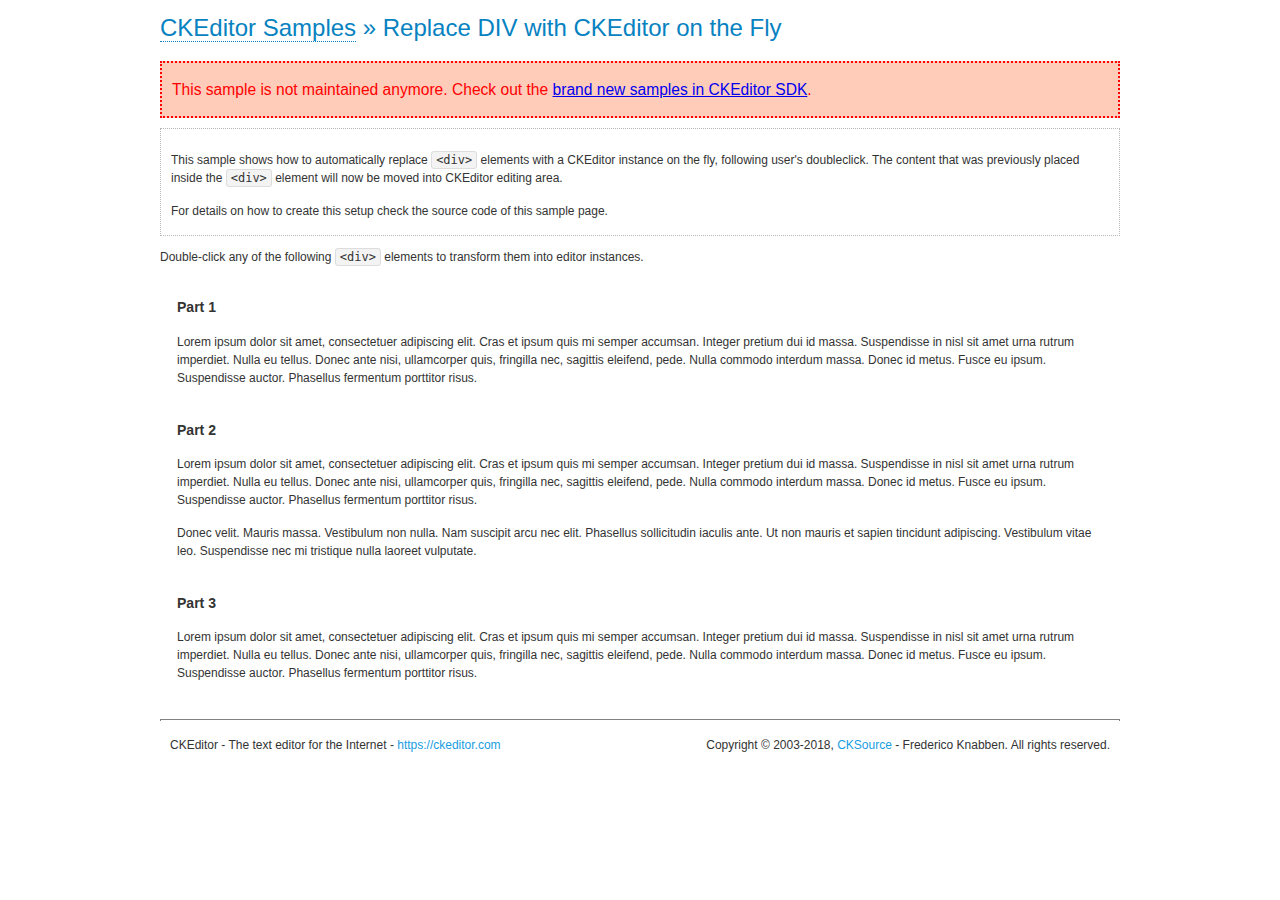
<file: theme-assets/vendors/js/editors/ckeditor/samples/old/divreplace.html>
<!DOCTYPE html>
<!--
Copyright (c) 2003-2018, CKSource - Frederico Knabben. All rights reserved.
For licensing, see LICENSE.md or https://ckeditor.com/legal/ckeditor-oss-license
-->
<html>
<head>
	<meta charset="utf-8">
	<title>Replace DIV &mdash; CKEditor Sample</title>
	<script src="../../ckeditor.js"></script>
	<link href="sample.css" rel="stylesheet">
	<style>

		div.editable
		{
			border: solid 2px transparent;
			padding-left: 15px;
			padding-right: 15px;
		}

		div.editable:hover
		{
			border-color: black;
		}

	</style>
	<script>

		// Uncomment the following code to test the "Timeout Loading Method".
		// CKEDITOR.loadFullCoreTimeout = 5;

		window.onload = function() {
			// Listen to the double click event.
			if ( window.addEventListener )
				document.body.addEventListener( 'dblclick', onDoubleClick, false );
			else if ( window.attachEvent )
				document.body.attachEvent( 'ondblclick', onDoubleClick );

		};

		function onDoubleClick( ev ) {
			// Get the element which fired the event. This is not necessarily the
			// element to which the event has been attached.
			var element = ev.target || ev.srcElement;

			// Find out the div that holds this element.
			var name;

			do {
				element = element.parentNode;
			}
			while ( element && ( name = element.nodeName.toLowerCase() ) &&
				( name != 'div' || element.className.indexOf( 'editable' ) == -1 ) && name != 'body' );

			if ( name == 'div' && element.className.indexOf( 'editable' ) != -1 )
				replaceDiv( element );
		}

		var editor;

		function replaceDiv( div ) {
			if ( editor )
				editor.destroy();

			editor = CKEDITOR.replace( div );
		}

	</script>
</head>
<body>
	<h1 class="samples">
		<a href="index.html">CKEditor Samples</a> &raquo; Replace DIV with CKEditor on the Fly
	</h1>
	<div class="warning deprecated">
		This sample is not maintained anymore. Check out the <a href="https://sdk.ckeditor.com/">brand new samples in CKEditor SDK</a>.
	</div>
	<div class="description">
		<p>
			This sample shows how to automatically replace <code>&lt;div&gt;</code> elements
			with a CKEditor instance on the fly, following user's doubleclick. The content
			that was previously placed inside the <code>&lt;div&gt;</code> element will now
			be moved into CKEditor editing area.
		</p>
		<p>
			For details on how to create this setup check the source code of this sample page.
		</p>
	</div>
	<p>
		Double-click any of the following <code>&lt;div&gt;</code> elements to transform them into
		editor instances.
	</p>
	<div class="editable">
		<h3>
			Part 1
		</h3>
		<p>
			Lorem ipsum dolor sit amet, consectetuer adipiscing elit. Cras et ipsum quis mi
			semper accumsan. Integer pretium dui id massa. Suspendisse in nisl sit amet urna
			rutrum imperdiet. Nulla eu tellus. Donec ante nisi, ullamcorper quis, fringilla
			nec, sagittis eleifend, pede. Nulla commodo interdum massa. Donec id metus. Fusce
			eu ipsum. Suspendisse auctor. Phasellus fermentum porttitor risus.
		</p>
	</div>
	<div class="editable">
		<h3>
			Part 2
		</h3>
		<p>
			Lorem ipsum dolor sit amet, consectetuer adipiscing elit. Cras et ipsum quis mi
			semper accumsan. Integer pretium dui id massa. Suspendisse in nisl sit amet urna
			rutrum imperdiet. Nulla eu tellus. Donec ante nisi, ullamcorper quis, fringilla
			nec, sagittis eleifend, pede. Nulla commodo interdum massa. Donec id metus. Fusce
			eu ipsum. Suspendisse auctor. Phasellus fermentum porttitor risus.
		</p>
		<p>
			Donec velit. Mauris massa. Vestibulum non nulla. Nam suscipit arcu nec elit. Phasellus
			sollicitudin iaculis ante. Ut non mauris et sapien tincidunt adipiscing. Vestibulum
			vitae leo. Suspendisse nec mi tristique nulla laoreet vulputate.
		</p>
	</div>
	<div class="editable">
		<h3>
			Part 3
		</h3>
		<p>
			Lorem ipsum dolor sit amet, consectetuer adipiscing elit. Cras et ipsum quis mi
			semper accumsan. Integer pretium dui id massa. Suspendisse in nisl sit amet urna
			rutrum imperdiet. Nulla eu tellus. Donec ante nisi, ullamcorper quis, fringilla
			nec, sagittis eleifend, pede. Nulla commodo interdum massa. Donec id metus. Fusce
			eu ipsum. Suspendisse auctor. Phasellus fermentum porttitor risus.
		</p>
	</div>
	<div id="footer">
		<hr>
		<p>
			CKEditor - The text editor for the Internet - <a class="samples" href="https://ckeditor.com/">https://ckeditor.com</a>
		</p>
		<p id="copy">
			Copyright &copy; 2003-2018, <a class="samples" href="https://cksource.com/">CKSource</a> - Frederico
			Knabben. All rights reserved.
		</p>
	</div>
</body>
</html>
</file>
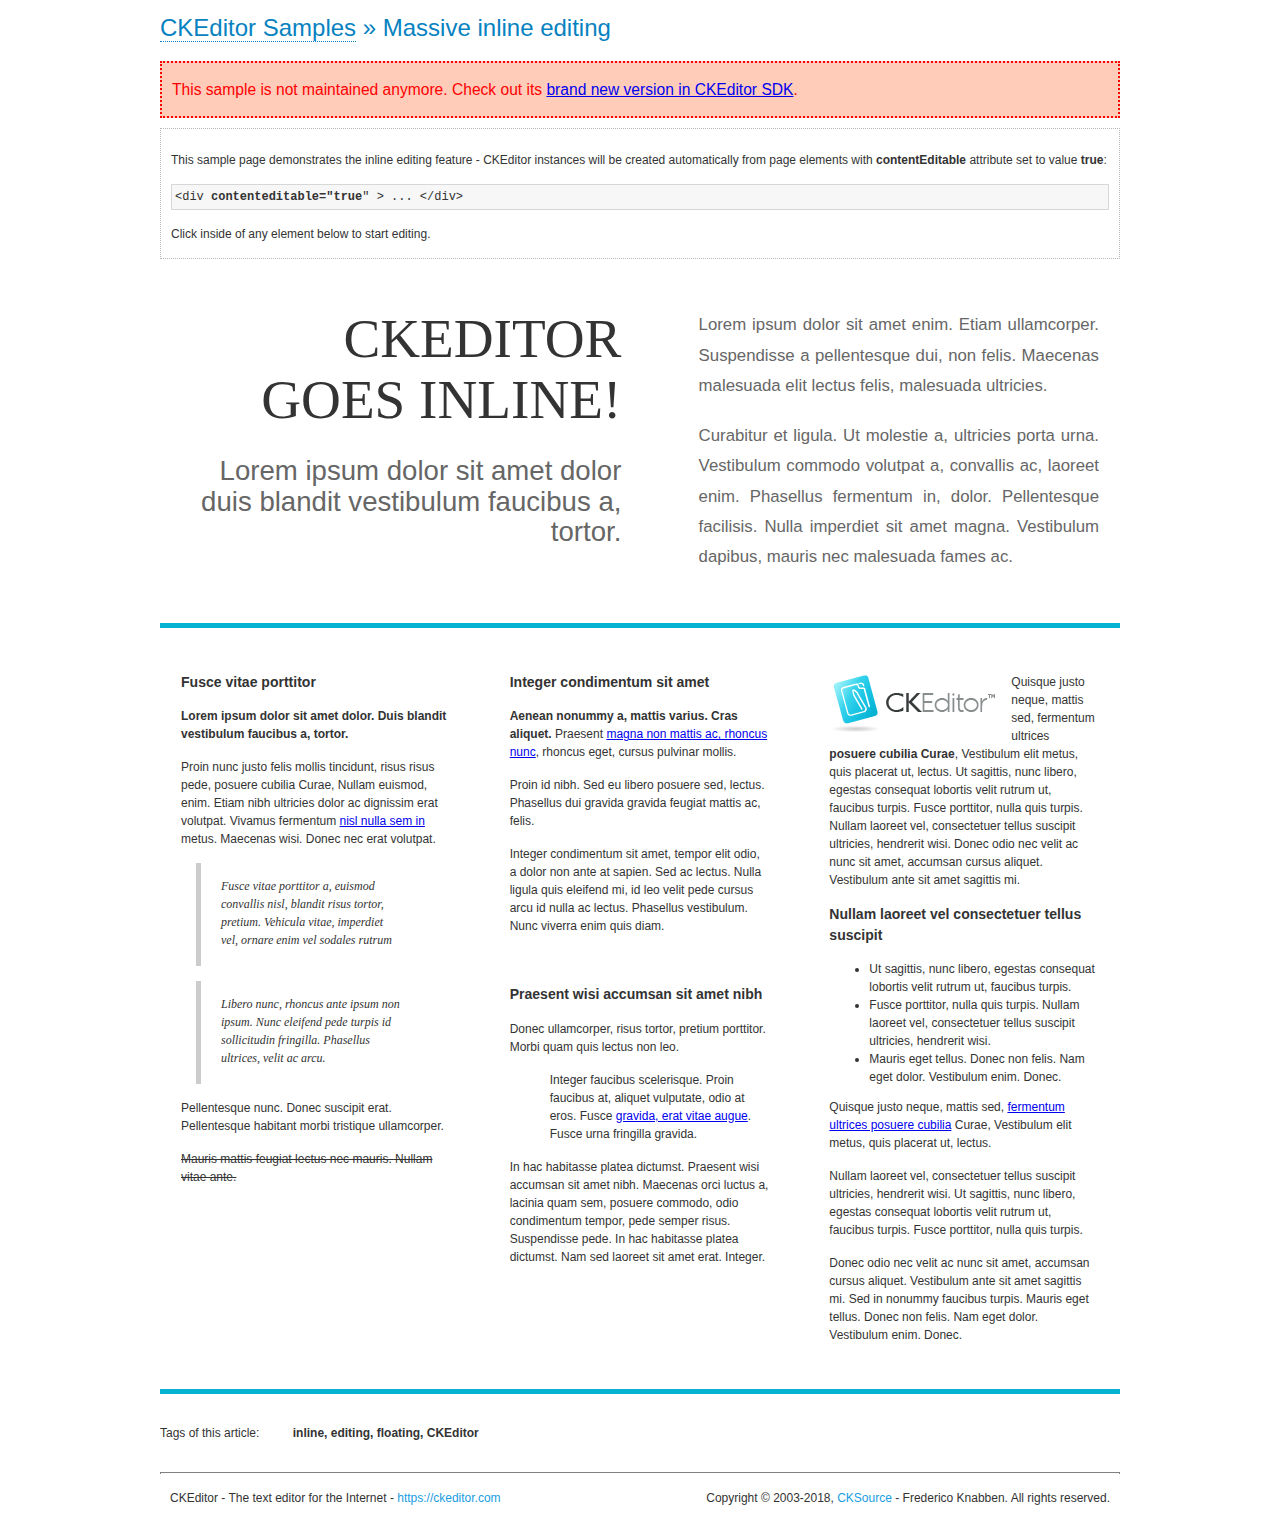
<file: theme-assets/vendors/js/editors/ckeditor/samples/old/inlineall.html>
<!DOCTYPE html>
<!--
Copyright (c) 2003-2018, CKSource - Frederico Knabben. All rights reserved.
For licensing, see LICENSE.md or https://ckeditor.com/legal/ckeditor-oss-license
-->
<html>
<head>
	<meta charset="utf-8">
	<title>Massive inline editing &mdash; CKEditor Sample</title>
	<script src="../../ckeditor.js"></script>
	<script>

		// This code is generally not necessary, but it is here to demonstrate
		// how to customize specific editor instances on the fly. This fits well
		// this demo because we have editable elements (like headers) that
		// require less features.

		// The "instanceCreated" event is fired for every editor instance created.
		CKEDITOR.on( 'instanceCreated', function( event ) {
			var editor = event.editor,
				element = editor.element;

			// Customize editors for headers and tag list.
			// These editors don't need features like smileys, templates, iframes etc.
			if ( element.is( 'h1', 'h2', 'h3' ) || element.getAttribute( 'id' ) == 'taglist' ) {
				// Customize the editor configurations on "configLoaded" event,
				// which is fired after the configuration file loading and
				// execution. This makes it possible to change the
				// configurations before the editor initialization takes place.
				editor.on( 'configLoaded', function() {

					// Remove unnecessary plugins to make the editor simpler.
					editor.config.removePlugins = 'colorbutton,find,flash,font,' +
						'forms,iframe,image,newpage,removeformat,' +
						'smiley,specialchar,stylescombo,templates';

					// Rearrange the layout of the toolbar.
					editor.config.toolbarGroups = [
						{ name: 'editing',		groups: [ 'basicstyles', 'links' ] },
						{ name: 'undo' },
						{ name: 'clipboard',	groups: [ 'selection', 'clipboard' ] },
						{ name: 'about' }
					];
				});
			}
		});

	</script>
	<link href="sample.css" rel="stylesheet">
	<style>

		/* The following styles are just to make the page look nice. */

		/* Workaround to show Arial Black in Firefox. */
		@font-face
		{
			font-family: 'arial-black';
			src: local('Arial Black');
		}

		*[contenteditable="true"]
		{
			padding: 10px;
		}

		#container
		{
			width: 960px;
			margin: 30px auto 0;
		}

		#header
		{
			overflow: hidden;
			padding: 0 0 30px;
			border-bottom: 5px solid #05B2D2;
			position: relative;
		}

		#headerLeft,
		#headerRight
		{
			width: 49%;
			overflow: hidden;
		}

		#headerLeft
		{
			float: left;
			padding: 10px 1px 1px;
		}

		#headerLeft h2,
		#headerLeft h3
		{
			text-align: right;
			margin: 0;
			overflow: hidden;
			font-weight: normal;
		}

		#headerLeft h2
		{
			font-family: "Arial Black",arial-black;
			font-size: 4.6em;
			line-height: 1.1;
			text-transform: uppercase;
		}

		#headerLeft h3
		{
			font-size: 2.3em;
			line-height: 1.1;
			margin: .2em 0 0;
			color: #666;
		}

		#headerRight
		{
			float: right;
			padding: 1px;
		}

		#headerRight p
		{
			line-height: 1.8;
			text-align: justify;
			margin: 0;
		}

		#headerRight p + p
		{
			margin-top: 20px;
		}

		#headerRight > div
		{
			padding: 20px;
			margin: 0 0 0 30px;
			font-size: 1.4em;
			color: #666;
		}

		#columns
		{
			color: #333;
			overflow: hidden;
			padding: 20px 0;
		}

		#columns > div
		{
			float: left;
			width: 33.3%;
		}

		#columns #column1 > div
		{
			margin-left: 1px;
		}

		#columns #column3 > div
		{
			margin-right: 1px;
		}

		#columns > div > div
		{
			margin: 0px 10px;
			padding: 10px 20px;
		}

		#columns blockquote
		{
			margin-left: 15px;
		}

		#tagLine
		{
			border-top: 5px solid #05B2D2;
			padding-top: 20px;
		}

		#taglist {
			display: inline-block;
			margin-left: 20px;
			font-weight: bold;
			margin: 0 0 0 20px;
		}

	</style>
</head>
<body>
<div>
	<h1 class="samples"><a href="index.html">CKEditor Samples</a> &raquo; Massive inline editing</h1>
	<div class="warning deprecated">
		This sample is not maintained anymore. Check out its <a href="https://sdk.ckeditor.com/samples/inline.html">brand new version in CKEditor SDK</a>.
	</div>
	<div class="description">
		<p>This sample page demonstrates the inline editing feature - CKEditor instances will be created automatically from page elements with <strong>contentEditable</strong> attribute set to value <strong>true</strong>:</p>
		<pre class="samples">&lt;div <strong>contenteditable="true</strong>" &gt; ... &lt;/div&gt;</pre>
		<p>Click inside of any element below to start editing.</p>
	</div>
</div>
<div id="container">
	<div id="header">
		<div id="headerLeft">
			<h2 id="sampleTitle" contenteditable="true">
				CKEditor<br> Goes Inline!
			</h2>
			<h3 contenteditable="true">
				Lorem ipsum dolor sit amet dolor duis blandit vestibulum faucibus a, tortor.
			</h3>
		</div>
		<div id="headerRight">
			<div contenteditable="true">
				<p>
					Lorem ipsum dolor sit amet enim. Etiam ullamcorper. Suspendisse a pellentesque dui, non felis. Maecenas malesuada elit lectus felis, malesuada ultricies.
				</p>
				<p>
					Curabitur et ligula. Ut molestie a, ultricies porta urna. Vestibulum commodo volutpat a, convallis ac, laoreet enim. Phasellus fermentum in, dolor. Pellentesque facilisis. Nulla imperdiet sit amet magna. Vestibulum dapibus, mauris nec malesuada fames ac.
				</p>
			</div>
		</div>
	</div>
	<div id="columns">
		<div id="column1">
			<div contenteditable="true">
				<h3>
					Fusce vitae porttitor
				</h3>
				<p>
					<strong>
						Lorem ipsum dolor sit amet dolor. Duis blandit vestibulum faucibus a, tortor.
					</strong>
				</p>
				<p>
					Proin nunc justo felis mollis tincidunt, risus risus pede, posuere cubilia Curae, Nullam euismod, enim. Etiam nibh ultricies dolor ac dignissim erat volutpat. Vivamus fermentum <a href="https://ckeditor.com/">nisl nulla sem in</a> metus. Maecenas wisi. Donec nec erat volutpat.
				</p>
				<blockquote>
					<p>
						Fusce vitae porttitor a, euismod convallis nisl, blandit risus tortor, pretium.
						Vehicula vitae, imperdiet vel, ornare enim vel sodales rutrum
					</p>
				</blockquote>
				<blockquote>
					<p>
						Libero nunc, rhoncus ante ipsum non ipsum. Nunc eleifend pede turpis id sollicitudin fringilla. Phasellus ultrices, velit ac arcu.
					</p>
				</blockquote>
				<p>Pellentesque nunc. Donec suscipit erat. Pellentesque habitant morbi tristique ullamcorper.</p>
				<p><s>Mauris mattis feugiat lectus nec mauris. Nullam vitae ante.</s></p>
			</div>
		</div>
		<div id="column2">
			<div contenteditable="true">
				<h3>
					Integer condimentum sit amet
				</h3>
				<p>
					<strong>Aenean nonummy a, mattis varius. Cras aliquet.</strong>
					Praesent <a href="https://ckeditor.com/">magna non mattis ac, rhoncus nunc</a>, rhoncus eget, cursus pulvinar mollis.</p>
				<p>Proin id nibh. Sed eu libero posuere sed, lectus. Phasellus dui gravida gravida feugiat mattis ac, felis.</p>
				<p>Integer condimentum sit amet, tempor elit odio, a dolor non ante at sapien. Sed ac lectus. Nulla ligula quis eleifend mi, id leo velit pede cursus arcu id nulla ac lectus. Phasellus vestibulum. Nunc viverra enim quis diam.</p>
			</div>
			<div contenteditable="true">
				<h3>
					Praesent wisi accumsan sit amet nibh
				</h3>
				<p>Donec ullamcorper, risus tortor, pretium porttitor. Morbi quam quis lectus non leo.</p>
				<p style="margin-left: 40px; ">Integer faucibus scelerisque. Proin faucibus at, aliquet vulputate, odio at eros. Fusce <a href="https://ckeditor.com/">gravida, erat vitae augue</a>. Fusce urna fringilla gravida.</p>
				<p>In hac habitasse platea dictumst. Praesent wisi accumsan sit amet nibh. Maecenas orci luctus a, lacinia quam sem, posuere commodo, odio condimentum tempor, pede semper risus. Suspendisse pede. In hac habitasse platea dictumst. Nam sed laoreet sit amet erat. Integer.</p>
			</div>
		</div>
		<div id="column3">
			<div contenteditable="true">
				<p>
					<img src="assets/inlineall/logo.png" alt="CKEditor logo" style="float:left">
				</p>
				<p>Quisque justo neque, mattis sed, fermentum ultrices <strong>posuere cubilia Curae</strong>, Vestibulum elit metus, quis placerat ut, lectus. Ut sagittis, nunc libero, egestas consequat lobortis velit rutrum ut, faucibus turpis. Fusce porttitor, nulla quis turpis. Nullam laoreet vel, consectetuer tellus suscipit ultricies, hendrerit wisi. Donec odio nec velit ac nunc sit amet, accumsan cursus aliquet. Vestibulum ante sit amet sagittis mi.</p>
				<h3>
					Nullam laoreet vel consectetuer tellus suscipit
				</h3>
				<ul>
					<li>Ut sagittis, nunc libero, egestas consequat lobortis velit rutrum ut, faucibus turpis.</li>
					<li>Fusce porttitor, nulla quis turpis. Nullam laoreet vel, consectetuer tellus suscipit ultricies, hendrerit wisi.</li>
					<li>Mauris eget tellus. Donec non felis. Nam eget dolor. Vestibulum enim. Donec.</li>
				</ul>
				<p>Quisque justo neque, mattis sed, <a href="https://ckeditor.com/">fermentum ultrices posuere cubilia</a> Curae, Vestibulum elit metus, quis placerat ut, lectus.</p>
				<p>Nullam laoreet vel, consectetuer tellus suscipit ultricies, hendrerit wisi. Ut sagittis, nunc libero, egestas consequat lobortis velit rutrum ut, faucibus turpis. Fusce porttitor, nulla quis turpis.</p>
				<p>Donec odio nec velit ac nunc sit amet, accumsan cursus aliquet. Vestibulum ante sit amet sagittis mi. Sed in nonummy faucibus turpis. Mauris eget tellus. Donec non felis. Nam eget dolor. Vestibulum enim. Donec.</p>
			</div>
		</div>
	</div>
	<div id="tagLine">
		Tags of this article:
		<p id="taglist" contenteditable="true">
			inline, editing, floating, CKEditor
		</p>
	</div>
</div>
<div id="footer">
	<hr>
	<p>
		CKEditor - The text editor for the Internet - <a class="samples" href="https://ckeditor.com/">
			https://ckeditor.com</a>
	</p>
	<p id="copy">
		Copyright &copy; 2003-2018, <a class="samples" href="https://cksource.com/">CKSource</a>
		- Frederico Knabben. All rights reserved.
	</p>
</div>
</body>
</html>
</file>
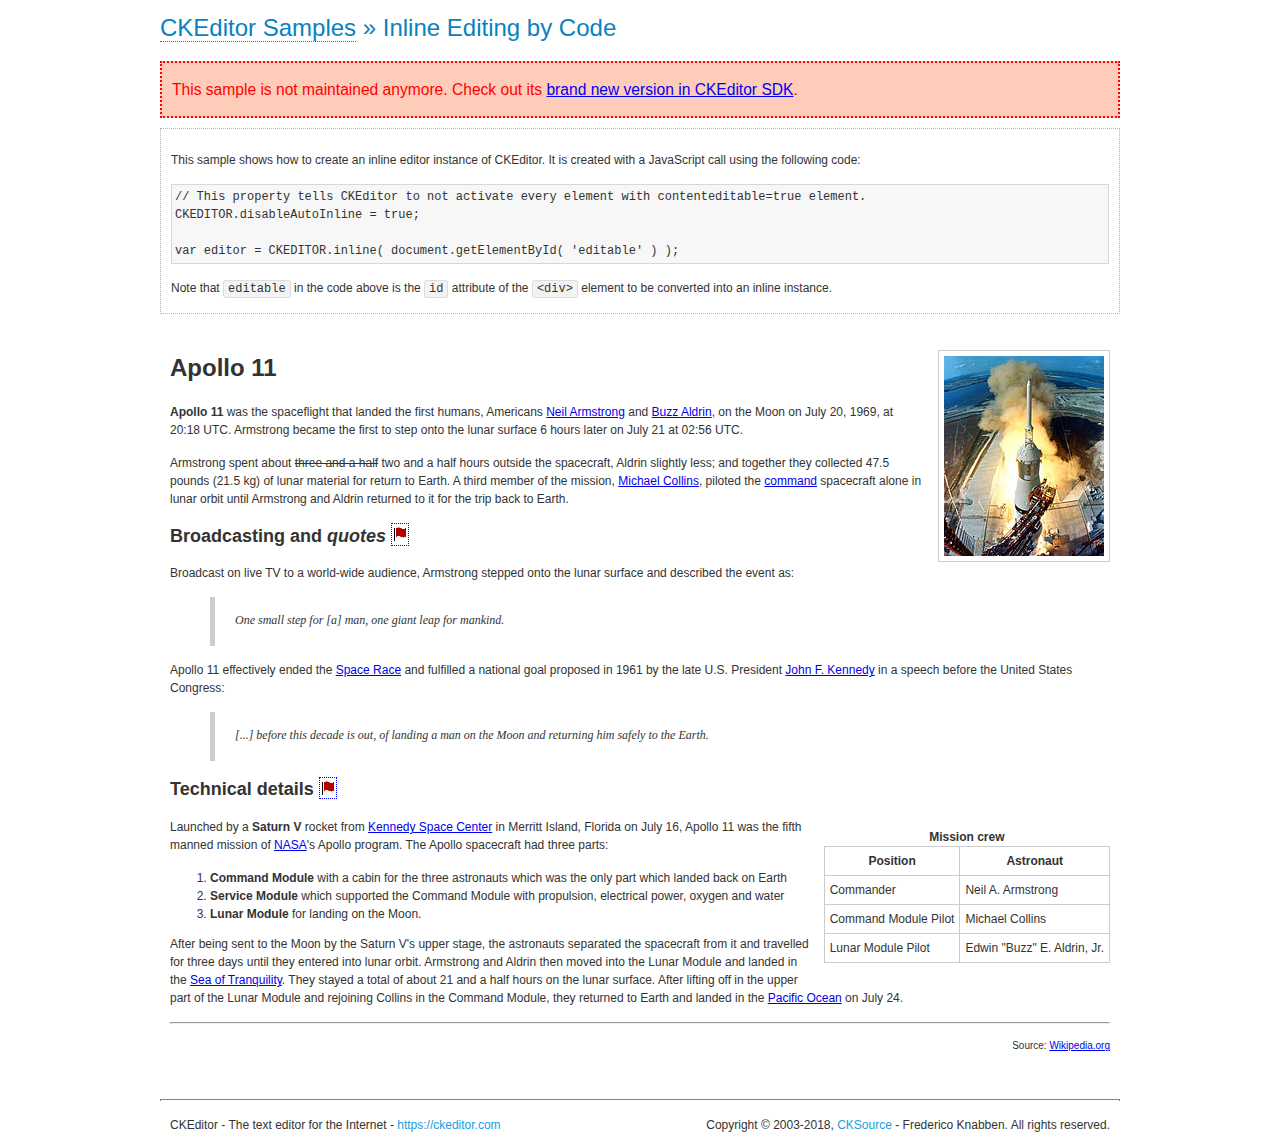
<file: theme-assets/vendors/js/editors/ckeditor/samples/old/inlinebycode.html>
<!DOCTYPE html>
<!--
Copyright (c) 2003-2018, CKSource - Frederico Knabben. All rights reserved.
For licensing, see LICENSE.md or https://ckeditor.com/legal/ckeditor-oss-license
-->
<html>
<head>
	<meta charset="utf-8">
	<title>Inline Editing by Code &mdash; CKEditor Sample</title>
	<script src="../../ckeditor.js"></script>
	<link href="sample.css" rel="stylesheet">
	<style>

		#editable
		{
			padding: 10px;
			float: left;
		}

	</style>
</head>
<body>
	<h1 class="samples">
		<a href="index.html">CKEditor Samples</a> &raquo; Inline Editing by Code
	</h1>
	<div class="warning deprecated">
		This sample is not maintained anymore. Check out its <a href="https://sdk.ckeditor.com/samples/inline.html">brand new version in CKEditor SDK</a>.
	</div>
	<div class="description">
		<p>
			This sample shows how to create an inline editor instance of CKEditor. It is created
			with a JavaScript call using the following code:
		</p>
<pre class="samples">
// This property tells CKEditor to not activate every element with contenteditable=true element.
CKEDITOR.disableAutoInline = true;

var editor = CKEDITOR.inline( document.getElementById( 'editable' ) );
</pre>
		<p>
			Note that <code>editable</code> in the code above is the <code>id</code>
			attribute of the <code>&lt;div&gt;</code> element to be converted into an inline instance.
		</p>
	</div>
	<div id="editable" contenteditable="true">
		<h1><img alt="Saturn V carrying Apollo 11" class="right" src="assets/sample.jpg" /> Apollo 11</h1>

		<p><b>Apollo 11</b> was the spaceflight that landed the first humans, Americans <a href="http://en.wikipedia.org/wiki/Neil_Armstrong" title="Neil Armstrong">Neil Armstrong</a> and <a href="http://en.wikipedia.org/wiki/Buzz_Aldrin" title="Buzz Aldrin">Buzz Aldrin</a>, on the Moon on July 20, 1969, at 20:18 UTC. Armstrong became the first to step onto the lunar surface 6 hours later on July 21 at 02:56 UTC.</p>

		<p>Armstrong spent about <s>three and a half</s> two and a half hours outside the spacecraft, Aldrin slightly less; and together they collected 47.5 pounds (21.5&nbsp;kg) of lunar material for return to Earth. A third member of the mission, <a href="http://en.wikipedia.org/wiki/Michael_Collins_(astronaut)" title="Michael Collins (astronaut)">Michael Collins</a>, piloted the <a href="http://en.wikipedia.org/wiki/Apollo_Command/Service_Module" title="Apollo Command/Service Module">command</a> spacecraft alone in lunar orbit until Armstrong and Aldrin returned to it for the trip back to Earth.</p>

		<h2>Broadcasting and <em>quotes</em> <a id="quotes" name="quotes"></a></h2>

		<p>Broadcast on live TV to a world-wide audience, Armstrong stepped onto the lunar surface and described the event as:</p>

		<blockquote>
			<p>One small step for [a] man, one giant leap for mankind.</p>
		</blockquote>

		<p>Apollo 11 effectively ended the <a href="http://en.wikipedia.org/wiki/Space_Race" title="Space Race">Space Race</a> and fulfilled a national goal proposed in 1961 by the late U.S. President <a href="http://en.wikipedia.org/wiki/John_F._Kennedy" title="John F. Kennedy">John F. Kennedy</a> in a speech before the United States Congress:</p>

		<blockquote>
			<p>[...] before this decade is out, of landing a man on the Moon and returning him safely to the Earth.</p>
		</blockquote>

		<h2>Technical details <a id="tech-details" name="tech-details"></a></h2>

		<table align="right" border="1" bordercolor="#ccc" cellpadding="5" cellspacing="0" style="border-collapse:collapse;margin:10px 0 10px 15px;">
			<caption><strong>Mission crew</strong></caption>
			<thead>
			<tr>
				<th scope="col">Position</th>
				<th scope="col">Astronaut</th>
			</tr>
			</thead>
			<tbody>
			<tr>
				<td>Commander</td>
				<td>Neil A. Armstrong</td>
			</tr>
			<tr>
				<td>Command Module Pilot</td>
				<td>Michael Collins</td>
			</tr>
			<tr>
				<td>Lunar Module Pilot</td>
				<td>Edwin &quot;Buzz&quot; E. Aldrin, Jr.</td>
			</tr>
			</tbody>
		</table>

		<p>Launched by a <strong>Saturn V</strong> rocket from <a href="http://en.wikipedia.org/wiki/Kennedy_Space_Center" title="Kennedy Space Center">Kennedy Space Center</a> in Merritt Island, Florida on July 16, Apollo 11 was the fifth manned mission of <a href="http://en.wikipedia.org/wiki/NASA" title="NASA">NASA</a>&#39;s Apollo program. The Apollo spacecraft had three parts:</p>

		<ol>
			<li><strong>Command Module</strong> with a cabin for the three astronauts which was the only part which landed back on Earth</li>
			<li><strong>Service Module</strong> which supported the Command Module with propulsion, electrical power, oxygen and water</li>
			<li><strong>Lunar Module</strong> for landing on the Moon.</li>
		</ol>

		<p>After being sent to the Moon by the Saturn V&#39;s upper stage, the astronauts separated the spacecraft from it and travelled for three days until they entered into lunar orbit. Armstrong and Aldrin then moved into the Lunar Module and landed in the <a href="http://en.wikipedia.org/wiki/Mare_Tranquillitatis" title="Mare Tranquillitatis">Sea of Tranquility</a>. They stayed a total of about 21 and a half hours on the lunar surface. After lifting off in the upper part of the Lunar Module and rejoining Collins in the Command Module, they returned to Earth and landed in the <a href="http://en.wikipedia.org/wiki/Pacific_Ocean" title="Pacific Ocean">Pacific Ocean</a> on July 24.</p>

		<hr />
		<p style="text-align: right;"><small>Source: <a href="http://en.wikipedia.org/wiki/Apollo_11">Wikipedia.org</a></small></p>
	</div>

	<script>
		// We need to turn off the automatic editor creation first.
		CKEDITOR.disableAutoInline = true;

		var editor = CKEDITOR.inline( 'editable' );
	</script>
	<div id="footer">
		<hr>
		<p contenteditable="true">
			CKEditor - The text editor for the Internet - <a class="samples" href="https://ckeditor.com/">
				https://ckeditor.com</a>
		</p>
		<p id="copy">
			Copyright &copy; 2003-2018, <a class="samples" href="https://cksource.com/">CKSource</a>
			- Frederico Knabben. All rights reserved.
		</p>
	</div>
</body>
</html>
</file>
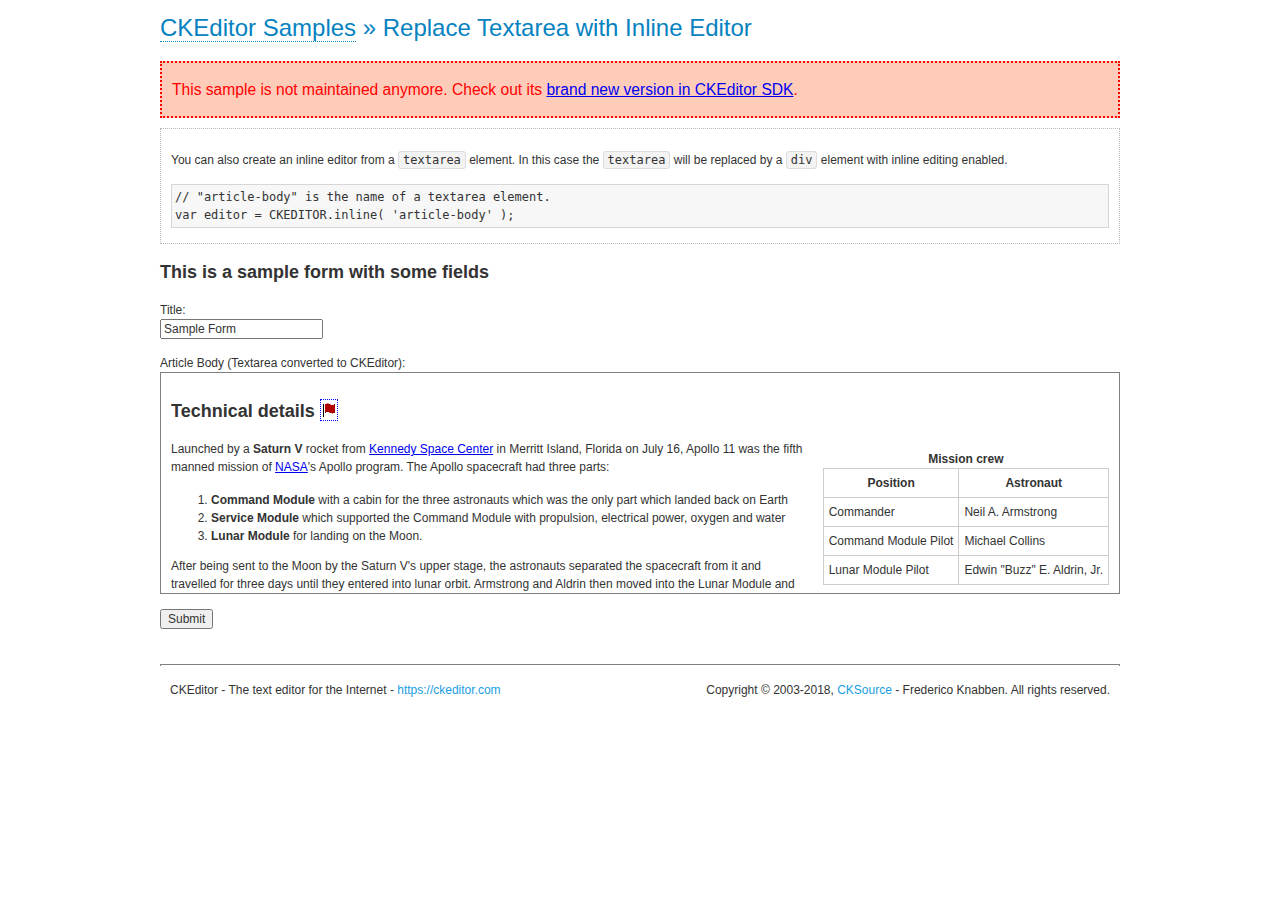
<file: theme-assets/vendors/js/editors/ckeditor/samples/old/inlinetextarea.html>
<!DOCTYPE html>
<!--
Copyright (c) 2003-2018, CKSource - Frederico Knabben. All rights reserved.
For licensing, see LICENSE.md or https://ckeditor.com/legal/ckeditor-oss-license
-->
<html>
<head>
	<meta charset="utf-8">
	<title>Replace Textarea with Inline Editor &mdash; CKEditor Sample</title>
	<script src="../../ckeditor.js"></script>
	<link href="sample.css" rel="stylesheet">
	<style>

		/* Style the CKEditor element to look like a textfield */
		.cke_textarea_inline
		{
			padding: 10px;
			height: 200px;
			overflow: auto;

			border: 1px solid gray;
			-webkit-appearance: textfield;
		}

	</style>
</head>
<body>
	<h1 class="samples">
		<a href="index.html">CKEditor Samples</a> &raquo; Replace Textarea with Inline Editor
	</h1>
	<div class="warning deprecated">
		This sample is not maintained anymore. Check out its <a href="https://sdk.ckeditor.com/samples/inline.html">brand new version in CKEditor SDK</a>.
	</div>
	<div class="description">
		<p>
			You can also create an inline editor from a <code>textarea</code>
			element. In this case the <code>textarea</code> will be replaced
			by a <code>div</code> element with inline editing enabled.
		</p>
<pre class="samples">
// "article-body" is the name of a textarea element.
var editor = CKEDITOR.inline( 'article-body' );
</pre>
	</div>
	<form action="sample_posteddata.php" method="post">
		<h2>This is a sample form with some fields</h2>
		<p>
			Title:<br>
			<input type="text" name="title" value="Sample Form"></p>
		<p>
			Article Body (Textarea converted to CKEditor):<br>
			<textarea name="article-body" style="height: 200px">
				&lt;h2&gt;Technical details &lt;a id="tech-details" name="tech-details"&gt;&lt;/a&gt;&lt;/h2&gt;

				&lt;table align="right" border="1" bordercolor="#ccc" cellpadding="5" cellspacing="0" style="border-collapse:collapse;margin:10px 0 10px 15px;"&gt;
					&lt;caption&gt;&lt;strong&gt;Mission crew&lt;/strong&gt;&lt;/caption&gt;
					&lt;thead&gt;
					&lt;tr&gt;
						&lt;th scope="col"&gt;Position&lt;/th&gt;
						&lt;th scope="col"&gt;Astronaut&lt;/th&gt;
					&lt;/tr&gt;
					&lt;/thead&gt;
					&lt;tbody&gt;
					&lt;tr&gt;
						&lt;td&gt;Commander&lt;/td&gt;
						&lt;td&gt;Neil A. Armstrong&lt;/td&gt;
					&lt;/tr&gt;
					&lt;tr&gt;
						&lt;td&gt;Command Module Pilot&lt;/td&gt;
						&lt;td&gt;Michael Collins&lt;/td&gt;
					&lt;/tr&gt;
					&lt;tr&gt;
						&lt;td&gt;Lunar Module Pilot&lt;/td&gt;
						&lt;td&gt;Edwin &quot;Buzz&quot; E. Aldrin, Jr.&lt;/td&gt;
					&lt;/tr&gt;
					&lt;/tbody&gt;
				&lt;/table&gt;

				&lt;p&gt;Launched by a &lt;strong&gt;Saturn V&lt;/strong&gt; rocket from &lt;a href="http://en.wikipedia.org/wiki/Kennedy_Space_Center" title="Kennedy Space Center"&gt;Kennedy Space Center&lt;/a&gt; in Merritt Island, Florida on July 16, Apollo 11 was the fifth manned mission of &lt;a href="http://en.wikipedia.org/wiki/NASA" title="NASA"&gt;NASA&lt;/a&gt;&#39;s Apollo program. The Apollo spacecraft had three parts:&lt;/p&gt;

				&lt;ol&gt;
					&lt;li&gt;&lt;strong&gt;Command Module&lt;/strong&gt; with a cabin for the three astronauts which was the only part which landed back on Earth&lt;/li&gt;
					&lt;li&gt;&lt;strong&gt;Service Module&lt;/strong&gt; which supported the Command Module with propulsion, electrical power, oxygen and water&lt;/li&gt;
					&lt;li&gt;&lt;strong&gt;Lunar Module&lt;/strong&gt; for landing on the Moon.&lt;/li&gt;
				&lt;/ol&gt;

				&lt;p&gt;After being sent to the Moon by the Saturn V&#39;s upper stage, the astronauts separated the spacecraft from it and travelled for three days until they entered into lunar orbit. Armstrong and Aldrin then moved into the Lunar Module and landed in the &lt;a href="http://en.wikipedia.org/wiki/Mare_Tranquillitatis" title="Mare Tranquillitatis"&gt;Sea of Tranquility&lt;/a&gt;. They stayed a total of about 21 and a half hours on the lunar surface. After lifting off in the upper part of the Lunar Module and rejoining Collins in the Command Module, they returned to Earth and landed in the &lt;a href="http://en.wikipedia.org/wiki/Pacific_Ocean" title="Pacific Ocean"&gt;Pacific Ocean&lt;/a&gt; on July 24.&lt;/p&gt;

				&lt;hr /&gt;
				&lt;p style="text-align: right;"&gt;&lt;small&gt;Source: &lt;a href="http://en.wikipedia.org/wiki/Apollo_11"&gt;Wikipedia.org&lt;/a&gt;&lt;/small&gt;&lt;/p&gt;
			</textarea>
		</p>
		<p>
			<input type="submit" value="Submit">
		</p>
	</form>

	<script>
		CKEDITOR.inline( 'article-body' );
	</script>
	<div id="footer">
		<hr>
		<p>
			CKEditor - The text editor for the Internet - <a class="samples" href="https://ckeditor.com/">
				https://ckeditor.com</a>
		</p>
		<p id="copy">
			Copyright &copy; 2003-2018, <a class="samples" href="https://cksource.com/">CKSource</a>
			- Frederico Knabben. All rights reserved.
		</p>
	</div>
</body>
</html>
</file>
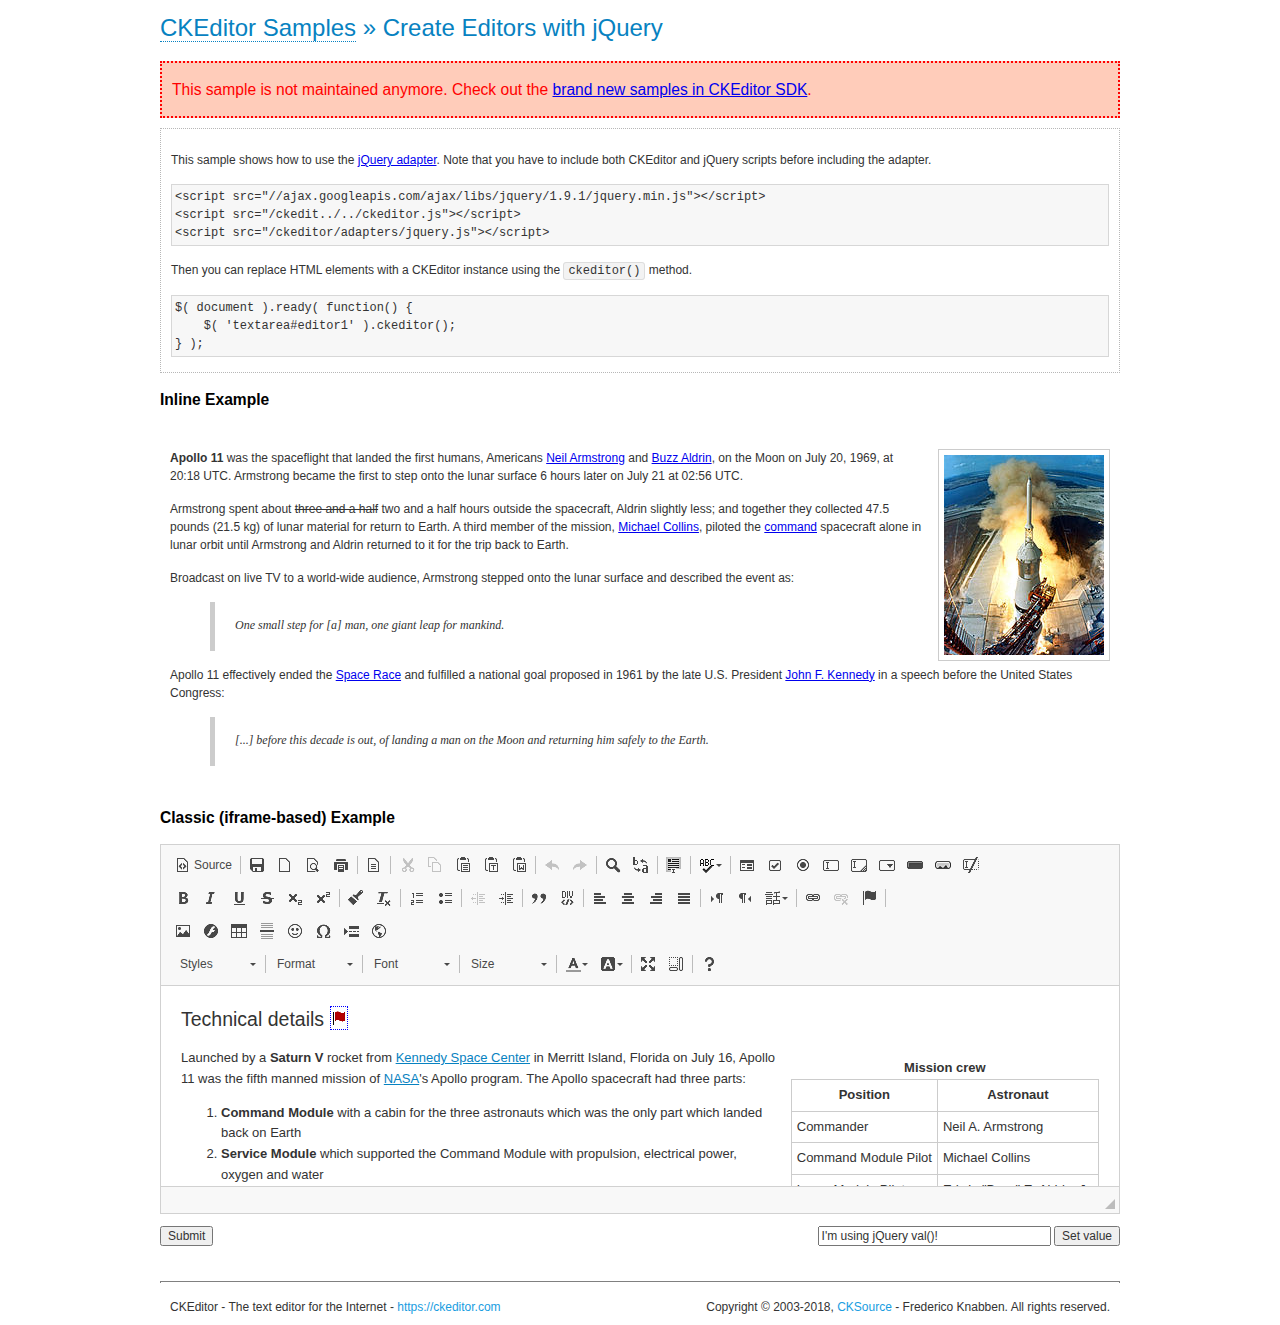
<file: theme-assets/vendors/js/editors/ckeditor/samples/old/jquery.html>
<!DOCTYPE html>
<!--
Copyright (c) 2003-2018, CKSource - Frederico Knabben. All rights reserved.
For licensing, see LICENSE.md or https://ckeditor.com/legal/ckeditor-oss-license
-->
<html>
<head>
	<meta charset="utf-8">
	<title>jQuery Adapter &mdash; CKEditor Sample</title>
	<script src="http://code.jquery.com/jquery-1.11.0.min.js"></script>
	<script src="../../ckeditor.js"></script>
	<script src="../../adapters/jquery.js"></script>
	<link href="sample.css" rel="stylesheet">
	<style>

		#editable
		{
			padding: 10px;
			float: left;
		}

	</style>
	<script>

		CKEDITOR.disableAutoInline = true;

		$( document ).ready( function() {
			$( '#editor1' ).ckeditor(); // Use CKEDITOR.replace() if element is <textarea>.
			$( '#editable' ).ckeditor(); // Use CKEDITOR.inline().
		} );

		function setValue() {
			$( '#editor1' ).val( $( 'input#val' ).val() );
		}

	</script>
</head>
<body>
	<h1 class="samples">
		<a href="index.html" id="a-test">CKEditor Samples</a> &raquo; Create Editors with jQuery
	</h1>
	<div class="warning deprecated">
		This sample is not maintained anymore. Check out the <a href="https://sdk.ckeditor.com/">brand new samples in CKEditor SDK</a>.
	</div>
	<form action="sample_posteddata.php" method="post">
		<div class="description">
			<p>
				This sample shows how to use the <a href="https://docs.ckeditor.com/ckeditor4/docs/#!/guide/dev_jquery">jQuery adapter</a>.
				Note that you have to include both CKEditor and jQuery scripts before including the adapter.
			</p>

<pre class="samples">
&lt;script src="//ajax.googleapis.com/ajax/libs/jquery/1.9.1/jquery.min.js"&gt;&lt;/script&gt;
&lt;script src="/ckedit../../ckeditor.js"&gt;&lt;/script&gt;
&lt;script src="/ckeditor/adapters/jquery.js"&gt;&lt;/script&gt;
</pre>

			<p>Then you can replace HTML elements with a CKEditor instance using the <code>ckeditor()</code> method.</p>

<pre class="samples">
$( document ).ready( function() {
	$( 'textarea#editor1' ).ckeditor();
} );
</pre>
		</div>

		<h2 class="samples">Inline Example</h2>

		<div id="editable" contenteditable="true">
			<p><img alt="Saturn V carrying Apollo 11" class="right" src="assets/sample.jpg"/><b>Apollo 11</b> was the spaceflight that landed the first humans, Americans <a href="http://en.wikipedia.org/wiki/Neil_Armstrong" title="Neil Armstrong">Neil Armstrong</a> and <a href="http://en.wikipedia.org/wiki/Buzz_Aldrin" title="Buzz Aldrin">Buzz Aldrin</a>, on the Moon on July 20, 1969, at 20:18 UTC. Armstrong became the first to step onto the lunar surface 6 hours later on July 21 at 02:56 UTC.</p>
			<p>Armstrong spent about <s>three and a half</s> two and a half hours outside the spacecraft, Aldrin slightly less; and together they collected 47.5 pounds (21.5&nbsp;kg) of lunar material for return to Earth. A third member of the mission, <a href="http://en.wikipedia.org/wiki/Michael_Collins_(astronaut)" title="Michael Collins (astronaut)">Michael Collins</a>, piloted the <a href="http://en.wikipedia.org/wiki/Apollo_Command/Service_Module" title="Apollo Command/Service Module">command</a> spacecraft alone in lunar orbit until Armstrong and Aldrin returned to it for the trip back to Earth.
			<p>Broadcast on live TV to a world-wide audience, Armstrong stepped onto the lunar surface and described the event as:</p>
			<blockquote><p>One small step for [a] man, one giant leap for mankind.</p></blockquote> <p>Apollo 11 effectively ended the <a href="http://en.wikipedia.org/wiki/Space_Race" title="Space Race">Space Race</a> and fulfilled a national goal proposed in 1961 by the late U.S. President <a href="http://en.wikipedia.org/wiki/John_F._Kennedy" title="John F. Kennedy">John F. Kennedy</a> in a speech before the United States Congress:</p> <blockquote><p>[...] before this decade is out, of landing a man on the Moon and returning him safely to the Earth.</p></blockquote>
		</div>

		<br style="clear: both">

		<h2 class="samples">Classic (iframe-based) Example</h2>

		<textarea cols="80" id="editor1" name="editor1" rows="10">
			&lt;h2&gt;Technical details &lt;a id=&quot;tech-details&quot; name=&quot;tech-details&quot;&gt;&lt;/a&gt;&lt;/h2&gt; &lt;table align=&quot;right&quot; border=&quot;1&quot; bordercolor=&quot;#ccc&quot; cellpadding=&quot;5&quot; cellspacing=&quot;0&quot; style=&quot;border-collapse:collapse;margin:10px 0 10px 15px;&quot;&gt; &lt;caption&gt;&lt;strong&gt;Mission crew&lt;/strong&gt;&lt;/caption&gt; &lt;thead&gt; &lt;tr&gt; &lt;th scope=&quot;col&quot;&gt;Position&lt;/th&gt; &lt;th scope=&quot;col&quot;&gt;Astronaut&lt;/th&gt; &lt;/tr&gt; &lt;/thead&gt; &lt;tbody&gt; &lt;tr&gt; &lt;td&gt;Commander&lt;/td&gt; &lt;td&gt;Neil A. Armstrong&lt;/td&gt; &lt;/tr&gt; &lt;tr&gt; &lt;td&gt;Command Module Pilot&lt;/td&gt; &lt;td&gt;Michael Collins&lt;/td&gt; &lt;/tr&gt; &lt;tr&gt; &lt;td&gt;Lunar Module Pilot&lt;/td&gt; &lt;td&gt;Edwin &amp;quot;Buzz&amp;quot; E. Aldrin, Jr.&lt;/td&gt; &lt;/tr&gt; &lt;/tbody&gt; &lt;/table&gt; &lt;p&gt;Launched by a &lt;strong&gt;Saturn V&lt;/strong&gt; rocket from &lt;a href=&quot;http://en.wikipedia.org/wiki/Kennedy_Space_Center&quot; title=&quot;Kennedy Space Center&quot;&gt;Kennedy Space Center&lt;/a&gt; in Merritt Island, Florida on July 16, Apollo 11 was the fifth manned mission of &lt;a href=&quot;http://en.wikipedia.org/wiki/NASA&quot; title=&quot;NASA&quot;&gt;NASA&lt;/a&gt;&amp;#39;s Apollo program. The Apollo spacecraft had three parts:&lt;/p&gt; &lt;ol&gt; &lt;li&gt;&lt;strong&gt;Command Module&lt;/strong&gt; with a cabin for the three astronauts which was the only part which landed back on Earth&lt;/li&gt; &lt;li&gt;&lt;strong&gt;Service Module&lt;/strong&gt; which supported the Command Module with propulsion, electrical power, oxygen and water&lt;/li&gt; &lt;li&gt;&lt;strong&gt;Lunar Module&lt;/strong&gt; for landing on the Moon.&lt;/li&gt; &lt;/ol&gt; &lt;p&gt;After being sent to the Moon by the Saturn V&amp;#39;s upper stage, the astronauts separated the spacecraft from it and travelled for three days until they entered into lunar orbit. Armstrong and Aldrin then moved into the Lunar Module and landed in the &lt;a href=&quot;http://en.wikipedia.org/wiki/Mare_Tranquillitatis&quot; title=&quot;Mare Tranquillitatis&quot;&gt;Sea of Tranquility&lt;/a&gt;. They stayed a total of about 21 and a half hours on the lunar surface. After lifting off in the upper part of the Lunar Module and rejoining Collins in the Command Module, they returned to Earth and landed in the &lt;a href=&quot;http://en.wikipedia.org/wiki/Pacific_Ocean&quot; title=&quot;Pacific Ocean&quot;&gt;Pacific Ocean&lt;/a&gt; on July 24.&lt;/p&gt; &lt;hr/&gt; &lt;p style=&quot;text-align: right;&quot;&gt;&lt;small&gt;Source: &lt;a href=&quot;http://en.wikipedia.org/wiki/Apollo_11&quot;&gt;Wikipedia.org&lt;/a&gt;&lt;/small&gt;&lt;/p&gt;
		</textarea>

		<p style="overflow: hidden">
			<input style="float: left" type="submit" value="Submit">
			<span style="float: right">
				<input type="text" id="val" value="I'm using jQuery val()!" size="30">
				<input onclick="setValue();" type="button" value="Set value">
			</span>
		</p>
	</form>
	<div id="footer">
		<hr>
		<p>
			CKEditor - The text editor for the Internet - <a class="samples" href="https://ckeditor.com/">https://ckeditor.com</a>
		</p>
		<p id="copy">
			Copyright &copy; 2003-2018, <a class="samples" href="https://cksource.com/">CKSource</a> - Frederico
			Knabben. All rights reserved.
		</p>
	</div>
</body>
</html>
</file>
<file: theme-assets/vendors/js/editors/ckeditor/samples/css/samples.css>
/**
 * @license Copyright (c) 2003-2018, CKSource - Frederico Knabben. All rights reserved.
 * For licensing, see LICENSE.md or https://ckeditor.com/legal/ckeditor-oss-license
 */
@media (max-width: 900px) {
  .global-is-mobile-hidden {
    display: none !important;
  }
}
article,
aside,
details,
figcaption,
figure,
footer,
header,
hgroup,
main,
menu,
nav,
section {
  display: block;
}
body,
html {
  margin: 0;
  padding: 0;
  font: 16px / 1.8 Arial, 'Helvetica Neue', Helvetica, sans-serif;
  font-weight: 300;
  color: #575757;
}
.grid-width-10 {
  width: 10%;
}
.grid-width-20 {
  width: 20%;
}
.grid-width-30 {
  width: 30%;
}
.grid-width-40 {
  width: 40%;
}
.grid-width-50 {
  width: 50%;
}
.grid-width-60 {
  width: 60%;
}
.grid-width-70 {
  width: 70%;
}
.grid-width-80 {
  width: 80%;
}
.grid-width-90 {
  width: 90%;
}
.grid-width-100 {
  width: 100%;
}
@media (max-width: 900px) {
  .grid-width-10,
  .grid-width-20,
  .grid-width-30,
  .grid-width-40,
  .grid-width-50,
  .grid-width-60,
  .grid-width-70,
  .grid-width-80,
  .grid-width-90,
  .grid-width-100 {
    width: 100%;
  }
}
*[class*="grid-width"] {
  -webkit-box-sizing: border-box;
  -moz-box-sizing: border-box;
  box-sizing: border-box;
  padding-left: 4%;
  padding-right: 4%;
  float: left;
}
*[class*="grid-width"]:after,
.grid-container:after,
*[class*="grid-width"]:before,
.grid-container:before {
  content: '';
  display: block;
  overflow: hidden;
  visibility: hidden;
  font-size: 0;
  line-height: 0;
  width: 0;
  height: 0;
}
*[class*="grid-width"]:after,
.grid-container:after {
  clear: both;
}
.grid-container {
  -webkit-box-sizing: border-box;
  -moz-box-sizing: border-box;
  box-sizing: border-box;
  margin-left: auto;
  margin-right: auto;
}
.grid-container-nested *[class*="grid-width"]:first-child {
  padding-left: 0;
}
.grid-container-nested *[class*="grid-width"]:last-child {
  padding-right: 0;
}
@media (max-width: 900px) {
  .grid-container-nested *[class*="grid-width"]:first-child {
    padding-left: 4%;
  }
  .grid-container-nested *[class*="grid-width"]:last-child {
    padding-right: 4%;
  }
}
.header-a {
  min-height: 140px;
  overflow: hidden;
}
.header-a .header-a-logo {
  margin: 40px 0 0;
}
@media (max-width: 900px) {
  .header-a .header-a-logo {
    text-align: center;
  }
}
.header-a .header-a-logo img {
  border: transparent;
}
.navigation-a {
  height: 30px;
  background: #3D3D3D;
  position: absolute;
  left: 0;
  right: 0;
  top: 0;
  padding: 0;
  overflow: hidden;
}
@media (max-width: 900px) {
  .navigation-a {
    text-align: center;
  }
}
.navigation-a ul {
  list-style: none;
  margin: 0;
  overflow: hidden;
}
.navigation-a ul li,
.navigation-a ul li a {
  display: inline-block;
}
@media (max-width: 900px) {
  .navigation-a ul {
    width: auto;
    text-overflow: ellipsis;
    white-space: nowrap;
    display: inline-block;
    float: none;
  }
  .navigation-a ul:before,
  .navigation-a ul:after {
    display: none;
  }
}
.navigation-a ul.navigation-a-left {
  text-align: left;
}
@media (max-width: 900px) {
  .navigation-a ul.navigation-a-left {
    padding-right: 0;
  }
}
.navigation-a ul.navigation-a-right {
  text-align: right;
}
@media (max-width: 900px) {
  .navigation-a ul.navigation-a-right {
    padding-left: 23px;
  }
}
.navigation-a ul li + li {
  margin-left: 23px;
}
.navigation-a ul li a {
  font-size: 10px;
  font-size: 0.625rem;
  line-height: 18px;
  line-height: 1.13rem;
  line-height: 30px;
  float: left;
  color: #ddd;
  font-weight: bold;
  text-decoration: none;
  text-transform: uppercase;
}
.navigation-a ul li a:hover {
  cursor: pointer;
  color: #fff;
}
.icon-navigation-a-github:before,
.icon-navigation-a-github:after {
  background-image: url("[data-uri]");
}
.navigation-b {
  text-align: right;
  margin: 52px 0 0;
  overflow: visible;
}
@media (max-width: 900px) {
  .navigation-b {
    text-align: center;
    margin-top: 20px;
    padding: 0;
  }
}
.navigation-b ul {
  padding: 0;
  list-style: none;
  margin: 0;
  overflow: visible;
}
.navigation-b ul li,
.navigation-b ul li a {
  display: inline-block;
}
@media (max-width: 900px) {
  .navigation-b ul {
    display: table;
    width: 100%;
    padding-bottom: 1.5em;
  }
}
@media (max-width: 900px) {
  .navigation-b ul li {
    display: table-row;
  }
}
.navigation-b ul li + li {
  margin-left: 20px;
}
@media (max-width: 900px) {
  .navigation-b ul li + li {
    margin-left: 0;
  }
}
.navigation-b ul li a {
  -webkit-box-sizing: border-box;
  -moz-box-sizing: border-box;
  box-sizing: border-box;
  text-transform: uppercase;
  text-decoration: none;
  outline: none;
}
@media (max-width: 900px) {
  .navigation-b ul li a {
    width: 100%;
    -webkit-border-radius: 0;
    -webkit-background-clip: padding-box;
    -moz-border-radius: 0;
    -moz-background-clip: padding;
    border-radius: 0;
    background-clip: padding-box;
  }
}
.footer-a {
  font-size: 13px;
  font-size: 0.8125rem;
  line-height: 23.4px;
  line-height: 1.46rem;
  padding-top: 2.25em;
  padding-bottom: 2.25em;
  overflow: hidden;
  color: #8a8a8a;
}
.footer-a a {
  color: #0287D0;
  text-decoration: none;
  border-bottom: 1px dotted #0287D0;
}
.footer-a a:hover {
  color: #0277b7;
}
.footer-a p {
  margin: 0;
  display: inline-block;
  text-align: center;
}
.content {
  font-size: 14px;
  font-size: 0.875rem;
  line-height: 25.2px;
  line-height: 1.57rem;
  overflow: hidden;
  padding-top: 1.5em;
  padding-bottom: 1.5em;
}
.content p {
  margin: 0.75em 0;
}
.content ul,
.content ol,
.content pre,
.content blockquote,
.content textarea:not([class^="cke"]),
.content .cke {
  margin: 1.875em 0;
}
.content code,
.content kbd {
  -webkit-border-radius: 3px;
  -webkit-background-clip: padding-box;
  -moz-border-radius: 3px;
  -moz-background-clip: padding;
  border-radius: 3px;
  background-clip: padding-box;
  padding: 3px 4px;
}
.content pre,
.content code,
.content kbd,
.content blockquote {
  background: #f5f5f5;
}
.content blockquote,
.content pre {
  background: none;
  border-left: 4px solid #0287D0;
  padding: 1.5em 2.25em;
}
.content p a,
.content ul a,
.content ol a,
.content blockquote a,
.content h1 a,
.content h2 a,
.content h3 a,
.content h4 a,
.content h5 a {
  color: #0287D0;
  text-decoration: none;
  border-bottom: 1px dotted #0287D0;
}
.content p a:hover,
.content ul a:hover,
.content ol a:hover,
.content blockquote a:hover,
.content h1 a:hover,
.content h2 a:hover,
.content h3 a:hover,
.content h4 a:hover,
.content h5 a:hover {
  color: #0277b7;
}
.content h1,
.content h2,
.content h3,
.content h4,
.content h5 {
  color: #000;
  font-weight: 100;
}
.content h1 code,
.content h2 code,
.content h3 code,
.content h4 code,
.content h5 code,
.content h1 kbd,
.content h2 kbd,
.content h3 kbd,
.content h4 kbd,
.content h5 kbd {
  font-size: inherit;
}
.content h1 a.content-heading-anchor,
.content h2 a.content-heading-anchor,
.content h3 a.content-heading-anchor,
.content h4 a.content-heading-anchor,
.content h5 a.content-heading-anchor {
  font-weight: 100;
  vertical-align: middle;
  opacity: 0;
  border: 0;
}
.content h1:hover a.content-heading-anchor,
.content h2:hover a.content-heading-anchor,
.content h3:hover a.content-heading-anchor,
.content h4:hover a.content-heading-anchor,
.content h5:hover a.content-heading-anchor {
  opacity: 1;
}
.content h1:target a,
.content h2:target a,
.content h3:target a,
.content h4:target a,
.content h5:target a {
  -webkit-animation: targetLinkOpacity 0.5s linear alternate;
  -moz-animation: targetLinkOpacity 0.5s linear alternate;
  -o-animation: targetLinkOpacity 0.5s linear alternate;
  animation: targetLinkOpacity 0.5s linear alternate;
  opacity: 1;
}
.content input,
.content select,
.content textarea:not([class^="cke"]) {
  -webkit-border-radius: 3px;
  -webkit-background-clip: padding-box;
  -moz-border-radius: 3px;
  -moz-background-clip: padding;
  border-radius: 3px;
  background-clip: padding-box;
  -webkit-box-shadow: inset 0 1px 1px rgba(0, 0, 0, 0.08);
  -moz-box-shadow: inset 0 1px 1px rgba(0, 0, 0, 0.08);
  box-shadow: inset 0 1px 1px rgba(0, 0, 0, 0.08);
  font: inherit;
  color: inherit;
  border: 1px solid #D9D9D9;
  padding: .2em .5em;
}
.content input:focus,
.content select:focus,
.content textarea:not([class^="cke"]):focus {
  border-color: #66afe9;
  outline: 0;
  -webkit-box-shadow: inset 0 1px 1px rgba(0, 0, 0, 0.08), 0 0 8px #93c6ef;
  -moz-box-shadow: inset 0 1px 1px rgba(0, 0, 0, 0.08), 0 0 8px #93c6ef;
  box-shadow: inset 0 1px 1px rgba(0, 0, 0, 0.08), 0 0 8px #93c6ef;
}
.content abbr {
  border-bottom: 1px dotted #666;
  cursor: pointer;
}
.content blockquote {
  font-style: italic;
  font-family: Georgia, Times, "Times New Roman", serif;
  font-size: 16px;
  font-size: 1rem;
  line-height: 28.8px;
  line-height: 1.8rem;
}
.content em {
  font-style: italic;
}
.content h1 {
  font-size: 36px;
  font-size: 2.25rem;
  line-height: 64.8px;
  line-height: 4.05rem;
  margin: 1.125em 0 0;
}
.content h2 {
  font-size: 27.2px;
  font-size: 1.7rem;
  line-height: 48.96px;
  line-height: 3.06rem;
  margin: 0.9em 0 0;
}
.content h3 {
  font-size: 24px;
  font-size: 1.5rem;
  line-height: 43.2px;
  line-height: 2.7rem;
  font-weight: 500;
  margin: 0.75em 0 0;
}
.content h4 {
  font-size: 19.2px;
  font-size: 1.2rem;
  line-height: 34.56px;
  line-height: 2.16rem;
  font-weight: 500;
  margin: 0.75em 0 0;
}
.content h5 {
  font-size: 17.6px;
  font-size: 1.1rem;
  line-height: 31.68px;
  line-height: 1.98rem;
  font-weight: 500;
  margin: 0.75em 0 0;
}
.content hr {
  border: 0;
  border-top: 4px solid #D9D9D9;
  margin: 1.5em 0;
}
.content input[type="text"] {
  height: 1.8em;
  line-height: 1.8em;
}
.content input[type="button"] {
  -webkit-appearance: button;
  -moz-appearance: button;
  appearance: button;
}
.content kbd {
  font-size: 12px;
  font-size: 0.75rem;
  line-height: 21.6px;
  line-height: 1.35rem;
  font-family: Arial, 'Helvetica Neue', Helvetica, sans-serif;
  padding: 2px 6px;
  -webkit-box-shadow: 0 0 4px #fff inset, 0 2px 0 #D9D9D9;
  -moz-box-shadow: 0 0 4px #fff inset, 0 2px 0 #D9D9D9;
  box-shadow: 0 0 4px #fff inset, 0 2px 0 #D9D9D9;
}
.content p img {
  vertical-align: middle;
}
.content p pre {
  padding: 1.5em;
}
.content pre {
  padding: 0;
  border: 0;
  tab-size: 4;
  -o-tab-size: 4;
  -moz-tab-size: 4;
}
.content pre,
.content code {
  font-size: 11.89px;
  font-size: 0.743rem;
  line-height: 21.4px;
  line-height: 1.34rem;
  font-family: Consolas, Menlo, Monaco, Lucida Console, Liberation Mono, DejaVu Sans Mono, Bitstream Vera Sans Mono, Courier New, monospace, serif;
}
.content pre a,
.content code a {
  border: 0;
}
.content pre code {
  padding: 0.75em;
  display: block;
}
.content strong {
  color: #000;
}
.content ul ul,
.content ol ul,
.content ul ol,
.content ol ol {
  margin: 0.75em 0;
}
.content ul li,
.content ol li {
  font-size: 14px;
  font-size: 0.875rem;
  line-height: 30.24px;
  line-height: 1.89rem;
}
.content textarea:not([class^="cke"]) {
  width: 100%;
}
.content div.todo {
  border: 2px dotted #444;
  padding: 10px;
  margin: 60px 0 10px 0;
  /* Remove me some day */
}
.content div.todo:before {
  content: "TODO";
  font-weight: bold;
}
body a.button-a,
body button.button-a,
body input.button-a {
  -webkit-border-radius: 3px;
  -webkit-background-clip: padding-box;
  -moz-border-radius: 3px;
  -moz-background-clip: padding;
  border-radius: 3px;
  background-clip: padding-box;
  font-size: 14px;
  font-size: 0.875rem;
  line-height: 25.2px;
  line-height: 1.57rem;
  height: 36px;
  line-height: 36px;
  padding: 0 1.1em;
  font-weight: 700;
  color: #3e3e3e;
  white-space: nowrap;
  text-decoration: none;
  display: inline-block;
  cursor: pointer;
  border: 0;
  vertical-align: middle;
  margin: 1px 0;
  background: transparent;
}
body a.button-a.icon-pos-left,
body button.button-a.icon-pos-left,
body input.button-a.icon-pos-left {
  padding-left: .8em;
}
body a.button-a.icon-pos-right,
body button.button-a.icon-pos-right,
body input.button-a.icon-pos-right {
  padding-right: .8em;
}
body a.button-a.button-a-no-text,
body button.button-a.button-a-no-text,
body input.button-a.button-a-no-text {
  -webkit-border-radius: 100px;
  -webkit-background-clip: padding-box;
  -moz-border-radius: 100px;
  -moz-background-clip: padding;
  border-radius: 100px;
  background-clip: padding-box;
  width: 36px;
  padding: 0;
  text-indent: -999px;
  overflow: hidden;
  position: relative;
  text-align: center;
}
body a.button-a.button-a-no-text:before,
body button.button-a.button-a-no-text:before,
body input.button-a.button-a-no-text:before {
  position: absolute;
  left: 50%;
  top: 50%;
  margin: -9px 0 0 -9px;
}
@media (max-width: 900px) {
  body a.button-a.button-a-mobile-collapsed,
  body button.button-a.button-a-mobile-collapsed,
  body input.button-a.button-a-mobile-collapsed {
    -webkit-border-radius: 100px;
    -webkit-background-clip: padding-box;
    -moz-border-radius: 100px;
    -moz-background-clip: padding;
    border-radius: 100px;
    background-clip: padding-box;
    width: 36px;
    padding: 0;
    text-indent: -999px;
    overflow: hidden;
    position: relative;
    text-align: center;
  }
  body a.button-a.button-a-mobile-collapsed:before,
  body button.button-a.button-a-mobile-collapsed:before,
  body input.button-a.button-a-mobile-collapsed:before {
    position: absolute;
    left: 50%;
    top: 50%;
    margin: -9px 0 0 -9px;
  }
  body a.button-a.button-a-mobile-collapsed:before,
  body button.button-a.button-a-mobile-collapsed:before,
  body input.button-a.button-a-mobile-collapsed:before {
    position: absolute;
    left: 50%;
    top: 50%;
    margin: -9px 0 0 -9px;
  }
}
body a.button-a:active,
body button.button-a:active,
body input.button-a:active,
body a.button-a:hover,
body button.button-a:hover,
body input.button-a:hover {
  color: #fff;
  background: #0277b7;
}
body a.button-a:focus,
body button.button-a:focus,
body input.button-a:focus {
  border-color: #66afe9;
  outline: 0;
  -webkit-box-shadow: inset 0 1px 1px rgba(0, 0, 0, 0.075), 0 0 8px #93c6ef;
  -moz-box-shadow: inset 0 1px 1px rgba(0, 0, 0, 0.075), 0 0 8px #93c6ef;
  box-shadow: inset 0 1px 1px rgba(0, 0, 0, 0.075), 0 0 8px #93c6ef;
}
body a.button-a-soft,
body button.button-a-soft,
body input.button-a-soft {
  background: #e7e7e7;
}
body a.button-a-soft:active,
body button.button-a-soft:active,
body input.button-a-soft:active,
body a.button-a-soft:hover,
body button.button-a-soft:hover,
body input.button-a-soft:hover {
  color: #3e3e3e;
  background: #cecece;
}
body a.button-a-background,
body button.button-a-background,
body input.button-a-background,
body a.navigation-b ul li a:hover,
body button.navigation-b ul li a:hover,
body input.navigation-b ul li a:hover {
  color: #fff;
  background: #0287D0;
}
body a.button-a-background:active,
body button.button-a-background:active,
body input.button-a-background:active,
body a.button-a-background:hover,
body button.button-a-background:hover,
body input.button-a-background:hover,
body a.navigation-b ul li a:hover:active,
body button.navigation-b ul li a:hover:active,
body input.navigation-b ul li a:hover:active,
body a.navigation-b ul li a:hover:hover,
body button.navigation-b ul li a:hover:hover,
body input.navigation-b ul li a:hover:hover {
  color: #fff;
  background: #0277b7;
}
.balloon-a {
  font-size: 12px;
  font-size: 0.75rem;
  line-height: 21.6px;
  line-height: 1.35rem;
  -webkit-border-radius: 3px;
  -webkit-background-clip: padding-box;
  -moz-border-radius: 3px;
  -moz-background-clip: padding;
  border-radius: 3px;
  background-clip: padding-box;
  border-bottom: 3px solid #d4d4d4;
  background: #ebebeb;
  display: inline-block;
  white-space: nowrap;
  padding: .4em 1.2em .2em;
  font-weight: 700;
  position: relative;
  z-index: 1000;
  text-transform: none;
  color: #575757;
}
.balloon-a:hover {
  color: #575757;
}
.balloon-a:before {
  content: '';
  width: 0;
  height: 0;
  border-style: solid;
  position: absolute;
}
.balloon-a-ne:before,
.balloon-a-nw:before {
  top: -13px;
  border-width: 0 9px 15.6px 9px;
  border-color: transparent transparent #ebebeb transparent;
}
.balloon-a-se:before,
.balloon-a-sw:before {
  bottom: -13px;
  border-width: 15.6px 9px 0 9px;
  border-color: #ebebeb transparent transparent transparent;
}
.balloon-a-nw:before,
.balloon-a-sw:before {
  left: 20px;
}
.balloon-a-ne:before,
.balloon-a-se:before {
  right: 20px;
}
.icon-pos-left:before,
.icon-pos-right:after {
  content: '';
  display: inline-block;
  width: 18px;
  height: 18px;
  vertical-align: middle;
  background-repeat: no-repeat;
}
.icon-pos-left:before {
  margin-right: 10px;
}
.icon-pos-right:after {
  margin-left: 10px;
}
.icon-download:before,
.icon-download:after {
  background-image: url("[data-uri]");
}
.icon-question-mark:before,
.icon-question-mark:after {
  background-image: url("[data-uri]");
}
.icon-close:before,
.icon-close:after {
  background-image: url("[data-uri]");
}
.ie8 .switch > * {
  vertical-align: middle;
}
.ie8 .switch input[type="radio"] {
  margin: 0 0.25em;
  display: inline-block;
}
.ie8 .switch label {
  margin-left: 0 !important;
  margin-right: 0 !important;
}
.ie8 .switch label[data-for="1"] {
  float: left;
}
.ie8 .switch label[data-for="2"] {
  float: right;
}
.ie8 .switch .switch-inner {
  display: none;
}
.switch {
  font-size: 14px;
  font-size: 0.875rem;
  line-height: 25.2px;
  line-height: 1.57rem;
  font-weight: bold;
  background-color: #0287D0;
  overflow: hidden;
  display: inline-block;
  padding: 0.75em 0.25em;
  color: #fff;
  -webkit-border-radius: 3px;
  -webkit-background-clip: padding-box;
  -moz-border-radius: 3px;
  -moz-background-clip: padding;
  border-radius: 3px;
  background-clip: padding-box;
  position: relative;
}
.switch input[type="radio"] {
  display: none;
}
.switch label {
  position: relative;
  z-index: 2;
  float: left;
  cursor: pointer;
  padding: 0 0.75em;
}
.switch label:hover {
  text-decoration: underline;
}
.switch .switch-inner {
  float: left;
  background-color: #FFF;
  height: 1.5em;
  width: 4.125em;
  padding: 2px;
  margin: 0 0.25em;
  -webkit-border-radius: 5.5px;
  -webkit-background-clip: padding-box;
  -moz-border-radius: 5.5px;
  -moz-background-clip: padding;
  border-radius: 5.5px;
  background-clip: padding-box;
}
.switch .switch-inner .handler {
  overflow: hidden;
  position: relative;
  display: block;
  height: 1.5em;
  width: 1.5em;
  background: #027dc1;
  -webkit-border-radius: 4.5px;
  -webkit-background-clip: padding-box;
  -moz-border-radius: 4.5px;
  -moz-background-clip: padding;
  border-radius: 4.5px;
  background-clip: padding-box;
}
.switch .switch-inner .handler:before {
  content: '';
  display: block;
  position: absolute;
  top: 0;
  right: 0;
  bottom: 3px;
  left: 0;
  background-color: #0291df;
  -webkit-border-bottom-left-radius: 4.5px;
  -moz-border-radius-bottomleft: 4.5px;
  border-bottom-left-radius: 4.5px;
  -webkit-border-bottom-right-radius: 4.5px;
  -webkit-background-clip: padding-box;
  -moz-border-radius-bottomright: 4.5px;
  -moz-background-clip: padding;
  border-bottom-right-radius: 4.5px;
  background-clip: padding-box;
}
.switch:hover .switch-inner .handler:before {
  background: #029ef3;
}
.switch input[data-num="2"]:checked ~ .switch-inner > .handler {
  margin-left: auto;
}
.switch input[data-num="2"]:checked ~ label[data-for="1"] {
  padding-right: 5.125em;
  margin-right: -4.375em;
}
.switch input[data-num="1"]:checked ~ label[data-for="2"] {
  padding-left: 5.125em;
  margin-left: -4.375em;
}
.toggler {
  -webkit-user-select: none;
  -moz-user-select: none;
  -ms-user-select: none;
  user-select: none;
}
.toggler label {
  cursor: pointer;
}
.toggler [data-collapse] {
  display: inherit;
}
.toggler [data-expand] {
  display: none;
}
.toggler.collapsed [data-collapse] {
  display: none;
}
.toggler.collapsed [data-expand] {
  display: inherit;
}
.toggler-container {
  overflow: hidden;
}
.toggler-container.collapsed {
  height: 0;
}
.icon-toggler-expanded:before,
.icon-toggler-collapsed:before,
.icon-toggler-expanded:after,
.icon-toggler-collapsed:after {
  background-image: url("[data-uri]");
}
.icon-toggler-expanded.icon-light:before,
.icon-toggler-collapsed.icon-light:before,
.icon-toggler-expanded.icon-light:after,
.icon-toggler-collapsed.icon-light:after {
  background-image: url("[data-uri]");
}
.icon-toggler-expanded:before,
.icon-toggler-expanded:after {
  background-position: top left;
}
.icon-toggler-collapsed:before,
.icon-toggler-collapsed:after {
  background-position: bottom left;
}
.modal {
  padding: 20px;
  border-radius: 3px;
  background-color: white;
  max-width: 700px;
  -webkit-box-sizing: border-box;
  -moz-box-sizing: border-box;
  box-sizing: border-box;
  width: 80% !important;
  top: 50% !important;
  -webkit-transform: translate(-50%, -50%) !important;
  -moz-transform: translate(-50%, -50%) !important;
  -ms-transform: translate(-50%, -50%) !important;
  -o-transform: translate(-50%, -50%) !important;
  transform: translate(-50%, -50%) !important;
}
.modal-close {
  -webkit-border-radius: 100px;
  -webkit-background-clip: padding-box;
  -moz-border-radius: 100px;
  -moz-background-clip: padding;
  border-radius: 100px;
  background-clip: padding-box;
  cursor: pointer;
  height: 18px;
  width: 18px;
  position: absolute;
  top: 10px;
  right: 10px;
  font-size: 17px;
  text-align: center;
  line-height: 19px;
  background: #cccccc;
}
main .grid-container,
header .grid-container,
.navigation-a > div,
footer > div {
  max-width: 968px;
}
.header-a {
  margin-top: 30px;
}
.footer-a {
  border-top: 1px solid #D9D9D9;
}
.adjoined-top {
  background-color: #0287D0;
  color: #fff;
}
.adjoined-top .content h1,
.adjoined-top .content h2,
.adjoined-top .content h3,
.adjoined-top .content h4,
.adjoined-top .content h5 {
  color: #fff;
}
.adjoined-top .content p {
  font-size: 18px;
  font-size: 1.125rem;
  line-height: 32.4px;
  line-height: 2.02rem;
  font-weight: 100;
}
.adjoined-top .content p a {
  text-decoration: none;
  border-bottom: 1px dotted #fff;
  color: inherit;
}
.adjoined-top .content p a:hover {
  color: #e6e6e6;
}
.adjoined-top .content button {
  color: #fff;
}
.adjoined-top .content strong {
  color: #fff;
}
.adjoined-top .content code {
  font-size: inherit;
  color: #0287D0;
}
.adjoined-bottom {
  position: relative;
}
.adjoined-bottom:before {
  z-index: -1;
  content: '';
  background: #0287D0;
  position: absolute;
  top: 0;
  left: 0;
  right: 0;
  height: 50%;
}
main .grid-container,
header .grid-container,
.navigation-a > div,
footer > div {
  max-width: 1052px;
}
main .grid-container.freed-width {
  max-width: none;
}
.switch {
  background: #027dc1;
  float: right;
  overflow: visible;
}
.switch .balloon-a {
  position: absolute;
  top: -40px;
  right: 50%;
  margin-right: -15px;
  background: #FFEFC1;
  border-bottom-color: #DCDCA4;
}
.switch .balloon-a:before {
  border-color: #FFEFC1 transparent transparent transparent;
}
#toolbar .editors-container {
  overflow: hidden;
  height: 0;
  transition: height 200ms;
}
#toolbar .editors-container.active {
  height: auto;
}
#main #editor {
  background: #FFF;
  padding: 2% 4%;
  border: dashed 5px #0287D0;
}
#main .adjoined-top:before {
  height: 335px;
}
#toolbar .adjoined-top:before {
  height: 219px;
}
#toolbar .adjoined-top .grid-container-nested {
  height: 147px;
}
.content .grid-switch-magic {
  margin: 3.5em 0 0;
}
#info-box {
  padding-bottom: 0;
}
#info-box > div {
  width: 100%;
  text-align: right;
}
#info-box > div .toggler {
  padding-right: 0;
}
#info-box > div .toggler:hover {
  background: transparent;
  color: #000;
}
#info-box > div .toggler:hover > label {
  text-decoration: underline;
}
#info-box > div h2 {
  float: left;
  margin-top: 0;
}
#info-box > div#instructions-container {
  text-align: left;
}
#toolbarModifierWrapper {
  overflow: hidden;
  height: 0;
  opacity: 0;
  transition: height 200ms;
}
#toolbarModifierWrapper.active {
  height: auto;
  opacity: 1;
}
header {
  overflow: visible;
}
header div.grid-container {
  overflow: visible;
}
header .navigation-b {
  overflow: visible;
}
header .navigation-b ul {
  overflow: visible;
}
header .navigation-b a {
  position: relative;
}
header .balloon-a {
  position: absolute;
  top: 48px;
  left: 50%;
  margin-left: -35px;
}
@media (max-width: 1140px) {
  header .balloon-a {
    left: auto;
    margin-left: auto;
    right: 50%;
    margin-right: -35px;
  }
  header .balloon-a:before {
    left: auto;
    right: 22px;
  }
}
@media (max-width: 900px) {
  header .balloon-a {
    display: none;
  }
}
header .header-a-logo img {
  width: 160px;
  height: 60px;
}

#toolbar .cke_toolbar {
  pointer-events: none;
  -webkit-user-select: none;
  -moz-user-select: none;
  -ms-user-select: none;
  user-select: none;
  cursor: default;
}
.some-toolbar-active .cke_toolbar {
  zoom: 1;
  filter: alpha(opacity=50);
  -webkit-opacity: 0.5;
  -moz-opacity: 0.5;
  opacity: 0.5;
}
.cke_toolbar.active {
  position: relative;
  zoom: 1;
  filter: alpha(opacity=100);
  -webkit-opacity: 1;
  -moz-opacity: 1;
  opacity: 1;
}
.cke_toolbar.active:after {
  content: '';
  display: block;
  position: absolute;
  top: 0;
  right: 6px;
  bottom: 5px;
  left: 0;
  -webkit-border-radius: 5px;
  -webkit-background-clip: padding-box;
  -moz-border-radius: 5px;
  -moz-background-clip: padding;
  border-radius: 5px;
  background-clip: padding-box;
  -webkit-box-shadow: 0px 0px 15px 3px #fff4b0;
  -moz-box-shadow: 0px 0px 15px 3px #fff4b0;
  box-shadow: 0px 0px 15px 3px #fff4b0;
}
.cke_toolbar.active .cke_toolgroup {
  -webkit-box-shadow: none;
  -moz-box-shadow: none;
  box-shadow: none;
  border-color: #e3c300;
}
.cke_toolbar.active .cke_combo,
.cke_toolbar.active .cke_toolgroup {
  position: relative;
  z-index: 2;
}
.cke_toolbar.active .cke_combo_button {
  -webkit-box-shadow: none;
  -moz-box-shadow: none;
  box-shadow: none;
}
.unselectable {
  -webkit-user-select: none;
  -moz-user-select: none;
  -ms-user-select: none;
  user-select: none;
}
.toolbar {
  padding: 5px 0;
  margin-bottom: 2.4em;
  overflow: hidden;
  background: #fff;
}
.toolbar button.button-a.cke_button {
  cursor: pointer;
  display: inline-block;
  padding: 4px 6px;
  outline: 0;
  border: 1px solid #a6a6a6;
}
.toolbar button.button-a.hidden {
  display: none;
}
.toolbar button.button-a.left {
  float: left;
  margin-right: 8px;
}
.toolbar button.button-a.right {
  float: right;
  margin-left: 8px;
}
.toolbar button.button-a .highlight {
  color: #ffefc1;
}
.configContainer.hidden,
.toolbarModifier.hidden,
.toolbarModifier-hints.hidden {
  display: none;
}
.toolbarModifier :focus,
.toolbar button:focus,
.configContainer textarea.configCode:focus {
  outline: none;
}
div.toolbarModifier {
  padding: 0;
  overflow: hidden;
  width: 100%;
  position: relative;
  display: table;
  border-collapse: collapse;
}
div.toolbarModifier ::-moz-focus-inner {
  border: 0;
}
div.toolbarModifier .empty {
  display: none;
}
div.toolbarModifier.empty-visible .empty {
  display: table-row;
  zoom: 1;
  filter: alpha(opacity=60);
  -webkit-opacity: 0.6;
  -moz-opacity: 0.6;
  opacity: 0.6;
}
div.toolbarModifier .empty > p {
  line-height: 31px;
}
div.toolbarModifier > ul {
  padding: 0;
  margin: 0;
  border-top: 1px solid #ccc;
  width: 100%;
}
div.toolbarModifier > ul[data-type="table-header"] {
  display: table-header-group;
}
div.toolbarModifier > ul[data-type="table-body"] {
  display: table-row-group;
}
div.toolbarModifier > ul p {
  padding: 0;
  margin: 0;
}
div.toolbarModifier > ul > li {
  display: table-row;
}
div.toolbarModifier > ul > li[data-type="header"] {
  font-weight: bold;
  user-select: none;
  cursor: default;
}
div.toolbarModifier > ul > li[data-type="group"],
div.toolbarModifier > ul > li[data-type="separator"] {
  border-bottom: 1px solid #ccc;
}
div.toolbarModifier > ul > li[data-type="subgroup"] {
  border-top: 1px solid #eee;
}
div.toolbarModifier > ul > li[data-type="subgroup"]:first-child {
  border-top: none;
}
div.toolbarModifier > ul > li[data-type="group"].active,
div.toolbarModifier > ul > li[data-type="group"]:hover,
div.toolbarModifier > ul > li[data-type="separator"].active,
div.toolbarModifier > ul > li[data-type="separator"]:hover {
  overflow: hidden;
  z-index: 2;
}
div.toolbarModifier > ul > li[data-type="group"].active,
div.toolbarModifier > ul > li[data-type="separator"].active,
div.toolbarModifier > ul > li[data-type="group"].active:hover,
div.toolbarModifier > ul > li[data-type="separator"].active:hover {
  background: #f0fafb;
}
div.toolbarModifier > ul > li[data-type="group"]:hover,
div.toolbarModifier > ul > li[data-type="separator"]:hover {
  background: #fffbe3;
}
div.toolbarModifier > ul > li[data-type="separator"] {
  background: #f5f5f5;
}
div.toolbarModifier > ul > li[data-type="separator"]:after {
  content: '';
  width: 100%;
}
div.toolbarModifier > ul > li[data-type="separator"] > p {
  padding: 2px 5px;
}
div.toolbarModifier > ul > li > p,
div.toolbarModifier > ul > li > ul {
  display: table-cell;
  vertical-align: middle;
}
div.toolbarModifier > ul > li p {
  padding-left: 5px;
  min-width: 200px;
}
div.toolbarModifier > ul > li p span {
  white-space: nowrap;
  cursor: default;
}
div.toolbarModifier > ul > li p span button {
  font-size: 12.666px;
  margin-right: 5px;
  cursor: pointer;
  background: #fff;
  -webkit-border-radius: 5px;
  -webkit-background-clip: padding-box;
  -moz-border-radius: 5px;
  -moz-background-clip: padding;
  border-radius: 5px;
  background-clip: padding-box;
  border: 1px solid #bbb;
  padding: 0 7px;
  line-height: 12px;
  height: 20px;
}
div.toolbarModifier > ul > li p span button:not(.disabled):hover,
div.toolbarModifier > ul > li p span button:not(.disabled):focus {
  color: #fff;
  background-color: #454545;
  border-color: transparent;
}
div.toolbarModifier > ul > li p span button.move.disabled {
  cursor: default;
  zoom: 1;
  filter: alpha(opacity=20);
  -webkit-opacity: 0.2;
  -moz-opacity: 0.2;
  opacity: 0.2;
}
div.toolbarModifier > ul > li ul {
  border-collapse: collapse;
  padding: 0;
  width: 100%;
}
div.toolbarModifier > ul > li ul li {
  display: table-row;
  list-style-type: none;
  line-height: 1;
}
div.toolbarModifier > ul > li ul li[data-type="subgroup"] {
  border-top: 1px solid #ddd;
}
div.toolbarModifier > ul > li ul li[data-type="subgroup"]:first-child {
  border-top: 0;
}
div.toolbarModifier > ul > li ul li[data-type="subgroup"] [data-type="button"] {
  -webkit-border-radius: 3px;
  -webkit-background-clip: padding-box;
  -moz-border-radius: 3px;
  -moz-background-clip: padding;
  border-radius: 3px;
  background-clip: padding-box;
  padding: 0 2px;
}
div.toolbarModifier > ul > li ul li[data-type="subgroup"] [data-type="button"]:focus {
  background: rgba(0, 0, 0, 0.04);
}
div.toolbarModifier > ul > li ul li[data-type="subgroup"] [data-type="button"] input {
  vertical-align: middle;
}
div.toolbarModifier > ul > li ul li > p,
div.toolbarModifier > ul > li ul li > ul {
  display: table-cell;
  vertical-align: middle;
}
div.toolbarModifier > ul > li ul li ul {
  padding: 0;
}
div.toolbarModifier > ul > li ul li ul li {
  padding: 0;
  display: inline-block;
  cursor: pointer;
  margin: 2px 5px 2px 0;
}
div.toolbarModifier > ul > li ul li ul li .cke_combo_text {
  cursor: pointer;
  white-space: nowrap;
}
div.toolbarModifier > ul > li ul li ul li .cke_toolgroup,
div.toolbarModifier > ul > li ul li ul li .cke_combo_button {
  cursor: pointer;
  margin: 0;
  vertical-align: middle;
  border: 1px solid #ddd;
  font-size: 11.41px;
  font-size: 0.713rem;
  line-height: 20.54px;
  line-height: 1.28rem;
}
div.toolbarModifier > .codemirror-wrapper {
  overflow-y: auto;
}
div.toolbarModifier-hints {
  float: right;
  width: 350px;
  min-width: 150px;
  overflow-y: auto;
  margin-left: 1.5em;
}
div.toolbarModifier-hints h3 {
  font-size: 18.08px;
  font-size: 1.13rem;
  line-height: 32.54px;
  line-height: 2.03rem;
  padding: 0.36em 1.5em;
  background: #f5f5f5;
  border-bottom: 1px solid #ddd;
  margin-top: 0;
  margin-bottom: 1.2em;
}
div.toolbarModifier-hints dl {
  margin-bottom: 1.2em;
  overflow: hidden;
}
div.toolbarModifier-hints dl .list-header {
  font-weight: bold;
  border: 0;
  padding-bottom: 0.6em;
}
div.toolbarModifier-hints dl > p {
  text-align: center;
}
div.toolbarModifier-hints dl dt {
  float: left;
  width: 9em;
  clear: both;
  text-align: right;
  border-top: 1px solid #ddd;
  padding-left: 1.5em;
  padding-right: .1em;
  -webkit-box-sizing: border-box;
  -moz-box-sizing: border-box;
  box-sizing: border-box;
}
div.toolbarModifier-hints dl dt code {
  background: none;
  border: none;
  vertical-align: middle;
}
div.toolbarModifier-hints dl dd {
  margin-left: 10em;
  clear: right;
  padding-right: 1.5em;
}
div.toolbarModifier-hints dl dd code {
  line-height: 2.2em;
}
div.toolbarModifier-hints dl dd:after {
  content: '\00a0';
  display: block;
  clear: left;
  float: right;
  height: 0;
  width: 0;
}
.toolbarModifier-hints,
.configContainer textarea.configCode,
.CodeMirror {
  -webkit-border-radius: 3px;
  -webkit-background-clip: padding-box;
  -moz-border-radius: 3px;
  -moz-background-clip: padding;
  border-radius: 3px;
  background-clip: padding-box;
  border: 1px solid #ccc;
  font-size: 13.01px;
  font-size: 0.813rem;
  line-height: 23.42px;
  line-height: 1.46rem;
}
.configContainer textarea.configCode,
.CodeMirror pre,
.CodeMirror-linenumber {
  font-size: 13.01px;
  font-size: 0.813rem;
  line-height: 23.42px;
  line-height: 1.46rem;
  font-family: Consolas, Menlo, Monaco, Lucida Console, Liberation Mono, DejaVu Sans Mono, Bitstream Vera Sans Mono, Courier New, monospace, serif;
}
.CodeMirror pre {
  border: none;
  padding: 0;
  margin: 0;
}
.configContainer textarea.configCode {
  -webkit-box-sizing: border-box;
  -moz-box-sizing: border-box;
  box-sizing: border-box;
  color: #575757;
  padding: 10px;
  width: 100%;
  min-height: 500px;
  margin: 0;
  resize: none;
  outline: none;
  -moz-tab-size: 4;
  tab-size: 4;
  white-space: pre;
  word-wrap: normal;
  overflow: auto;
}
.CodeMirror-hints.toolbar-modifier {
  padding: 0;
  color: #575757;
  font-size: 14px;
  font-size: 0.875rem;
  line-height: 25.2px;
  line-height: 1.57rem;
  font-family: Consolas, Menlo, Monaco, Lucida Console, Liberation Mono, DejaVu Sans Mono, Bitstream Vera Sans Mono, Courier New, monospace, serif;
}
.CodeMirror-hints.toolbar-modifier .CodeMirror-hint-active {
  color: #575757;
  background: #f0fafb;
}
.CodeMirror-hints.toolbar-modifier > li:hover {
  background: #fffbe3;
}
/* Text modifier */
#toolbarModifierWrapper {
  margin-bottom: 1.2em;
}
#toolbarModifierWrapper .invalid .CodeMirror {
  background: #fff8f8;
  border-color: red;
}
#toolbarModifierWrapper .CodeMirror {
  height: auto;
  padding: 0 0.6em;
}
.staticContainer {
  position: fixed;
  top: 0;
  width: 100%;
  z-index: 10;
}
.staticContainer > .grid-container {
  max-width: 1052px;
}
.staticContainer > .grid-container .inner {
  background: #fff;
}
.staticContainer > .grid-container .inner .toolbar {
  margin-bottom: 0;
}
#help {
  position: relative;
  top: -15px;
  left: -5px;
}
#help-content {
  display: none;
}
/*# sourceMappingURL=[data-uri] */
</file>
<file: theme-assets/vendors/js/editors/ckeditor/samples/toolbarconfigurator/lib/codemirror/neo.css>
/* neo theme for codemirror */

/* Color scheme */

.cm-s-neo.CodeMirror {
  background-color:#ffffff;
  color:#2e383c;
  line-height:1.4375;
}
.cm-s-neo .cm-comment {color:#75787b}
.cm-s-neo .cm-keyword, .cm-s-neo .cm-property {color:#1d75b3}
.cm-s-neo .cm-atom,.cm-s-neo .cm-number {color:#75438a}
.cm-s-neo .cm-node,.cm-s-neo .cm-tag {color:#9c3328}
.cm-s-neo .cm-string {color:#b35e14}
.cm-s-neo .cm-variable,.cm-s-neo .cm-qualifier {color:#047d65}


/* Editor styling */

.cm-s-neo pre {
  padding:0;
}

.cm-s-neo .CodeMirror-gutters {
  border:none;
  border-right:10px solid transparent;
  background-color:transparent;
}

.cm-s-neo .CodeMirror-linenumber {
  padding:0;
  color:#e0e2e5;
}

.cm-s-neo .CodeMirror-guttermarker { color: #1d75b3; }
.cm-s-neo .CodeMirror-guttermarker-subtle { color: #e0e2e5; }
</file>
<file: theme-assets/vendors/js/editors/ckeditor/samples/old/sample.css>
/*
Copyright (c) 2003-2018, CKSource - Frederico Knabben. All rights reserved.
For licensing, see LICENSE.md or https://ckeditor.com/legal/ckeditor-oss-license
*/

html, body, h1, h2, h3, h4, h5, h6, div, span, blockquote, p, address, form, fieldset, img, ul, ol, dl, dt, dd, li, hr, table, td, th, strong, em, sup, sub, dfn, ins, del, q, cite, var, samp, code, kbd, tt, pre
{
	line-height: 1.5;
}

body
{
	padding: 10px 30px;
}

input, textarea, select, option, optgroup, button, td, th
{
	font-size: 100%;
}

pre
{
	-moz-tab-size: 4;
	tab-size: 4;
}

pre, code, kbd, samp, tt
{
	font-family: monospace,monospace;
	font-size: 1em;
}

body {
	width: 960px;
	margin: 0 auto;
}

code
{
	background: #f3f3f3;
	border: 1px solid #ddd;
	padding: 1px 4px;
	border-radius: 3px;
}

abbr
{
	border-bottom: 1px dotted #555;
	cursor: pointer;
}

.new, .beta
{
	text-transform: uppercase;
	font-size: 10px;
	font-weight: bold;
	padding: 1px 4px;
	margin: 0 0 0 5px;
	color: #fff;
	float: right;
	border-radius: 3px;
}

.new
{
	background: #FF7E00;
	border: 1px solid #DA8028;
	text-shadow: 0 1px 0 #C97626;

	box-shadow: 0 2px 3px 0 #FFA54E inset;
}

.beta
{
	background: #18C0DF;
	border: 1px solid #19AAD8;
	text-shadow: 0 1px 0 #048CAD;
	font-style: italic;

	box-shadow: 0 2px 3px 0 #50D4FD inset;
}

h1.samples
{
	color: #0782C1;
	font-size: 200%;
	font-weight: normal;
	margin: 0;
	padding: 0;
}

h1.samples a
{
	color: #0782C1;
	text-decoration: none;
	border-bottom: 1px dotted #0782C1;
}

.samples a:hover
{
	border-bottom: 1px dotted #0782C1;
}

h2.samples
{
	color: #000000;
	font-size: 130%;
	margin: 15px 0 0 0;
	padding: 0;
}

p, blockquote, address, form, pre, dl, h1.samples, h2.samples
{
	margin-bottom: 15px;
}

ul.samples
{
	margin-bottom: 15px;
}

.clear
{
	clear: both;
}

fieldset
{
	margin: 0;
	padding: 10px;
}

body, input, textarea
{
	color: #333333;
	font-family: Arial, Helvetica, sans-serif;
}

body
{
	font-size: 75%;
}

a.samples
{
	color: #189DE1;
	text-decoration: none;
}

form
{
	margin: 0;
	padding: 0;
}

pre.samples
{
	background-color: #F7F7F7;
	border: 1px solid #D7D7D7;
	overflow: auto;
	padding: 0.25em;
	white-space: pre-wrap; /* CSS 2.1 */
	word-wrap: break-word; /* IE7 */
}

#footer
{
	clear: both;
	padding-top: 10px;
}

#footer hr
{
	margin: 10px 0 15px 0;
	height: 1px;
	border: solid 1px gray;
	border-bottom: none;
}

#footer p
{
	margin: 0 10px 10px 10px;
	float: left;
}

#footer #copy
{
	float: right;
}

#outputSample
{
	width: 100%;
	table-layout: fixed;
}

#outputSample thead th
{
	color: #dddddd;
	background-color: #999999;
	padding: 4px;
	white-space: nowrap;
}

#outputSample tbody th
{
	vertical-align: top;
	text-align: left;
}

#outputSample pre
{
	margin: 0;
	padding: 0;
}

.description
{
	border: 1px dotted #B7B7B7;
	margin-bottom: 10px;
	padding: 10px 10px 0;
	overflow: hidden;
}

label
{
	display: block;
	margin-bottom: 6px;
}

/**
 *	CKEditor editables are automatically set with the "cke_editable" class
 *	plus cke_editable_(inline|themed) depending on the editor type.
 */

/* Style a bit the inline editables. */
.cke_editable.cke_editable_inline
{
	cursor: pointer;
}

/* Once an editable element gets focused, the "cke_focus" class is
   added to it, so we can style it differently. */
.cke_editable.cke_editable_inline.cke_focus
{
	box-shadow: inset 0px 0px 20px 3px #ddd, inset 0 0 1px #000;
	outline: none;
	background: #eee;
	cursor: text;
}

/* Avoid pre-formatted overflows inline editable. */
.cke_editable_inline pre
{
	white-space: pre-wrap;
	word-wrap: break-word;
}

/**
 *	Samples index styles.
 */

.twoColumns,
.twoColumnsLeft,
.twoColumnsRight
{
	overflow: hidden;
}

.twoColumnsLeft,
.twoColumnsRight
{
	width: 45%;
}

.twoColumnsLeft
{
	float: left;
}

.twoColumnsRight
{
	float: right;
}

dl.samples
{
	padding: 0 0 0 40px;
}
dl.samples > dt
{
	display: list-item;
	list-style-type: disc;
	list-style-position: outside;
	margin: 0 0 3px;
}
dl.samples > dd
{
	margin: 0 0 3px;
}
.warning
{
	color: #ff0000;
	background-color: #FFCCBA;
	border: 2px dotted #ff0000;
	padding: 15px 10px;
	margin: 10px 0;
}

.warning.deprecated {
	font-size: 1.3em;
}

/* Used on inline samples */

blockquote
{
	font-style: italic;
	font-family: Georgia, Times, "Times New Roman", serif;
	padding: 2px 0;
	border-style: solid;
	border-color: #ccc;
	border-width: 0;
}

.cke_contents_ltr blockquote
{
	padding-left: 20px;
	padding-right: 8px;
	border-left-width: 5px;
}

.cke_contents_rtl blockquote
{
	padding-left: 8px;
	padding-right: 20px;
	border-right-width: 5px;
}

img.right {
	border: 1px solid #ccc;
	float: right;
	margin-left: 15px;
	padding: 5px;
}

img.left {
	border: 1px solid #ccc;
	float: left;
	margin-right: 15px;
	padding: 5px;
}

.marker
{
	background-color: Yellow;
}
</file>
<file: theme-assets/vendors/js/editors/ckeditor/samples/toolbarconfigurator/lib/codemirror/codemirror.css>
/* BASICS */

.CodeMirror {
  /* Set height, width, borders, and global font properties here */
  font-family: monospace;
  height: 300px;
  color: black;
}

/* PADDING */

.CodeMirror-lines {
  padding: 4px 0; /* Vertical padding around content */
}
.CodeMirror pre {
  padding: 0 4px; /* Horizontal padding of content */
}

.CodeMirror-scrollbar-filler, .CodeMirror-gutter-filler {
  background-color: white; /* The little square between H and V scrollbars */
}

/* GUTTER */

.CodeMirror-gutters {
  border-right: 1px solid #ddd;
  background-color: #f7f7f7;
  white-space: nowrap;
}
.CodeMirror-linenumbers {}
.CodeMirror-linenumber {
  padding: 0 3px 0 5px;
  min-width: 20px;
  text-align: right;
  color: #999;
  white-space: nowrap;
}

.CodeMirror-guttermarker { color: black; }
.CodeMirror-guttermarker-subtle { color: #999; }

/* CURSOR */

.CodeMirror div.CodeMirror-cursor {
  border-left: 1px solid black;
}
/* Shown when moving in bi-directional text */
.CodeMirror div.CodeMirror-secondarycursor {
  border-left: 1px solid silver;
}
.CodeMirror.cm-fat-cursor div.CodeMirror-cursor {
  width: auto;
  border: 0;
  background: #7e7;
}
.CodeMirror.cm-fat-cursor div.CodeMirror-cursors {
  z-index: 1;
}

.cm-animate-fat-cursor {
  width: auto;
  border: 0;
  -webkit-animation: blink 1.06s steps(1) infinite;
  -moz-animation: blink 1.06s steps(1) infinite;
  animation: blink 1.06s steps(1) infinite;
}
@-moz-keyframes blink {
  0% { background: #7e7; }
  50% { background: none; }
  100% { background: #7e7; }
}
@-webkit-keyframes blink {
  0% { background: #7e7; }
  50% { background: none; }
  100% { background: #7e7; }
}
@keyframes blink {
  0% { background: #7e7; }
  50% { background: none; }
  100% { background: #7e7; }
}

/* Can style cursor different in overwrite (non-insert) mode */
div.CodeMirror-overwrite div.CodeMirror-cursor {}

.cm-tab { display: inline-block; text-decoration: inherit; }

.CodeMirror-ruler {
  border-left: 1px solid #ccc;
  position: absolute;
}

/* DEFAULT THEME */

.cm-s-default .cm-keyword {color: #708;}
.cm-s-default .cm-atom {color: #219;}
.cm-s-default .cm-number {color: #164;}
.cm-s-default .cm-def {color: #00f;}
.cm-s-default .cm-variable,
.cm-s-default .cm-punctuation,
.cm-s-default .cm-property,
.cm-s-default .cm-operator {}
.cm-s-default .cm-variable-2 {color: #05a;}
.cm-s-default .cm-variable-3 {color: #085;}
.cm-s-default .cm-comment {color: #a50;}
.cm-s-default .cm-string {color: #a11;}
.cm-s-default .cm-string-2 {color: #f50;}
.cm-s-default .cm-meta {color: #555;}
.cm-s-default .cm-qualifier {color: #555;}
.cm-s-default .cm-builtin {color: #30a;}
.cm-s-default .cm-bracket {color: #997;}
.cm-s-default .cm-tag {color: #170;}
.cm-s-default .cm-attribute {color: #00c;}
.cm-s-default .cm-header {color: blue;}
.cm-s-default .cm-quote {color: #090;}
.cm-s-default .cm-hr {color: #999;}
.cm-s-default .cm-link {color: #00c;}

.cm-negative {color: #d44;}
.cm-positive {color: #292;}
.cm-header, .cm-strong {font-weight: bold;}
.cm-em {font-style: italic;}
.cm-link {text-decoration: underline;}
.cm-strikethrough {text-decoration: line-through;}

.cm-s-default .cm-error {color: #f00;}
.cm-invalidchar {color: #f00;}

.CodeMirror-composing { border-bottom: 2px solid; }

/* Default styles for common addons */

div.CodeMirror span.CodeMirror-matchingbracket {color: #0f0;}
div.CodeMirror span.CodeMirror-nonmatchingbracket {color: #f22;}
.CodeMirror-matchingtag { background: rgba(255, 150, 0, .3); }
.CodeMirror-activeline-background {background: #e8f2ff;}

/* STOP */

/* The rest of this file contains styles related to the mechanics of
   the editor. You probably shouldn't touch them. */

.CodeMirror {
  position: relative;
  overflow: hidden;
  background: white;
}

.CodeMirror-scroll {
  overflow: scroll !important; /* Things will break if this is overridden */
  /* 30px is the magic margin used to hide the element's real scrollbars */
  /* See overflow: hidden in .CodeMirror */
  margin-bottom: -30px; margin-right: -30px;
  padding-bottom: 30px;
  height: 100%;
  outline: none; /* Prevent dragging from highlighting the element */
  position: relative;
}
.CodeMirror-sizer {
  position: relative;
  border-right: 30px solid transparent;
}

/* The fake, visible scrollbars. Used to force redraw during scrolling
   before actuall scrolling happens, thus preventing shaking and
   flickering artifacts. */
.CodeMirror-vscrollbar, .CodeMirror-hscrollbar, .CodeMirror-scrollbar-filler, .CodeMirror-gutter-filler {
  position: absolute;
  z-index: 6;
  display: none;
}
.CodeMirror-vscrollbar {
  right: 0; top: 0;
  overflow-x: hidden;
  overflow-y: scroll;
}
.CodeMirror-hscrollbar {
  bottom: 0; left: 0;
  overflow-y: hidden;
  overflow-x: scroll;
}
.CodeMirror-scrollbar-filler {
  right: 0; bottom: 0;
}
.CodeMirror-gutter-filler {
  left: 0; bottom: 0;
}

.CodeMirror-gutters {
  position: absolute; left: 0; top: 0;
  z-index: 3;
}
.CodeMirror-gutter {
  white-space: normal;
  height: 100%;
  display: inline-block;
  margin-bottom: -30px;
  /* Hack to make IE7 behave */
  *zoom:1;
  *display:inline;
}
.CodeMirror-gutter-wrapper {
  position: absolute;
  z-index: 4;
  height: 100%;
}
.CodeMirror-gutter-elt {
  position: absolute;
  cursor: default;
  z-index: 4;
}
.CodeMirror-gutter-wrapper {
  -webkit-user-select: none;
  -moz-user-select: none;
  user-select: none;
}

.CodeMirror-lines {
  cursor: text;
  min-height: 1px; /* prevents collapsing before first draw */
}
.CodeMirror pre {
  /* Reset some styles that the rest of the page might have set */
  -moz-border-radius: 0; -webkit-border-radius: 0; border-radius: 0;
  border-width: 0;
  background: transparent;
  font-family: inherit;
  font-size: inherit;
  margin: 0;
  white-space: pre;
  word-wrap: normal;
  line-height: inherit;
  color: inherit;
  z-index: 2;
  position: relative;
  overflow: visible;
  -webkit-tap-highlight-color: transparent;
}
.CodeMirror-wrap pre {
  word-wrap: break-word;
  white-space: pre-wrap;
  word-break: normal;
}

.CodeMirror-linebackground {
  position: absolute;
  left: 0; right: 0; top: 0; bottom: 0;
  z-index: 0;
}

.CodeMirror-linewidget {
  position: relative;
  z-index: 2;
  overflow: auto;
}

.CodeMirror-widget {}

.CodeMirror-code {
  outline: none;
}

/* Force content-box sizing for the elements where we expect it */
.CodeMirror-scroll,
.CodeMirror-sizer,
.CodeMirror-gutter,
.CodeMirror-gutters,
.CodeMirror-linenumber {
  -moz-box-sizing: content-box;
  box-sizing: content-box;
}

.CodeMirror-measure {
  position: absolute;
  width: 100%;
  height: 0;
  overflow: hidden;
  visibility: hidden;
}
.CodeMirror-measure pre { position: static; }

.CodeMirror div.CodeMirror-cursor {
  position: absolute;
  border-right: none;
  width: 0;
}

div.CodeMirror-cursors {
  visibility: hidden;
  position: relative;
  z-index: 3;
}
.CodeMirror-focused div.CodeMirror-cursors {
  visibility: visible;
}

.CodeMirror-selected { background: #d9d9d9; }
.CodeMirror-focused .CodeMirror-selected { background: #d7d4f0; }
.CodeMirror-crosshair { cursor: crosshair; }
.CodeMirror ::selection { background: #d7d4f0; }
.CodeMirror ::-moz-selection { background: #d7d4f0; }

.cm-searching {
  background: #ffa;
  background: rgba(255, 255, 0, .4);
}

/* IE7 hack to prevent it from returning funny offsetTops on the spans */
.CodeMirror span { *vertical-align: text-bottom; }

/* Used to force a border model for a node */
.cm-force-border { padding-right: .1px; }

@media print {
  /* Hide the cursor when printing */
  .CodeMirror div.CodeMirror-cursors {
    visibility: hidden;
  }
}

/* See issue #2901 */
.cm-tab-wrap-hack:after { content: ''; }

/* Help users use markselection to safely style text background */
span.CodeMirror-selectedtext { background: none; }
</file>
<file: theme-assets/vendors/js/editors/ckeditor/samples/toolbarconfigurator/lib/codemirror/show-hint.css>
.CodeMirror-hints {
  position: absolute;
  z-index: 10;
  overflow: hidden;
  list-style: none;

  margin: 0;
  padding: 2px;

  -webkit-box-shadow: 2px 3px 5px rgba(0,0,0,.2);
  -moz-box-shadow: 2px 3px 5px rgba(0,0,0,.2);
  box-shadow: 2px 3px 5px rgba(0,0,0,.2);
  border-radius: 3px;
  border: 1px solid silver;

  background: white;
  font-size: 90%;
  font-family: monospace;

  max-height: 20em;
  overflow-y: auto;
}

.CodeMirror-hint {
  margin: 0;
  padding: 0 4px;
  border-radius: 2px;
  max-width: 19em;
  overflow: hidden;
  white-space: pre;
  color: black;
  cursor: pointer;
}

li.CodeMirror-hint-active {
  background: #08f;
  color: white;
}
</file>
<file: theme-assets/vendors/js/editors/ckeditor/samples/toolbarconfigurator/css/fontello.css>
@font-face {
  font-family: 'fontello';
  src: url('../font/fontello.eot?89024372');
  src: url('../font/fontello.eot?89024372#iefix') format('embedded-opentype'),
       url('../font/fontello.woff?89024372') format('woff'),
       url('../font/fontello.ttf?89024372') format('truetype'),
       url('../font/fontello.svg?89024372#fontello') format('svg');
  font-weight: normal;
  font-style: normal;
}
/* Chrome hack: SVG is rendered more smooth in Windozze. 100% magic, uncomment if you need it. */
/* Note, that will break hinting! In other OS-es font will be not as sharp as it could be */
/*
@media screen and (-webkit-min-device-pixel-ratio:0) {
  @font-face {
    font-family: 'fontello';
    src: url('../font/fontello.svg?89024372#fontello') format('svg');
  }
}
*/

 [class^="icon-"]:before, [class*=" icon-"]:before {
  font-family: "fontello";
  font-style: normal;
  font-weight: normal;
  speak: none;

  display: inline-block;
  text-decoration: inherit;
  width: 1em;
  margin-right: .2em;
  text-align: center;
  /* opacity: .8; */

  /* For safety - reset parent styles, that can break glyph codes*/
  font-variant: normal;
  text-transform: none;

  /* fix buttons height, for twitter bootstrap */
  line-height: 1em;

  /* Animation center compensation - margins should be symmetric */
  /* remove if not needed */
  margin-left: .2em;

  /* you can be more comfortable with increased icons size */
  /* font-size: 120%; */

  /* Uncomment for 3D effect */
  /* text-shadow: 1px 1px 1px rgba(127, 127, 127, 0.3); */
}

.icon-trash:before { content: '\e802'; } /* '' */
.icon-down-big:before { content: '\e800'; } /* '' */
.icon-up-big:before { content: '\e801'; } /* '' */
</file>
